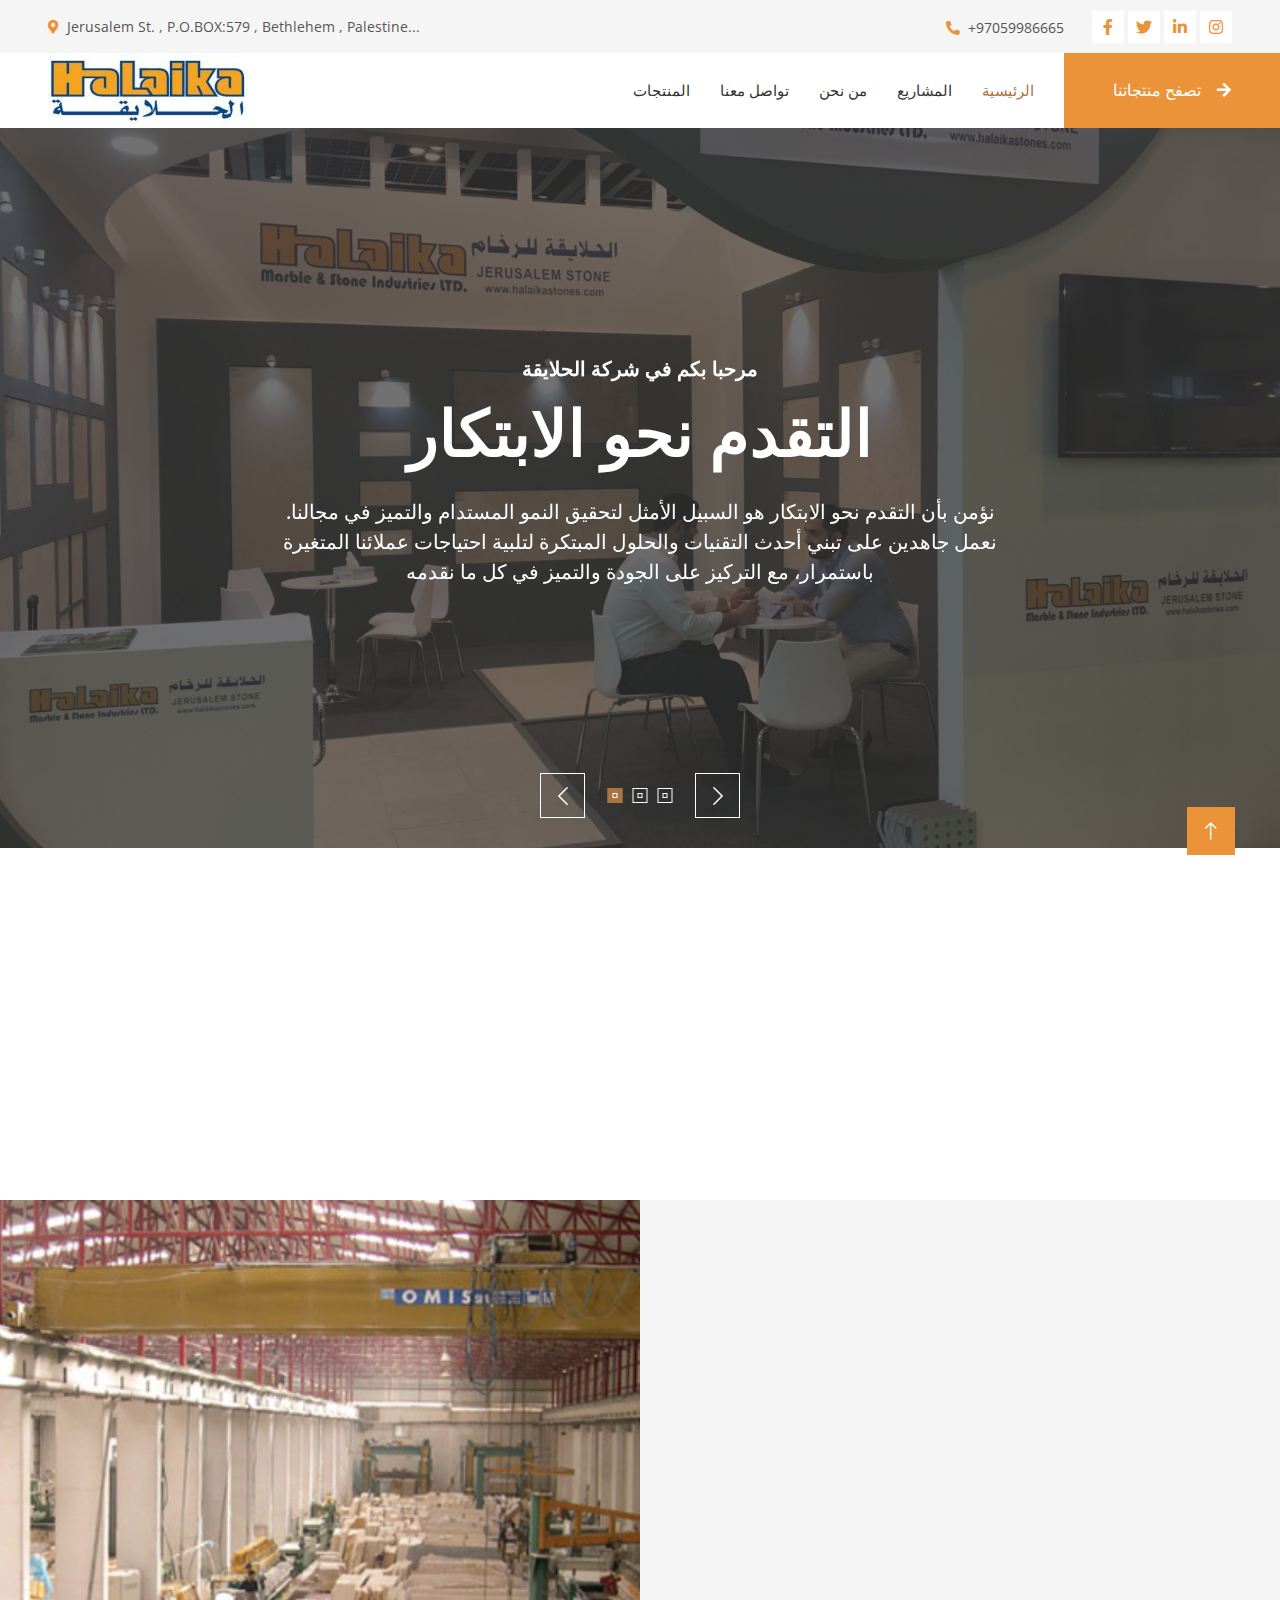
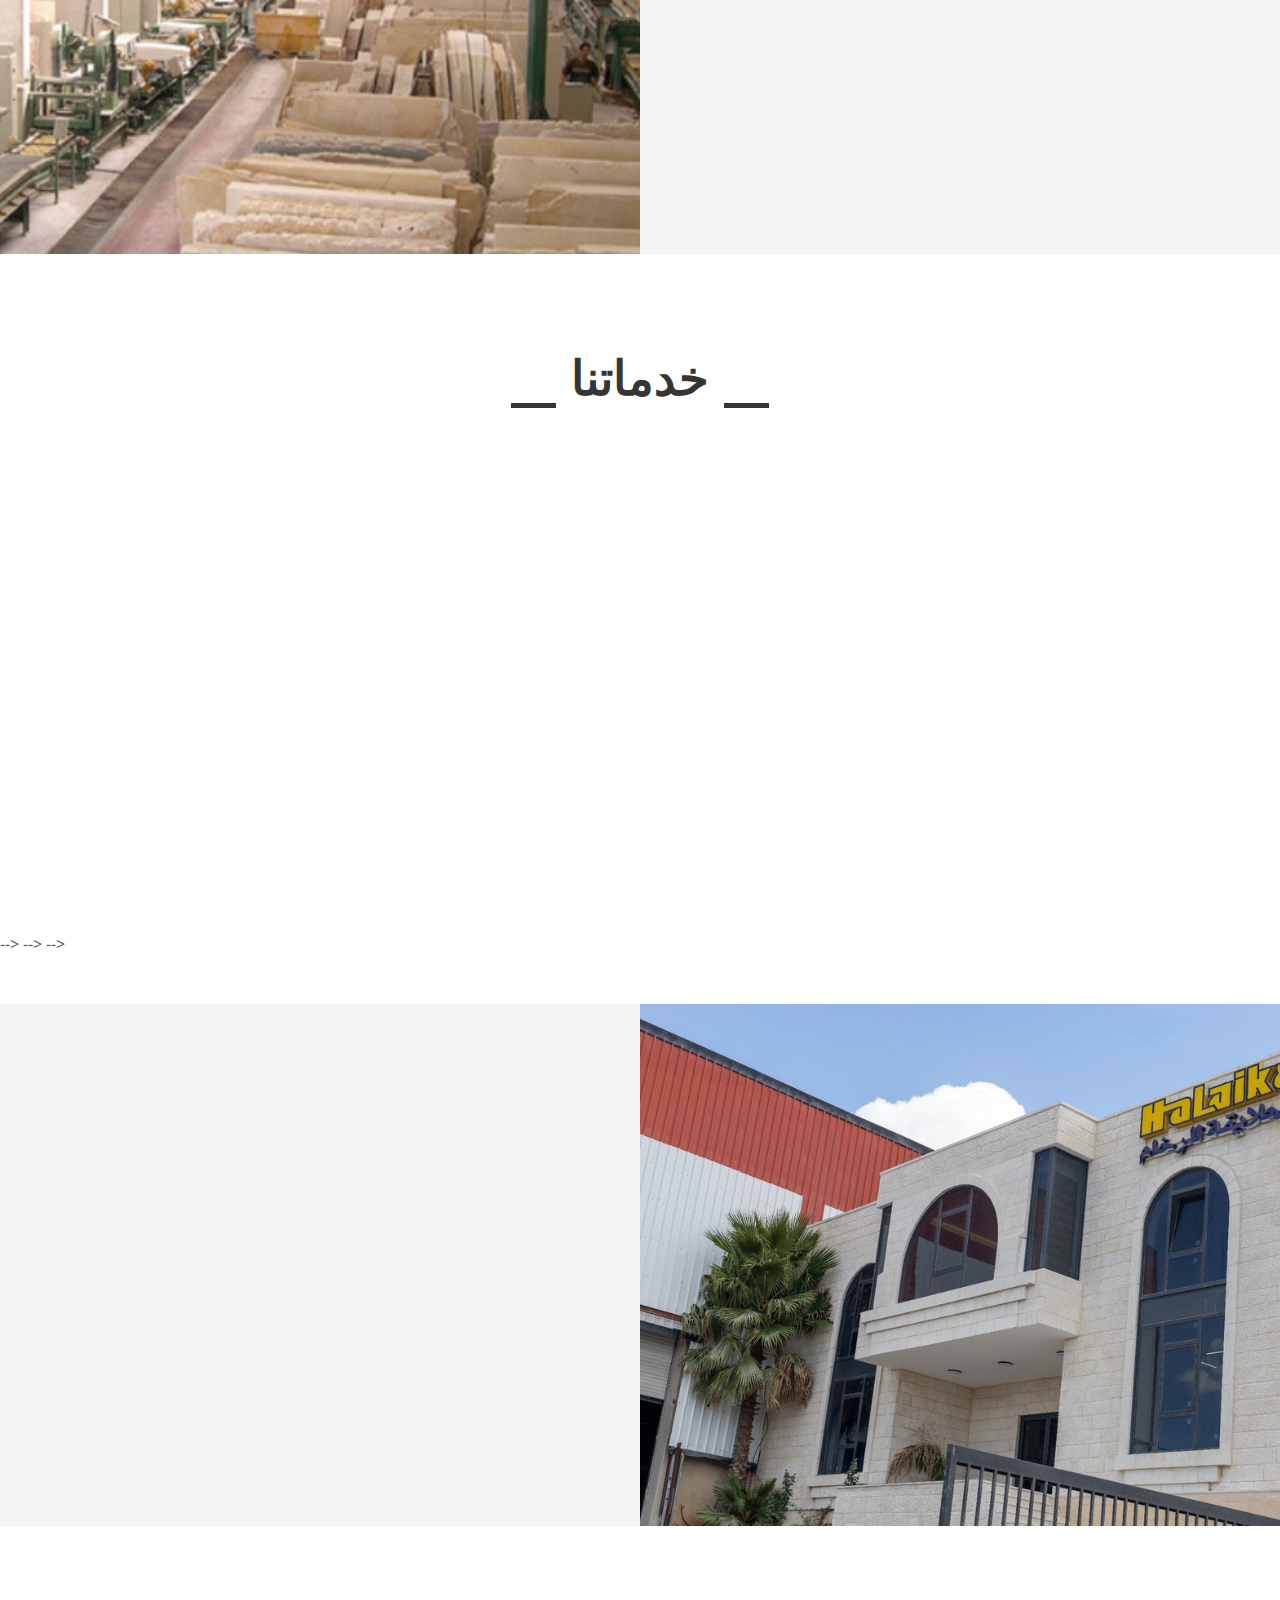
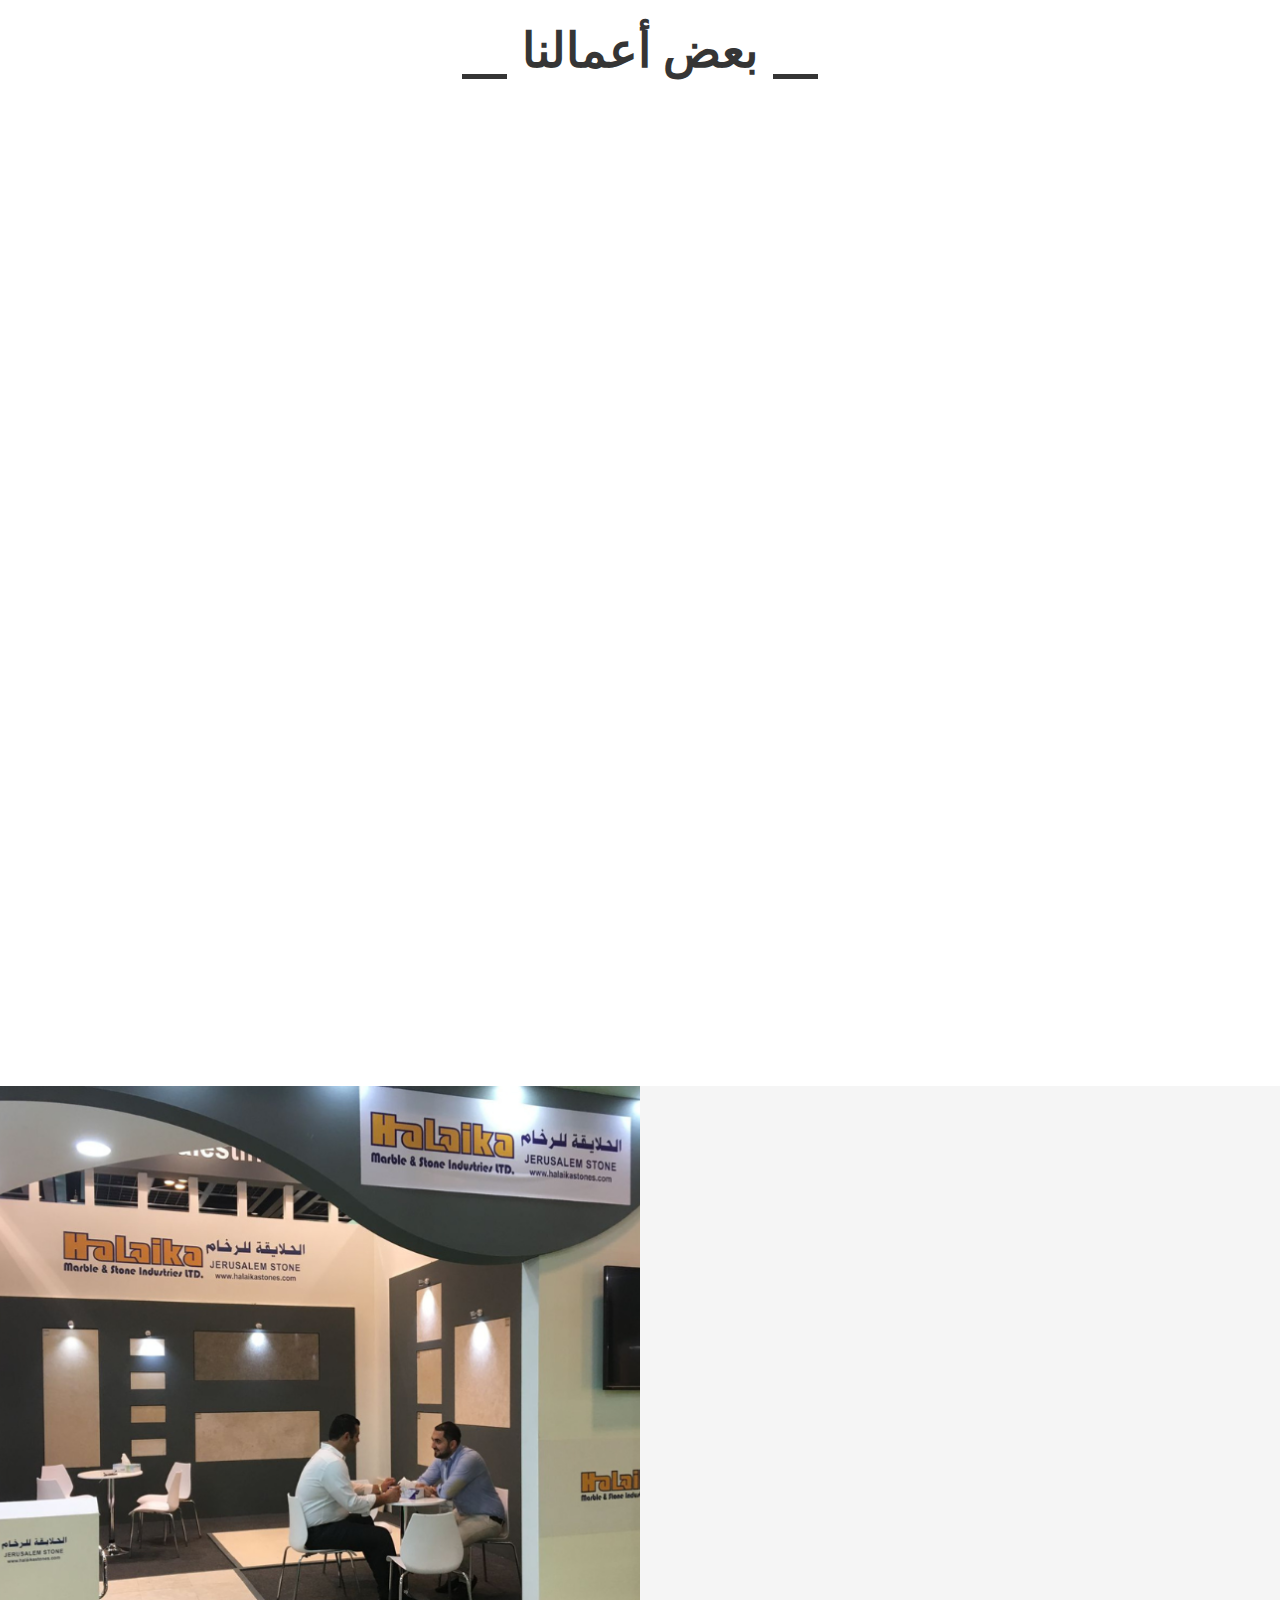
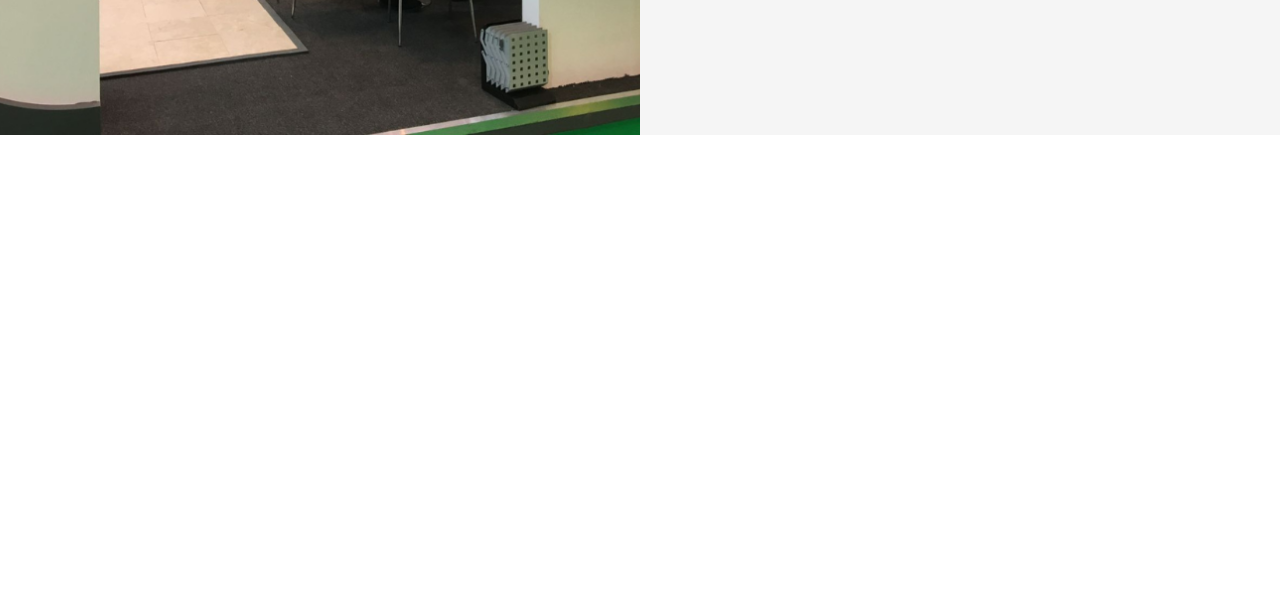
<file: index.html>
<!DOCTYPE html>
<html lang="en">

<head>
    <meta charset="utf-8">
    <title>Halaika Stone</title>
    <meta content="width=device-width, initial-scale=1.0" name="viewport">
    <meta content="" name="keywords">
    <meta content="" name="description">

    <!-- Favicon -->
    <link href="img/favicon.ico" rel="icon">

    <!-- Google Web Fonts -->
    <link rel="preconnect" href="https://fonts.googleapis.com">
    <link rel="preconnect" href="https://fonts.gstatic.com" crossorigin>
    <link href="https://fonts.googleapis.com/css2?family=Open+Sans:wght@400;500&family=Roboto:wght@500;700;900&display=swap" rel="stylesheet"> 

    <!-- Icon Font Stylesheet -->
    <link href="https://cdnjs.cloudflare.com/ajax/libs/font-awesome/5.10.0/css/all.min.css" rel="stylesheet">
    <link href="https://cdn.jsdelivr.net/npm/bootstrap-icons@1.4.1/font/bootstrap-icons.css" rel="stylesheet">

    <!-- Libraries Stylesheet -->
    <link href="lib/animate/animate.min.css" rel="stylesheet">
    <link href="lib/owlcarousel/assets/owl.carousel.min.css" rel="stylesheet">
    <link href="lib/lightbox/css/lightbox.min.css" rel="stylesheet">

    <!-- Customized Bootstrap Stylesheet -->
    <link href="css/bootstrap.min.css" rel="stylesheet">

    <!-- Template Stylesheet -->
    <link href="css/style.css" rel="stylesheet">
</head>

<body>
    <!-- Spinner Start -->
    <div id="spinner" class="show bg-white position-fixed translate-middle w-100 vh-100 top-50 start-50 d-flex align-items-center justify-content-center">
        <div class="spinner-grow text-primary" style="width: 3rem; height: 3rem;" role="status">
            <span class="sr-only">Loading...</span>
        </div>
    </div>
    <!-- Spinner End -->


    <!-- Topbar Start -->
    <div class="container-fluid bg-light p-0">
        <div class="row gx-0 d-none d-lg-flex">
            <div class="col-lg-7 px-5 text-start">
                <div class="h-100 d-inline-flex align-items-center py-3 me-4">
                    <small class="fa fa-map-marker-alt text-primary me-2"></small>
                    <small>Jerusalem St. ,  P.O.BOX:579 , Bethlehem , Palestine...</small>
                </div>
                <!-- <div class="h-100 d-inline-flex align-items-center py-3">
                    <small class="far fa-clock text-primary me-2"></small>
                    <small>Mon - Fri : 09.00 AM - 09.00 PM</small>
                </div> -->
            </div>
            <div class="col-lg-5 px-5 text-end">
                <div class="h-100 d-inline-flex align-items-center py-3 me-4">
                    <small class="fa fa-phone-alt text-primary me-2"></small>
                    <small>+97059986665</small>
                </div>
                <div class="h-100 d-inline-flex align-items-center">
                    <a class="btn btn-sm-square bg-white text-primary me-1" href=""><i class="fab fa-facebook-f"></i></a>
                    <a class="btn btn-sm-square bg-white text-primary me-1" href=""><i class="fab fa-twitter"></i></a>
                    <a class="btn btn-sm-square bg-white text-primary me-1" href=""><i class="fab fa-linkedin-in"></i></a>
                    <a class="btn btn-sm-square bg-white text-primary me-0" href=""><i class="fab fa-instagram"></i></a>
                </div>
            </div>
        </div>
    </div>
    <!-- Topbar End -->


    <!-- Navbar Start -->
    <nav class="navbar navbar-expand-lg bg-white navbar-light sticky-top p-0">
        <a href="index.html" class="navbar-brand d-flex align-items-center px-4 px-lg-5">
            <img class="img-fluid" src="img/logo.jpg" alt="">
        </a>
        <button type="button" class="navbar-toggler me-4" data-bs-toggle="collapse" data-bs-target="#navbarCollapse">
            <span class="navbar-toggler-icon"></span>
        </button>
        <div class="collapse navbar-collapse" id="navbarCollapse">
            <div class="navbar-nav ms-auto p-4 p-lg-0" style="text-align: center;">
                <a href="product.html" class="nav-item nav-link">المنتجات</a>
                <a href="contact.html" class="nav-item nav-link">تواصل معنا</a>
                <a href="about.html" class="nav-item nav-link">من نحن</a>
                <a href="project.html" class="nav-item nav-link">المشاريع</a>
                <a href="index.html" class="nav-item nav-link active">الرئيسية</a>

            </div>
            <a href="product.html" class="btn btn-primary py-4 px-lg-5 d-none d-lg-block">تصفح منتجاتنا<i class="fa fa-arrow-right ms-3"></i></a>
        </div>
    </nav>
    <style>
        
        /* Flip the list when screen width is less than 900px */
        @media (max-width: 900px) {
            .navbar-nav {
                flex-direction: column-reverse;
            }
        }
        </style>
    <!-- Navbar End -->


    <!-- Carousel Start -->
    <div class="container-fluid p-0 pb-5">
        <div class="owl-carousel header-carousel position-relative">
            <div class="owl-carousel-item position-relative">
                <img class="img-fluid" src="img/carousel-11.png" alt="">
                <div class="position-absolute top-0 start-0 w-100 h-100 d-flex align-items-center" style="background: rgba(53, 53, 53, .7);">
                    <div class="container">
                        <div class="row justify-content-center">
                            <div class="col-12 col-lg-8 text-center">
                                <h5 class="text-white text-uppercase mb-3 animated slideInDown">مرحبا بكم في شركة الحلايقة</h5>
                                <h1 class="display-3 text-white animated slideInDown mb-4">التقدم نحو الابتكار</h1>
                                <p class="fs-5 fw-medium text-white mb-4 pb-2"> نؤمن بأن التقدم نحو الابتكار هو السبيل الأمثل لتحقيق النمو المستدام والتميز في مجالنا. نعمل جاهدين على تبني أحدث التقنيات والحلول المبتكرة لتلبية احتياجات عملائنا المتغيرة باستمرار، مع التركيز على الجودة والتميز في كل ما نقدمه</p>
                                <!-- <a href="" class="btn btn-primary py-md-3 px-md-5 me-3 animated slideInLeft">Read More</a>
                                <a href="" class="btn btn-light py-md-3 px-md-5 animated slideInRight">Free Quote</a> -->
                            </div>
                        </div>
                    </div>
                </div>
            </div>
            <div class="owl-carousel-item position-relative">
                <img class="img-fluid" src="img/carousel-21.png" alt="">
                <div class="position-absolute top-0 start-0 w-100 h-100 d-flex align-items-center" style="background: rgba(53, 53, 53, .7);">
                    <div class="container">
                        <div class="row justify-content-center">
                            <div class="col-12 col-lg-8 text-center">
                                <h5 class="text-white text-uppercase mb-3 animated slideInDown">مرحبا بكم في شركة الحلايقة</h5>
                                <h1 class="display-3 text-white animated slideInDown mb-4">توفير جميع أنواع الحجر الطبيعي والحجر الصناعي والكوارتز</h1>
                                <p class="fs-5 fw-medium text-white mb-4 pb-2">نقدم لعملائنا مجموعة متنوعة من الحلول المتكاملة، حيث نوفر جميع أنواع الحجر الطبيعي والصناعي والكوارتز بجودة عالية وتصاميم متميزة. سواء كنت تبحث عن الرخام الفاخر، الجرانيت المتين، أو الكوارتز العصري، نحن هنا لتلبية احتياجاتك بأفضل المعايير</p>
                                <!-- <a href="" class="btn btn-primary py-md-3 px-md-5 me-3 animated slideInLeft">Read More</a>
                                <a href="" class="btn btn-light py-md-3 px-md-5 animated slideInRight">Free Quote</a> -->
                            </div>
                        </div>
                    </div>
                </div>
            </div>
            <div class="owl-carousel-item position-relative">
                <img class="img-fluid" src="img/carousel-31.png" alt="">
                <div class="position-absolute top-0 start-0 w-100 h-100 d-flex align-items-center" style="background: rgba(53, 53, 53, .7);">
                    <div class="container">
                        <div class="row justify-content-center">
                            <div class="col-12 col-lg-8 text-center">
                                <h5 class="text-white text-uppercase mb-3 animated slideInDown">مرحبا بكم في شركة الحلايقة</h5>
                                <h1 class="display-3 text-white animated slideInDown mb-4">توفير جميع أنواع الحجر الطبيعي والحجر الصناعي والكوارتز</h1>
                                <p class="fs-5 fw-medium text-white mb-4 pb-2">نقدم لعملائنا مجموعة متنوعة من الحلول المتكاملة، حيث نوفر جميع أنواع الحجر الطبيعي والصناعي والكوارتز بجودة عالية وتصاميم متميزة. سواء كنت تبحث عن الرخام الفاخر، الجرانيت المتين، أو الكوارتز العصري، نحن هنا لتلبية احتياجاتك بأفضل المعايير</p>
                                <!-- <a href="" class="btn btn-primary py-md-3 px-md-5 me-3 animated slideInLeft">Read More</a>
                                <a href="" class="btn btn-light py-md-3 px-md-5 animated slideInRight">Free Quote</a> -->
                            </div>
                        </div>
                    </div>
                </div>
            </div>
        </div>
    </div>
    <!-- Carousel End -->


    <!-- Feature Start -->
    <div class="container-xxl py-5">
        <div class="container">
            <div class="row g-5">
                <div class="col-md-6 col-lg-3 wow fadeIn" data-wow-delay="0.1s">
                    <div class="d-flex align-items-center justify-content-between mb-2">
                        <div class="d-flex align-items-center justify-content-center bg-light" style="width: 60px; height: 60px;">
                            <i class="fa fa-award fa-2x text-primary"></i> <!-- أيقونة تعبر عن الخبرة الطويلة -->
                        </div>
                        <h1 class="display-1 text-light mb-0">01</h1>
                    </div>
                    <h5>خبرة أكثر من 40 عام</h5>
                </div>
                <div class="col-md-6 col-lg-3 wow fadeIn" data-wow-delay="0.3s">
                    <div class="d-flex align-items-center justify-content-between mb-2">
                        <div class="d-flex align-items-center justify-content-center bg-light" style="width: 60px; height: 60px;">
                            <i class="fa fa-palette fa-2x text-primary"></i> <!-- أيقونة تعبر عن المنتجات المميزة والعصرية -->
                        </div>
                        <h1 class="display-1 text-light mb-0">02</h1>
                    </div>
                    <h5>منتجات مميزة وعصرية</h5>
                </div>
                <div class="col-md-6 col-lg-3 wow fadeIn" data-wow-delay="0.5s">
                    <div class="d-flex align-items-center justify-content-between mb-2">
                        <div class="d-flex align-items-center justify-content-center bg-light" style="width: 60px; height: 60px;">
                            <i class="fa fa-layer-group fa-2x text-primary"></i> <!-- أيقونة تعبر عن الإنتاج الكبير -->
                        </div>
                        <h1 class="display-1 text-light mb-0">03</h1>
                    </div>
                    <h5>الإنتاج السنوي أكثر من 300,000 متر</h5>
                </div>
                <div class="col-md-6 col-lg-3 wow fadeIn" data-wow-delay="0.7s">
                    <div class="d-flex align-items-center justify-content-between mb-2">
                        <div class="d-flex align-items-center justify-content-center bg-light" style="width: 60px; height: 60px;">
                            <i class="fa fa-mountain fa-2x text-primary"></i> <!-- أيقونة تعبر عن المقالع -->
                        </div>
                        <h1 class="display-1 text-light mb-0">04</h1>
                    </div>
                    <h5>أكثر من 5 مقالع</h5>
                </div>
            </div>
        </div>
    </div>
<!-- Feature End -->



    <!-- About Start -->
    <div class="container-fluid bg-light overflow-hidden my-5 px-lg-0">
        <div class="container about px-lg-0">
            <div class="row g-0 mx-lg-0">
                <div class="col-lg-6 ps-lg-0" style="min-height: 400px;">
                    <div class="position-relative h-100">
                        <img class="position-absolute img-fluid w-100 h-100" src="img/service-1.png" style="object-fit: cover;" alt="">
                    </div>
                </div>
                <div class="col-lg-6 about-text py-5 wow fadeIn" data-wow-delay="0.5s">
                    <div class="p-lg-5 pe-lg-0">
                        <div class="section-title" style="text-align: right;">
                            <h1 class="display-5 mb-4">من نحن</h1>
                        </div>
                        <p class="mb-4 pb-2 text-end">
                            شركة الحلايقة للحجر والرخام، التي تأسست عام 1970م على يد السيد محمد عيسى حلايقة، بدأت رحلتها بتفانٍ في استكشاف ثروات الأرض واستثمار الموارد الطبيعية لدعم الاقتصاد الوطني. منذ نشأتها، ركزت الشركة على تلبية احتياجات المستهلكين في قطاع الحجر والرخام. مع مرور الوقت، توسعت الشركة بخطوات ثابتة لتصبح رائدة في إنتاج 300,000 متر مربع سنوياً من الحجر المستخرج من خمسة مقالع، باستخدام أحدث التقنيات. كما حصلت الشركة على شهادة ISO، وافتتحت فرعاً جديداً في الأردن، مما عزز حضورها في الأسواق الإقليمية والدولية.
                        </p>
                        <div class="row g-4 mb-4 pb-2 text-end">
                            <div class="col-sm-6 wow fadeIn text-end" data-wow-delay="0.1s"> <!-- Added text-end -->
                                <div class="d-flex align-items-center justify-content-end"> <!-- Align content to the right -->
                                    <div class="d-flex flex-shrink-0 align-items-center justify-content-center bg-white" style="width: 60px; height: 60px;">
                                        <i class="fa fa-users fa-2x text-primary"></i>
                                    </div>
                                    <div class="me-3"> <!-- Changed ms-3 to me-3 for right alignment -->
                                        <h2 class="text-primary mb-1" data-toggle="counter-up">1234</h2>
                                        <p class="fw-medium mb-0">رضا العملاء</p>
                                    </div>
                                </div>
                            </div>
                            <div class="col-sm-6 wow fadeIn text-end" data-wow-delay="0.3s"> <!-- Added text-end -->
                                <div class="d-flex align-items-center justify-content-end"> <!-- Align content to the right -->
                                    <div class="d-flex flex-shrink-0 align-items-center justify-content-center bg-white" style="width: 60px; height: 60px;">
                                        <i class="fa fa-check fa-2x text-primary"></i>
                                    </div>
                                    <div class="me-3"> <!-- Changed ms-3 to me-3 for right alignment -->
                                        <h2 class="text-primary mb-1" data-toggle="counter-up">1234</h2>
                                        <p class="fw-medium mb-0">المشاريع المنتهية</p>
                                    </div>
                                </div>
                            </div>
                        </div>                        
                        <a href="" class="btn btn-primary py-3 px-5">أستكشف المزيد</a>
                    </div>
                </div>
            </div>
        </div>
    </div>
    <!-- About End -->


    <!-- Service Start -->
    <div class="container-xxl py-5">
        <div class="container">
            <div class="section-title text-center">
                <h1 class="display-5 mb-5">خدماتنا</h1>
            </div>
            <div class="row g-4">
                <div class="col-md-6 col-lg-4 wow fadeInUp" data-wow-delay="0.1s">
                    <div class="service-item">
                        <div class="overflow-hidden">
                            <img class="img-fluid" src="img/service-3.png" alt="">
                        </div>
                        <div class="p-4 text-center border border-5 border-light border-top-0">
                            <h4 class="mb-3">توريد الحجر الطبيعي والرخام</h4>
                            <p>توفير جميع أنواع الحجر الطبيعي والرخام بمختلف الألوان والأحجام لتلبية احتياجات مشاريع البناء والديكور</p>
                            <!-- <a class="fw-medium" href="">Read More<i class="fa fa-arrow-right ms-2"></i></a> -->
                        </div>
                    </div>
                </div>
                <div class="col-md-6 col-lg-4 wow fadeInUp" data-wow-delay="0.3s">
                    <div class="service-item">
                        <div class="overflow-hidden">
                            <img class="img-fluid" src="img/service-4.png" alt="">
                        </div>
                        <div class="p-4 text-center border border-5 border-light border-top-0">
                            <h4 class="mb-3">قص وتشكيل الحجر حسب الطلب</h4>
                            <p>خدمات متخصصة في قص وتشكيل الحجر والرخام حسب المقاسات والمواصفات المطلوبة من العملاء</p>
                            <!-- <a class="fw-medium" href="">Read More<i class="fa fa-arrow-right ms-2"></i></a> -->
                        </div>
                    </div>
                </div>
                <div class="col-md-6 col-lg-4 wow fadeInUp" data-wow-delay="0.5s">
                    <div class="service-item">
                        <div class="overflow-hidden">
                            <img class="img-fluid" src="img/service-2.png" alt="">
                        </div>
                        <div class="p-4 text-center border border-5 border-light border-top-0">
                            <h4 class="mb-3">تصميم وتنفيذ الواجهات الحجرية</h4>
                            <p>تصميم وتنفيذ الواجهات الخارجية باستخدام الحجر الطبيعي لتوفير مظهر فخم ومتين للمباني</p>
                            <!-- <a class="fw-medium" href="">Read More<i class="fa fa-arrow-right ms-2"></i></a> -->
                        </div>
                    </div>
                </div>
                <!-- <div class="col-md-6 col-lg-4 wow fadeInUp" data-wow-delay="0.1s">
                    <div class="service-item">
                        <div class="overflow-hidden">
                            <img class="img-fluid" src="img/service-4.jpg" alt="">
                        </div>
                        <div class="p-4 text-center border border-5 border-light border-top-0">
                            <h4 class="mb-3">استشارات فنية لمشاريع الحجر</h4>
                            <p>تقديم الاستشارات الفنية للعملاء والمقاولين حول كيفية اختيار الأنواع المناسبة من الحجر والرخام لمشاريعهم</p>
                            <!-- <a class="fw-medium" href="">Read More<i class="fa fa-arrow-right ms-2"></i></a> -->
                        </div>
                    </div>
                </div> -->
                <!-- <div class="col-md-6 col-lg-4 wow fadeInUp" data-wow-delay="0.3s">
                    <div class="service-item">
                        <div class="overflow-hidden">
                            <img class="img-fluid" src="img/service-5.jpg" alt="">
                        </div>
                        <div class="p-4 text-center border border-5 border-light border-top-0">
                            <h4 class="mb-3">Wooden Furniture</h4>
                            <p>Stet stet justo dolor sed duo. Ut clita sea sit ipsum diam lorem diam.</p>
                            <!-- <a class="fw-medium" href="">Read More<i class="fa fa-arrow-right ms-2"></i></a> -->
                        </div>
                    </div>
                </div> -->
                <!-- <div class="col-md-6 col-lg-4 wow fadeInUp" data-wow-delay="0.5s">
                    <div class="service-item">
                        <div class="overflow-hidden">
                            <img class="img-fluid" src="img/service-6.jpg" alt="">
                        </div>
                        <div class="p-4 text-center border border-5 border-light border-top-0">
                            <h4 class="mb-3">Custom Work</h4>
                            <p>Stet stet justo dolor sed duo. Ut clita sea sit ipsum diam lorem diam.</p>
                            <!-- <a class="fw-medium" href="">Read More<i class="fa fa-arrow-right ms-2"></i></a> -->
                        </div>
                    </div>
                </div> -->
            </div>
        </div>
    </div>
    <!-- Service End -->


<!-- Feature Start -->
<div class="container-fluid bg-light overflow-hidden my-5 px-lg-0">
    <div class="container feature px-lg-0">
        <div class="row g-0 mx-lg-0">
            <div class="col-lg-6 feature-text py-5 wow fadeIn" data-wow-delay="0.5s">
                <div class="p-lg-5 ps-lg-0">
                    <div class="section-title text-end"> <!-- تغيير الاتجاه إلى اليمين -->
                        <h1 class="display-5 mb-4">لماذا تختارنا</h1>
                    </div>
                    <p class="mb-4 pb-2" style="text-align: right;">اختيارك لشركة الحلايقة للحجر والرخام يعني الاعتماد على خبرتنا العريقة، منتجاتنا الفريدة ذات الجودة العالية، والقدرة على تلبية احتياجات مشاريعك بسرعة وكفاءة، مدعومة بفريق محترف يسعى دائمًا لتقديم أفضل الحلول لك</p>
                    <div class="row g-4">
                        <div class="col-6">
                            <div class="d-flex align-items-center">
                                <div class="d-flex flex-shrink-0 align-items-center justify-content-center bg-white" style="width: 60px; height: 60px;">
                                    <i class="fa fa-thumbs-up fa-2x text-primary"></i> <!-- تغيير الأيقونة -->
                                </div>
                                <div class="ms-4">
                                    <p class="mb-2">جودة</p>
                                    <h5 class="mb-0">خدماتنا</h5>
                                </div>
                            </div>
                        </div>
                        <div class="col-6">
                            <div class="d-flex align-items-center">
                                <div class="d-flex flex-shrink-0 align-items-center justify-content-center bg-white" style="width: 60px; height: 60px;">
                                    <i class="fa fa-lightbulb fa-2x text-primary"></i> <!-- تغيير الأيقونة -->
                                </div>
                                <div class="ms-4">
                                    <p class="mb-2">ابتكار</p>
                                    <h5 class="mb-0">تصاميمنا</h5>
                                </div>
                            </div>
                        </div>
                        <div class="col-6">
                            <div class="d-flex align-items-center">
                                <div class="d-flex flex-shrink-0 align-items-center justify-content-center bg-white" style="width: 60px; height: 60px;">
                                    <i class="fa fa-comments fa-2x text-primary"></i> <!-- تغيير الأيقونة -->
                                </div>
                                <div class="ms-4">
                                    <p class="mb-2">استشارة</p>
                                    <h5 class="mb-0">مجانية</h5>
                                </div>
                            </div>
                        </div>
                        <div class="col-6">
                            <div class="d-flex align-items-center">
                                <div class="d-flex flex-shrink-0 align-items-center justify-content-center bg-white" style="width: 60px; height: 60px;">
                                    <i class="fa fa-phone-alt fa-2x text-primary"></i> <!-- تغيير الأيقونة -->
                                </div>
                                <div class="ms-4">
                                    <p class="mb-2">دعم</p>
                                    <h5 class="mb-0">عملاء</h5>
                                </div>
                            </div>
                        </div>
                    </div>
                </div>
            </div>
                <div class="col-lg-6 pe-lg-0" style="min-height: 400px;">
                    <div class="position-relative h-100">
                        <img class="position-absolute img-fluid w-100 h-100" src="img/feature.png" style="object-fit: cover;" alt="">
                    </div>
                </div>
            </div>
        </div>
    </div>
    <!-- Feature End -->


    <!-- Projects Start -->
    <div class="container-xxl py-5">
        <div class="container">
            <div class="section-title text-center">
                <h1 class="display-5 mb-5">بعض أعمالنا</h1>
            </div>
            <div class="row mt-n2 wow fadeInUp" data-wow-delay="0.3s">
                <div class="col-12 text-center">
                    <ul class="list-inline mb-5" id="portfolio-flters">
                        <!-- <li class="mx-2 active" data-filter="*">All</li>
                        <li class="mx-2" data-filter=".first">General Carpentry</li>
                        <li class="mx-2" data-filter=".second">Custom Carpentry</li> -->
                    </ul>
                </div>
            </div>
            <div class="row g-4 portfolio-container" style="text-align: center;">
                <div class="col-lg-4 col-md-6 portfolio-item first wow fadeInUp" data-wow-delay="0.1s">
                    <div class="rounded overflow-hidden">
                        <div class="position-relative overflow-hidden">
                            <img class="img-fluid w-100" src="img/portfoilo/1.png" alt="">
                            <div class="portfolio-overlay">
                                <a class="btn btn-square btn-outline-light mx-1" href="img/portfoilo/1.png" data-lightbox="portfolio"><i class="fa fa-eye"></i></a>
                                <a class="btn btn-square btn-outline-light mx-1" href=""><i class="fa fa-link"></i></a>
                            </div>
                        </div>
                        <div class="border border-5 border-light border-top-0 p-4">
                            <p class="text-primary fw-medium mb-2">أسم المشروع </p>
                            <h5 class="lh-base mb-0">شرح بسيط</a>
                        </div>
                    </div>
                </div>
                <div class="col-lg-4 col-md-6 portfolio-item second wow fadeInUp" data-wow-delay="0.3s">
                    <div class="rounded overflow-hidden">
                        <div class="position-relative overflow-hidden">
                            <img class="img-fluid w-100" src="img/portfoilo/2.png" alt="">
                            <div class="portfolio-overlay">
                                <a class="btn btn-square btn-outline-light mx-1" href="img/portfoilo/2.png" data-lightbox="portfolio"><i class="fa fa-eye"></i></a>
                                <a class="btn btn-square btn-outline-light mx-1" href=""><i class="fa fa-link"></i></a>
                            </div>
                        </div>
                        <div class="border border-5 border-light border-top-0 p-4">
                            <p class="text-primary fw-medium mb-2">أسم المشروع </p>
                            <h5 class="lh-base mb-0">شرح بسيط</a>
                        </div>
                    </div>
                </div>
                <div class="col-lg-4 col-md-6 portfolio-item first wow fadeInUp" data-wow-delay="0.5s">
                    <div class="rounded overflow-hidden">
                        <div class="position-relative overflow-hidden">
                            <img class="img-fluid w-100" src="img/portfoilo/3.png" alt="">
                            <div class="portfolio-overlay">
                                <a class="btn btn-square btn-outline-light mx-1" href="img/portfoilo/3" data-lightbox="portfolio"><i class="fa fa-eye"></i></a>
                                <a class="btn btn-square btn-outline-light mx-1" href=""><i class="fa fa-link"></i></a>
                            </div>
                        </div>
                        <div class="border border-5 border-light border-top-0 p-4">
                            <p class="text-primary fw-medium mb-2">أسم المشروع </p>
                            <h5 class="lh-base mb-0">شرح بسيط</a>
                        </div>
                    </div>
                </div>
                <div class="col-lg-4 col-md-6 portfolio-item second wow fadeInUp" data-wow-delay="0.1s">
                    <div class="rounded overflow-hidden">
                        <div class="position-relative overflow-hidden">
                            <img class="img-fluid w-100" src="img/portfoilo/4.png" alt="">
                            <div class="portfolio-overlay">
                                <a class="btn btn-square btn-outline-light mx-1" href="img/portfoilo/4.png" data-lightbox="portfolio"><i class="fa fa-eye"></i></a>
                                <a class="btn btn-square btn-outline-light mx-1" href=""><i class="fa fa-link"></i></a>
                            </div>
                        </div>
                        <div class="border border-5 border-light border-top-0 p-4">
                            <p class="text-primary fw-medium mb-2">أسم المشروع </p>
                            <h5 class="lh-base mb-0">شرح بسيط</a>
                        </div>
                    </div>
                </div>
                <div class="col-lg-4 col-md-6 portfolio-item first wow fadeInUp" data-wow-delay="0.3s">
                    <div class="rounded overflow-hidden">
                        <div class="position-relative overflow-hidden">
                            <img class="img-fluid w-100" src="img/portfoilo/5.png" alt="">
                            <div class="portfolio-overlay">
                                <a class="btn btn-square btn-outline-light mx-1" href="img/portfoilo/5.png" data-lightbox="portfolio"><i class="fa fa-eye"></i></a>
                                <a class="btn btn-square btn-outline-light mx-1" href=""><i class="fa fa-link"></i></a>
                            </div>
                        </div>
                        <div class="border border-5 border-light border-top-0 p-4">
                            <p class="text-primary fw-medium mb-2">أسم المشروع </p>
                            <h5 class="lh-base mb-0">شرح بسيط</a>
                        </div>
                    </div>
                </div>
                <div class="col-lg-4 col-md-6 portfolio-item second wow fadeInUp" data-wow-delay="0.5s">
                    <div class="rounded overflow-hidden">
                        <div class="position-relative overflow-hidden">
                            <img class="img-fluid w-100" src="img/portfoilo/6.png" alt="">
                            <div class="portfolio-overlay">
                                <a class="btn btn-square btn-outline-light mx-1" href="img/portfoilo/6.png" data-lightbox="portfolio"><i class="fa fa-eye"></i></a>
                                <a class="btn btn-square btn-outline-light mx-1" href=""><i class="fa fa-link"></i></a>
                            </div>
                        </div>
                        <div class="border border-5 border-light border-top-0 p-4" >
                            <p class="text-primary fw-medium mb-2">أسم المشروع </p>
                            <h5 class="lh-base mb-0">شرح بسيط</a>
                        </div>
                    </div>
                </div>
            </div>
        </div>
    </div>
    <!-- Projects End -->


    <!-- Quote Start -->
    <div class="container-fluid bg-light overflow-hidden my-5 px-lg-0">
        <div class="container quote px-lg-0">
            <div class="row g-0 mx-lg-0">
                <div class="col-lg-6 ps-lg-0" style="min-height: 400px;">
                    <div class="position-relative h-100">
                        <img class="position-absolute img-fluid w-100 h-100" src="img/Contact.png" style="object-fit: cover;" alt="">
                    </div>
                </div>
                <div class="col-lg-6 quote-text py-5 wow fadeIn" data-wow-delay="0.5s">
                    <div class="p-lg-5 pe-lg-0">
                        <div class="section-title text-end">
                            <h1 class="display-5 mb-4" style="text-align: right;">تواصل معنا</h1> 
                        </div>
                        <p class="mb-4 pb-2" style="text-align: right;">نحن هنا لخدمتك! إذا كان لديك أي استفسارات أو ترغب في معرفة المزيد عن خدماتنا، فلا تتردد في التواصل معنا. فريقنا مستعد للإجابة على جميع أسئلتك وتقديم المساعدة اللازمة.</p>
                        
                        <form>
                            <div class="row g-3">
                                <div class="col-12 col-sm-6">
                                    <input type="text" class="form-control border-0" placeholder="الأسم" style="height: 55px; text-align: right;">
                                </div>
                                <div class="col-12 col-sm-6">
                                    <input type="email" class="form-control border-0" placeholder="الأيميل" style="height: 55px; text-align: right;">
                                </div>
                                <div class="col-12">
                                    <textarea class="form-control border-0" placeholder="ملاحظات"  style="height: 55px; text-align: right;"></textarea>
                                </div>
                                <div class="col-12 col-sm-6">
                                    <input type="text" class="form-control border-0" placeholder="رقم الهاتف" style="height: 55px; text-align: right;">
                                </div>
                            
                                <!-- <div class="col-12 col-sm-6">
                                    <select class="form-select border-0" style="height: 55px;">
                                        <option selected>Select A Service</option>
                                        <option value="1">Service 1</option>
                                        <option value="2">Service 2</option>
                                        <option value="3">Service 3</option>
                                    </select>
                                </div> -->

                                <div class="col-12">
                                    <button class="btn btn-primary w-100 py-3" type="submit">أرسال</button>
                                </div>
                            </div>
                        </form>
                    </div>
                </div>
            </div>
        </div>
    </div>
    <!-- Quote End -->
    <!-- Team Start -->
    <!-- <div class="container-xxl py-5">
        <div class="container">
            <div class="section-title text-center">
                <h1 class="display-5 mb-5">Team Members</h1>
            </div>
            <div class="row g-4">
                <div class="col-lg-3 col-md-6 wow fadeInUp" data-wow-delay="0.1s">
                    <div class="team-item">
                        <div class="overflow-hidden position-relative">
                            <img class="img-fluid" src="img/team-1.jpg" alt="">
                            <div class="team-social">
                                <a class="btn btn-square" href=""><i class="fab fa-facebook-f"></i></a>
                                <a class="btn btn-square" href=""><i class="fab fa-twitter"></i></a>
                                <a class="btn btn-square" href=""><i class="fab fa-instagram"></i></a>
                            </div>
                        </div>
                        <div class="text-center border border-5 border-light border-top-0 p-4">
                            <h5 class="mb-0">Full Name</h5>
                            <small>Designation</small>
                        </div>
                    </div>
                </div>
                <div class="col-lg-3 col-md-6 wow fadeInUp" data-wow-delay="0.3s">
                    <div class="team-item">
                        <div class="overflow-hidden position-relative">
                            <img class="img-fluid" src="img/team-2.jpg" alt="">
                            <div class="team-social">
                                <a class="btn btn-square" href=""><i class="fab fa-facebook-f"></i></a>
                                <a class="btn btn-square" href=""><i class="fab fa-twitter"></i></a>
                                <a class="btn btn-square" href=""><i class="fab fa-instagram"></i></a>
                            </div>
                        </div>
                        <div class="text-center border border-5 border-light border-top-0 p-4">
                            <h5 class="mb-0">Full Name</h5>
                            <small>Designation</small>
                        </div>
                    </div>
                </div>
                <div class="col-lg-3 col-md-6 wow fadeInUp" data-wow-delay="0.5s">
                    <div class="team-item">
                        <div class="overflow-hidden position-relative">
                            <img class="img-fluid" src="img/team-3.jpg" alt="">
                            <div class="team-social">
                                <a class="btn btn-square" href=""><i class="fab fa-facebook-f"></i></a>
                                <a class="btn btn-square" href=""><i class="fab fa-twitter"></i></a>
                                <a class="btn btn-square" href=""><i class="fab fa-instagram"></i></a>
                            </div>
                        </div>
                        <div class="text-center border border-5 border-light border-top-0 p-4">
                            <h5 class="mb-0">Full Name</h5>
                            <small>Designation</small>
                        </div>
                    </div>
                </div>
                <div class="col-lg-3 col-md-6 wow fadeInUp" data-wow-delay="0.7s">
                    <div class="team-item">
                        <div class="overflow-hidden position-relative">
                            <img class="img-fluid" src="img/team-4.jpg" alt="">
                            <div class="team-social">
                                <a class="btn btn-square" href=""><i class="fab fa-facebook-f"></i></a>
                                <a class="btn btn-square" href=""><i class="fab fa-twitter"></i></a>
                                <a class="btn btn-square" href=""><i class="fab fa-instagram"></i></a>
                            </div>
                        </div>
                        <div class="text-center border border-5 border-light border-top-0 p-4">
                            <h5 class="mb-0">Full Name</h5>
                            <small>Designation</small>
                        </div>
                    </div>
                </div>
            </div>
        </div>
    </div> -->
    <!-- Team End -->
    <!-- Testimonial Start -->
    <!-- <div class="container-xxl py-5 wow fadeInUp" data-wow-delay="0.1s">
        <div class="container">
            <div class="section-title text-center">
                <h1 class="display-5 mb-5">Testimonial</h1>
            </div>
            <div class="owl-carousel testimonial-carousel">
                <div class="testimonial-item text-center">
                    <img class="img-fluid bg-light p-2 mx-auto mb-3" src="img/testimonial-1.jpg" style="width: 90px; height: 90px;">
                    <div class="testimonial-text text-center p-4">
                        <p>Clita clita tempor justo dolor ipsum amet kasd amet duo justo duo duo labore sed sed. Magna ut diam sit et amet stet eos sed clita erat magna elitr erat sit sit erat at rebum justo sea clita.</p>
                        <h5 class="mb-1">Client Name</h5>
                        <span class="fst-italic">Profession</span>
                    </div>
                </div>
                <div class="testimonial-item text-center">
                    <img class="img-fluid bg-light p-2 mx-auto mb-3" src="img/testimonial-2.jpg" style="width: 90px; height: 90px;">
                    <div class="testimonial-text text-center p-4">
                        <p>Clita clita tempor justo dolor ipsum amet kasd amet duo justo duo duo labore sed sed. Magna ut diam sit et amet stet eos sed clita erat magna elitr erat sit sit erat at rebum justo sea clita.</p>
                        <h5 class="mb-1">Client Name</h5>
                        <span class="fst-italic">Profession</span>
                    </div>
                </div>
                <div class="testimonial-item text-center">
                    <img class="img-fluid bg-light p-2 mx-auto mb-3" src="img/testimonial-3.jpg" style="width: 90px; height: 90px;">
                    <div class="testimonial-text text-center p-4">
                        <p>Clita clita tempor justo dolor ipsum amet kasd amet duo justo duo duo labore sed sed. Magna ut diam sit et amet stet eos sed clita erat magna elitr erat sit sit erat at rebum justo sea clita.</p>
                        <h5 class="mb-1">Client Name</h5>
                        <span class="fst-italic">Profession</span>
                    </div>
                </div>
            </div>
        </div>
    </div> -->
    <!-- Testimonial End -->


   <!-- Footer Start -->
<div class="container-fluid bg-dark text-light footer mt-5 pt-5 wow fadeIn" data-wow-delay="0.1s" dir="rtl">
    <div class="container py-5">
        <div class="row g-5">
            <div class="col-lg-3 col-md-6">
                <h4 class="text-light mb-4">العنوان</h4>
                <p class="mb-2"><i class="fa fa-map-marker-alt ms-3"></i>Jerusalem St. , P.O.BOX:579 , Bethlehem , Palestine</p>
                <p class="mb-2"><i class="fa fa-phone-alt ms-3"></i>97059986666</p>
                <p class="mb-2"><i class="fa fa-envelope ms-3"></i>Halaikastone@Gmail.com</p>
                <div class="d-flex pt-2">
                    <a class="btn btn-outline-light btn-social" href=""><i class="fab fa-twitter"></i></a>
                    <a class="btn btn-outline-light btn-social" href=""><i class="fab fa-facebook-f"></i></a>
                    <a class="btn btn-outline-light btn-social" href=""><i class="fab fa-youtube"></i></a>
                    <a class="btn btn-outline-light btn-social" href=""><i class="fab fa-linkedin-in"></i></a>
                </div>
            </div>
            <!-- <div class="col-lg-3 col-md-6">
                <h4 class="text-light mb-4">خدماتنا</h4>
                <a class="btn btn-link" href="">النجارة العامة</a>
                <a class="btn btn-link" href="">إعادة تشكيل الأثاث</a>
                <a class="btn btn-link" href="">الأرضيات الخشبية</a>
                <a class="btn btn-link" href="">الأثاث الخشبي</a>
                <a class="btn btn-link" href="">النجارة المخصصة</a>
            </div>
            <div class="col-lg-3 col-md-6">
                <h4 class="text-light mb-4">روابط سريعة</h4>
                <a class="btn btn-link" href="">من نحن</a>
                <a class="btn btn-link" href="">اتصل بنا</a>
                <a class="btn btn-link" href="">خدماتنا</a>
                <a class="btn btn-link" href="">الشروط والأحكام</a>
                <a class="btn btn-link" href="">الدعم</a>
            </div> -->
            <!-- <div class="col-lg-3 col-md-6">
                <h4 class="text-light mb-4">النشرة الإخبارية</h4>
                <p>دولور آمات سيت جوستو آمات إليتر كليتا إيبسوم إليتر إست.</p>
                <div class="position-relative mx-auto" style="max-width: 400px;">
                    <input class="form-control border-0 w-100 py-3 ps-4 pe-5" type="text" placeholder="بريدك الإلكتروني">
                    <button type="button" class="btn btn-primary py-2 position-absolute top-0 end-0 mt-2 me-2">اشترك</button>
                </div>
            </div> -->
        </div>
    </div>
    <div class="container">
        <div class="copyright">
            <div class="row">
                <div class="col-md-6 text-center text-md-start mb-3 mb-md-0">
                    &copy; <a class="border-bottom" href="#">الحلايقة للحجر والرخام</a>, جميع الحقوق محفوظة.
                </div>
            </div>
        </div>
    </div>
</div>
<!-- Footer End -->



    <!-- Back to Top -->
    <a href="#" class="btn btn-lg btn-primary btn-lg-square rounded-0 back-to-top"><i class="bi bi-arrow-up"></i></a>


    <!-- JavaScript Libraries -->
    <script src="https://code.jquery.com/jquery-3.4.1.min.js"></script>
    <script src="https://cdn.jsdelivr.net/npm/bootstrap@5.0.0/dist/js/bootstrap.bundle.min.js"></script>
    <script src="lib/wow/wow.min.js"></script>
    <script src="lib/easing/easing.min.js"></script>
    <script src="lib/waypoints/waypoints.min.js"></script>
    <script src="lib/counterup/counterup.min.js"></script>
    <script src="lib/owlcarousel/owl.carousel.min.js"></script>
    <script src="lib/isotope/isotope.pkgd.min.js"></script>
    <script src="lib/lightbox/js/lightbox.min.js"></script>

    <!-- Template Javascript -->
    <script src="js/main.js"></script>
</body>

</html>
</file>
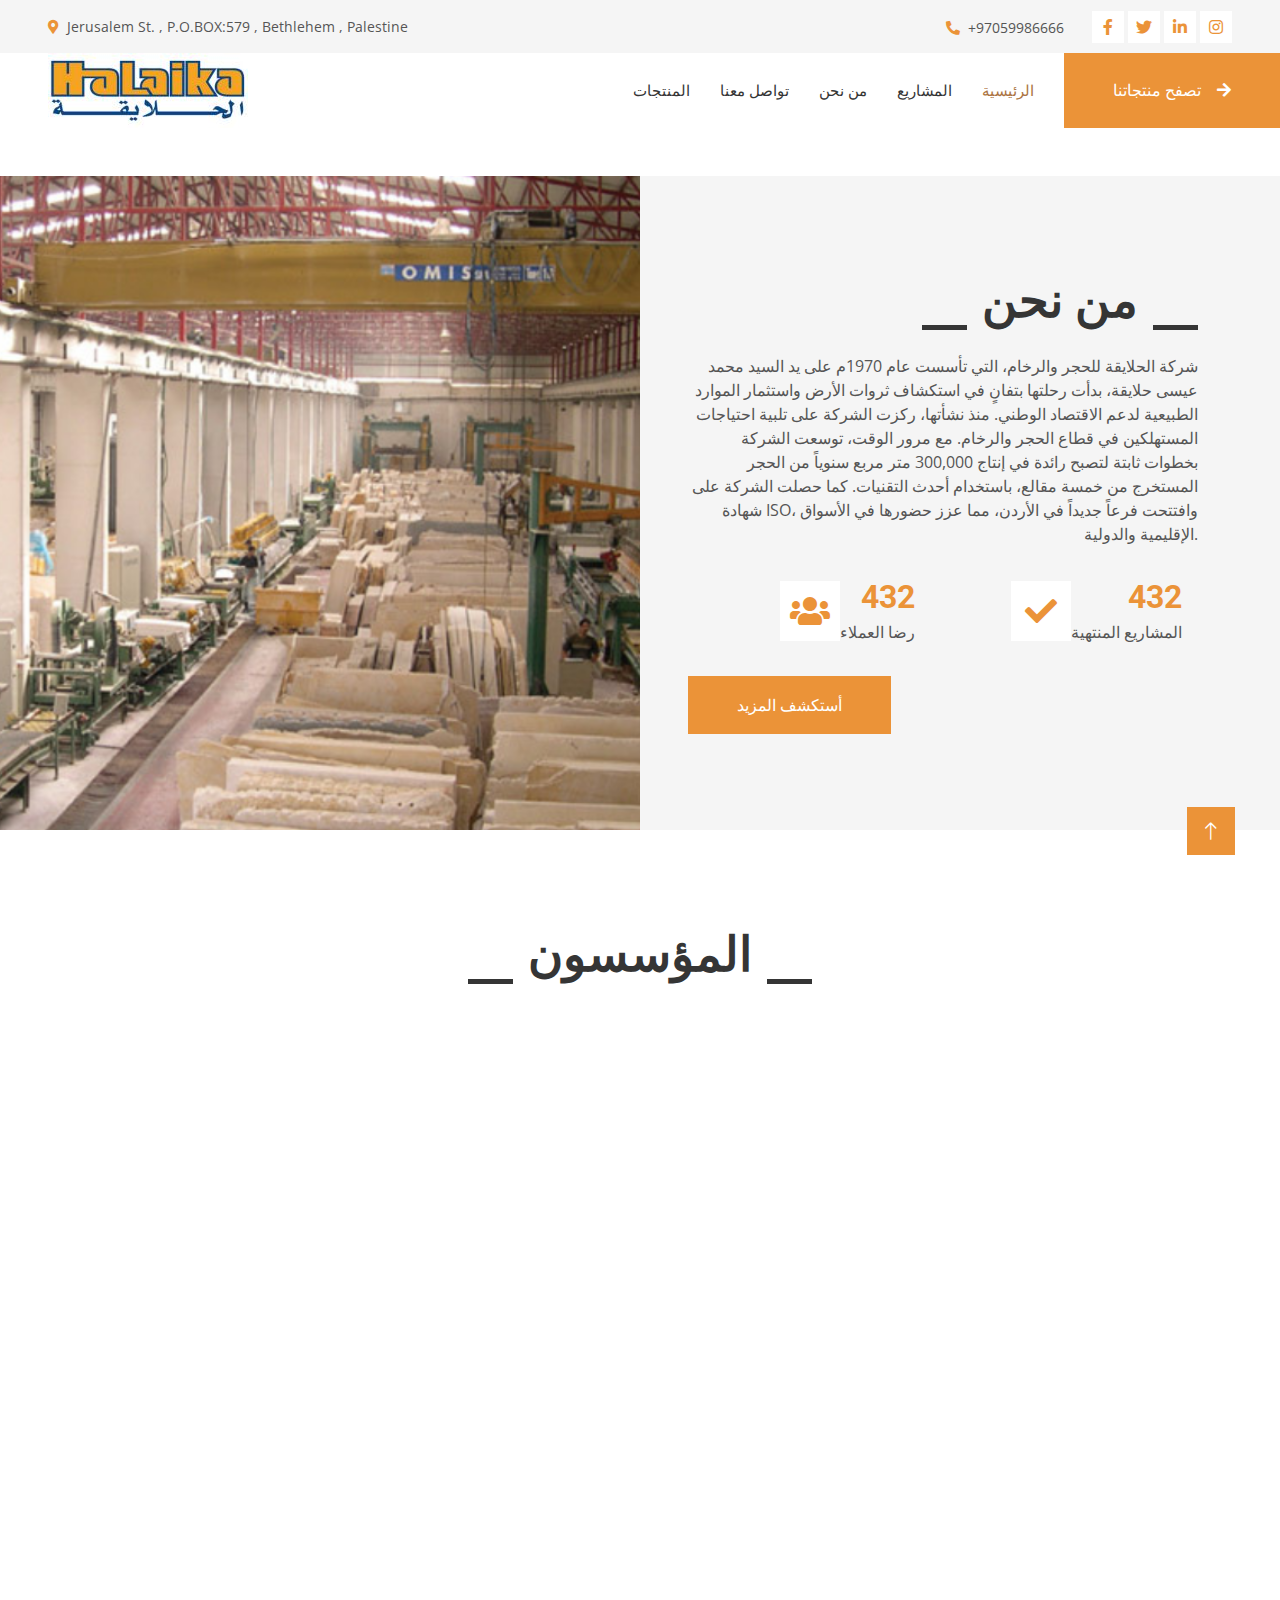
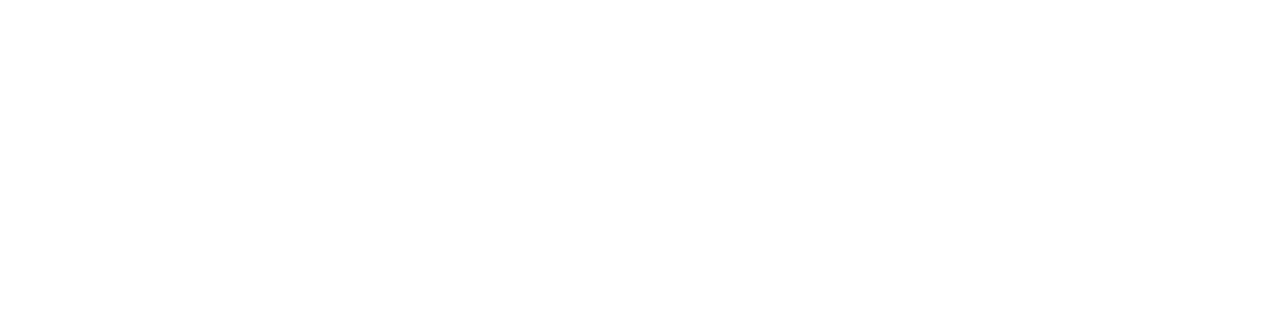
<file: about.html>
<!DOCTYPE html>
<html lang="en">

<head>
    <meta charset="utf-8">
    <title>Halaika Stone</title>
    <meta content="width=device-width, initial-scale=1.0" name="viewport">
    <meta content="" name="keywords">
    <meta content="" name="description">

    <!-- Favicon -->
    <link href="img/favicon.ico" rel="icon">

    <!-- Google Web Fonts -->
    <link rel="preconnect" href="https://fonts.googleapis.com">
    <link rel="preconnect" href="https://fonts.gstatic.com" crossorigin>
    <link href="https://fonts.googleapis.com/css2?family=Open+Sans:wght@400;500&family=Roboto:wght@500;700;900&display=swap" rel="stylesheet"> 

    <!-- Icon Font Stylesheet -->
    <link href="https://cdnjs.cloudflare.com/ajax/libs/font-awesome/5.10.0/css/all.min.css" rel="stylesheet">
    <link href="https://cdn.jsdelivr.net/npm/bootstrap-icons@1.4.1/font/bootstrap-icons.css" rel="stylesheet">

    <!-- Libraries Stylesheet -->
    <link href="lib/animate/animate.min.css" rel="stylesheet">
    <link href="lib/owlcarousel/assets/owl.carousel.min.css" rel="stylesheet">
    <link href="lib/lightbox/css/lightbox.min.css" rel="stylesheet">

    <!-- Customized Bootstrap Stylesheet -->
    <link href="css/bootstrap.min.css" rel="stylesheet">

    <!-- Template Stylesheet -->
    <link href="css/style.css" rel="stylesheet">
</head>

<body>
    <!-- Spinner Start -->
    <div id="spinner" class="show bg-white position-fixed translate-middle w-100 vh-100 top-50 start-50 d-flex align-items-center justify-content-center">
        <div class="spinner-grow text-primary" style="width: 3rem; height: 3rem;" role="status">
            <span class="sr-only">Loading...</span>
        </div>
    </div>
    <!-- Spinner End -->


    <!-- Topbar Start -->
    <div class="container-fluid bg-light p-0">
        <div class="row gx-0 d-none d-lg-flex">
            <div class="col-lg-7 px-5 text-start">
                <div class="h-100 d-inline-flex align-items-center py-3 me-4">
                    <small class="fa fa-map-marker-alt text-primary me-2"></small>
                    <small>Jerusalem St. ,  P.O.BOX:579 , Bethlehem , Palestine</small>
                </div>
                <!-- <div class="h-100 d-inline-flex align-items-center py-3">
                    <small class="far fa-clock text-primary me-2"></small>
                    <small>Mon - Fri : 09.00 AM - 09.00 PM</small>
                </div> -->
            </div>
            <div class="col-lg-5 px-5 text-end">
                <div class="h-100 d-inline-flex align-items-center py-3 me-4">
                    <small class="fa fa-phone-alt text-primary me-2"></small>
                    <small>+97059986666</small>
                </div>
                <div class="h-100 d-inline-flex align-items-center">
                    <a class="btn btn-sm-square bg-white text-primary me-1" href=""><i class="fab fa-facebook-f"></i></a>
                    <a class="btn btn-sm-square bg-white text-primary me-1" href=""><i class="fab fa-twitter"></i></a>
                    <a class="btn btn-sm-square bg-white text-primary me-1" href=""><i class="fab fa-linkedin-in"></i></a>
                    <a class="btn btn-sm-square bg-white text-primary me-0" href=""><i class="fab fa-instagram"></i></a>
                </div>
            </div>
        </div>
    </div>
    <!-- Topbar End -->


    <!-- Navbar Start -->
    <nav class="navbar navbar-expand-lg bg-white navbar-light sticky-top p-0">
        <a href="project.html" class="navbar-brand d-flex align-items-center px-4 px-lg-5">
            <img class="img-fluid" src="img/logo.jpg" alt="">
        </a>
        <button type="button" class="navbar-toggler me-4" data-bs-toggle="collapse" data-bs-target="#navbarCollapse">
            <span class="navbar-toggler-icon"></span>
        </button>
        <div class="collapse navbar-collapse" id="navbarCollapse">
            <div class="navbar-nav ms-auto p-4 p-lg-0">
                <a href="service.html" class="nav-item nav-link">المنتجات</a>
                <!-- <div class="nav-item dropdown">
                    <a href="#" class="nav-link dropdown-toggle" data-bs-toggle="dropdown">Pages</a>
                    <div class="dropdown-menu fade-up m-0">
                        <a href="feature.html" class="dropdown-item">Feature</a>
                        <a href="quote.html" class="dropdown-item">Free Quote</a>
                        <a href="team.html" class="dropdown-item">Our Team</a>
                        <a href="testimonial.html" class="dropdown-item">Testimonial</a>
                        <a href="404.html" class="dropdown-item">404 Page</a>
                    </div>
                </div> -->
                <a href="contact.html" class="nav-item nav-link">تواصل معنا</a>
                <!-- <a href="service.html" class="nav-item nav-link">خدماتنا</a> -->
                <a href="about.html" class="nav-item nav-link">من نحن</a>
                <a href="project.html" class="nav-item nav-link">المشاريع</a>
                <a href="index.html" class="nav-item nav-link active">الرئيسية</a>

            </div>
            <a href="" class="btn btn-primary py-4 px-lg-5 d-none d-lg-block">تصفح منتجاتنا<i class="fa fa-arrow-right ms-3"></i></a>
        </div>
    </nav>
    <!-- Navbar End -->

    <!-- Page Header Start -->
    <!-- <div class="container-fluid page-header py-5 mb-5">
        <div class="container py-5">
            <h1 class="display-3 text-white mb-3 animated slideInDown">About Us</h1>
            <nav aria-label="breadcrumb animated slideInDown">
                <ol class="breadcrumb">
                    <li class="breadcrumb-item"><a class="text-white" href="#">Home</a></li>
                    <li class="breadcrumb-item"><a class="text-white" href="#">Pages</a></li>
                    <li class="breadcrumb-item text-white active" aria-current="page">About</li>
                </ol>
            </nav>
        </div>
    </div> -->
    <!-- Page Header End -->


    <!-- Feature Start -->
    <!-- <div class="container-xxl py-5">
        <div class="container">
            <div class="row g-5">
                <div class="col-md-6 col-lg-3 wow fadeIn" data-wow-delay="0.1s">
                    <div class="d-flex align-items-center justify-content-between mb-2">
                        <div class="d-flex align-items-center justify-content-center bg-light" style="width: 60px; height: 60px;">
                            <i class="fa fa-user-check fa-2x text-primary"></i>
                        </div>
                        <h1 class="display-1 text-light mb-0">01</h1>
                    </div>
                    <h5>Creative Designers</h5>
                </div>
                <div class="col-md-6 col-lg-3 wow fadeIn" data-wow-delay="0.3s">
                    <div class="d-flex align-items-center justify-content-between mb-2">
                        <div class="d-flex align-items-center justify-content-center bg-light" style="width: 60px; height: 60px;">
                            <i class="fa fa-check fa-2x text-primary"></i>
                        </div>
                        <h1 class="display-1 text-light mb-0">02</h1>
                    </div>
                    <h5>Quality Products</h5>
                </div>
                <div class="col-md-6 col-lg-3 wow fadeIn" data-wow-delay="0.5s">
                    <div class="d-flex align-items-center justify-content-between mb-2">
                        <div class="d-flex align-items-center justify-content-center bg-light" style="width: 60px; height: 60px;">
                            <i class="fa fa-drafting-compass fa-2x text-primary"></i>
                        </div>
                        <h1 class="display-1 text-light mb-0">03</h1>
                    </div>
                    <h5>Free Consultation</h5>
                </div>
                <div class="col-md-6 col-lg-3 wow fadeIn" data-wow-delay="0.7s">
                    <div class="d-flex align-items-center justify-content-between mb-2">
                        <div class="d-flex align-items-center justify-content-center bg-light" style="width: 60px; height: 60px;">
                            <i class="fa fa-headphones fa-2x text-primary"></i>
                        </div>
                        <h1 class="display-1 text-light mb-0">04</h1>
                    </div>
                    <h5>Customer Support</h5>
                </div>
            </div>
        </div>
    </div> -->
    <!-- Feature Start -->



    <div class="container-fluid bg-light overflow-hidden my-5 px-lg-0">
        <div class="container about px-lg-0">
            <div class="row g-0 mx-lg-0">
                <div class="col-lg-6 ps-lg-0" style="min-height: 400px;">
                    <div class="position-relative h-100">
                        <img class="position-absolute img-fluid w-100 h-100" src="img/service-1.png" style="object-fit: cover;" alt="">
                    </div>
                </div>
                <div class="col-lg-6 about-text py-5 wow fadeIn" data-wow-delay="0.5s">
                    <div class="p-lg-5 pe-lg-0">
                        <div class="section-title" style="text-align: right;">
                            <h1 class="display-5 mb-4">من نحن</h1>
                        </div>
                        <p class="mb-4 pb-2 text-end">
                            شركة الحلايقة للحجر والرخام، التي تأسست عام 1970م على يد السيد محمد عيسى حلايقة، بدأت رحلتها بتفانٍ في استكشاف ثروات الأرض واستثمار الموارد الطبيعية لدعم الاقتصاد الوطني. منذ نشأتها، ركزت الشركة على تلبية احتياجات المستهلكين في قطاع الحجر والرخام. مع مرور الوقت، توسعت الشركة بخطوات ثابتة لتصبح رائدة في إنتاج 300,000 متر مربع سنوياً من الحجر المستخرج من خمسة مقالع، باستخدام أحدث التقنيات. كما حصلت الشركة على شهادة ISO، وافتتحت فرعاً جديداً في الأردن، مما عزز حضورها في الأسواق الإقليمية والدولية.
                        </p>
                        <div class="row g-4 mb-4 pb-2 text-end">
                            <div class="col-sm-6 wow fadeIn text-end" data-wow-delay="0.1s"> <!-- Added text-end -->
                                <div class="d-flex align-items-center justify-content-end"> <!-- Align content to the right -->
                                    <div class="d-flex flex-shrink-0 align-items-center justify-content-center bg-white" style="width: 60px; height: 60px;">
                                        <i class="fa fa-users fa-2x text-primary"></i>
                                    </div>
                                    <div class="me-3"> <!-- Changed ms-3 to me-3 for right alignment -->
                                        <h2 class="text-primary mb-1" data-toggle="counter-up">1234</h2>
                                        <p class="fw-medium mb-0">رضا العملاء</p>
                                    </div>
                                </div>
                            </div>
                            <div class="col-sm-6 wow fadeIn text-end" data-wow-delay="0.3s"> <!-- Added text-end -->
                                <div class="d-flex align-items-center justify-content-end"> <!-- Align content to the right -->
                                    <div class="d-flex flex-shrink-0 align-items-center justify-content-center bg-white" style="width: 60px; height: 60px;">
                                        <i class="fa fa-check fa-2x text-primary"></i>
                                    </div>
                                    <div class="me-3"> <!-- Changed ms-3 to me-3 for right alignment -->
                                        <h2 class="text-primary mb-1" data-toggle="counter-up">1234</h2>
                                        <p class="fw-medium mb-0">المشاريع المنتهية</p>
                                    </div>
                                </div>
                            </div>
                        </div>                        
                        <a href="" class="btn btn-primary py-3 px-5">أستكشف المزيد</a>
                    </div>
                </div>
            </div>
        </div>
    </div>
    <!-- About End -->


    <!-- Team Start -->
    <div class="container-xxl py-5">
        <div class="container">
            <div class="section-title text-center">
                <h1 class="display-5 mb-5">المؤسسون</h1>
            </div>
            <div class="row g-4">
                <div class="col-lg-3 col-md-6 wow fadeInUp" data-wow-delay="0.1s">
                    <div class="team-item">
                        <div class="overflow-hidden position-relative">
                            <img class="img-fluid" src="img/team-1.png" alt="">
                            <div class="team-social">
                                <a class="btn btn-square" href=""><i class="fab fa-facebook-f"></i></a>
                                <a class="btn btn-square" href=""><i class="fab fa-twitter"></i></a>
                                <a class="btn btn-square" href=""><i class="fab fa-instagram"></i></a>
                            </div>
                        </div>
                        <div class="text-center border border-5 border-light border-top-0 p-4">
                            <h5 class="mb-0">Mr.Mohammed Issa</h5>
                            <small>.....</small>
                        </div>
                    </div>
                </div>
                <div class="col-lg-3 col-md-6 wow fadeInUp" data-wow-delay="0.1s">
                    <div class="team-item">
                        <div class="overflow-hidden position-relative">
                            <img class="img-fluid" src="img/team-1.png" alt="">
                            <div class="team-social">
                                <a class="btn btn-square" href=""><i class="fab fa-facebook-f"></i></a>
                                <a class="btn btn-square" href=""><i class="fab fa-twitter"></i></a>
                                <a class="btn btn-square" href=""><i class="fab fa-instagram"></i></a>
                            </div>
                        </div>
                        <div class="text-center border border-5 border-light border-top-0 p-4">
                            <h5 class="mb-0">Mr.Mohammed Issa</h5>
                            <small>.....</small>
                        </div>
                    </div>
                </div>
                <div class="col-lg-3 col-md-6 wow fadeInUp" data-wow-delay="0.1s">
                    <div class="team-item">
                        <div class="overflow-hidden position-relative">
                            <img class="img-fluid" src="img/team-1.png" alt="">
                            <div class="team-social">
                                <a class="btn btn-square" href=""><i class="fab fa-facebook-f"></i></a>
                                <a class="btn btn-square" href=""><i class="fab fa-twitter"></i></a>
                                <a class="btn btn-square" href=""><i class="fab fa-instagram"></i></a>
                            </div>
                        </div>
                        <div class="text-center border border-5 border-light border-top-0 p-4">
                            <h5 class="mb-0">Mr.Mohammed Issa</h5>
                            <small>.....</small>
                        </div>
                    </div>
                </div>
                <div class="col-lg-3 col-md-6 wow fadeInUp" data-wow-delay="0.1s">
                    <div class="team-item">
                        <div class="overflow-hidden position-relative">
                            <img class="img-fluid" src="img/team-1.png" alt="">
                            <div class="team-social">
                                <a class="btn btn-square" href=""><i class="fab fa-facebook-f"></i></a>
                                <a class="btn btn-square" href=""><i class="fab fa-twitter"></i></a>
                                <a class="btn btn-square" href=""><i class="fab fa-instagram"></i></a>
                            </div>
                        </div>
                        <div class="text-center border border-5 border-light border-top-0 p-4">
                            <h5 class="mb-0">Mr.Mohammed Issa</h5>
                            <small>.....</small>
                        </div>
                    </div>
                </div>
            </div>
        </div>
    </div>
    <!-- Team End -->
        
   <!-- Footer Start -->
   <div class="container-fluid bg-dark text-light footer mt-5 pt-5 wow fadeIn" data-wow-delay="0.1s" dir="rtl">
    <div class="container py-5">
        <div class="row g-5">
            <div class="col-lg-3 col-md-6">
                <h4 class="text-light mb-4">العنوان</h4>
                <p class="mb-2"><i class="fa fa-map-marker-alt ms-3"></i>Jerusalem St. , P.O.BOX:579 , Bethlehem , Palestine</p>
                <p class="mb-2"><i class="fa fa-phone-alt ms-3"></i>97059986666</p>
                <p class="mb-2"><i class="fa fa-envelope ms-3"></i>Halaikastone@Gmail.com</p>
                <div class="d-flex pt-2">
                    <a class="btn btn-outline-light btn-social" href=""><i class="fab fa-twitter"></i></a>
                    <a class="btn btn-outline-light btn-social" href=""><i class="fab fa-facebook-f"></i></a>
                    <a class="btn btn-outline-light btn-social" href=""><i class="fab fa-youtube"></i></a>
                    <a class="btn btn-outline-light btn-social" href=""><i class="fab fa-linkedin-in"></i></a>
                </div>
            </div>
            <!-- <div class="col-lg-3 col-md-6">
                <h4 class="text-light mb-4">خدماتنا</h4>
                <a class="btn btn-link" href="">النجارة العامة</a>
                <a class="btn btn-link" href="">إعادة تشكيل الأثاث</a>
                <a class="btn btn-link" href="">الأرضيات الخشبية</a>
                <a class="btn btn-link" href="">الأثاث الخشبي</a>
                <a class="btn btn-link" href="">النجارة المخصصة</a>
            </div>
            <div class="col-lg-3 col-md-6">
                <h4 class="text-light mb-4">روابط سريعة</h4>
                <a class="btn btn-link" href="">من نحن</a>
                <a class="btn btn-link" href="">اتصل بنا</a>
                <a class="btn btn-link" href="">خدماتنا</a>
                <a class="btn btn-link" href="">الشروط والأحكام</a>
                <a class="btn btn-link" href="">الدعم</a>
            </div> -->
            <!-- <div class="col-lg-3 col-md-6">
                <h4 class="text-light mb-4">النشرة الإخبارية</h4>
                <p>دولور آمات سيت جوستو آمات إليتر كليتا إيبسوم إليتر إست.</p>
                <div class="position-relative mx-auto" style="max-width: 400px;">
                    <input class="form-control border-0 w-100 py-3 ps-4 pe-5" type="text" placeholder="بريدك الإلكتروني">
                    <button type="button" class="btn btn-primary py-2 position-absolute top-0 end-0 mt-2 me-2">اشترك</button>
                </div>
            </div> -->
        </div>
    </div>
    <div class="container">
        <div class="copyright">
            <div class="row">
                <div class="col-md-6 text-center text-md-start mb-3 mb-md-0">
                    &copy; <a class="border-bottom" href="#">الحلايقة للحجر والرخام</a>, جميع الحقوق محفوظة.
                </div>
            </div>
        </div>
    </div>
</div>
<!-- Footer End -->




    <!-- Back to Top -->
    <a href="#" class="btn btn-lg btn-primary btn-lg-square rounded-0 back-to-top"><i class="bi bi-arrow-up"></i></a>


    <!-- JavaScript Libraries -->
    <script src="https://code.jquery.com/jquery-3.4.1.min.js"></script>
    <script src="https://cdn.jsdelivr.net/npm/bootstrap@5.0.0/dist/js/bootstrap.bundle.min.js"></script>
    <script src="lib/wow/wow.min.js"></script>
    <script src="lib/easing/easing.min.js"></script>
    <script src="lib/waypoints/waypoints.min.js"></script>
    <script src="lib/counterup/counterup.min.js"></script>
    <script src="lib/owlcarousel/owl.carousel.min.js"></script>
    <script src="lib/isotope/isotope.pkgd.min.js"></script>
    <script src="lib/lightbox/js/lightbox.min.js"></script>

    <!-- Template Javascript -->
    <script src="js/main.js"></script>
</body>

</html>
</file>
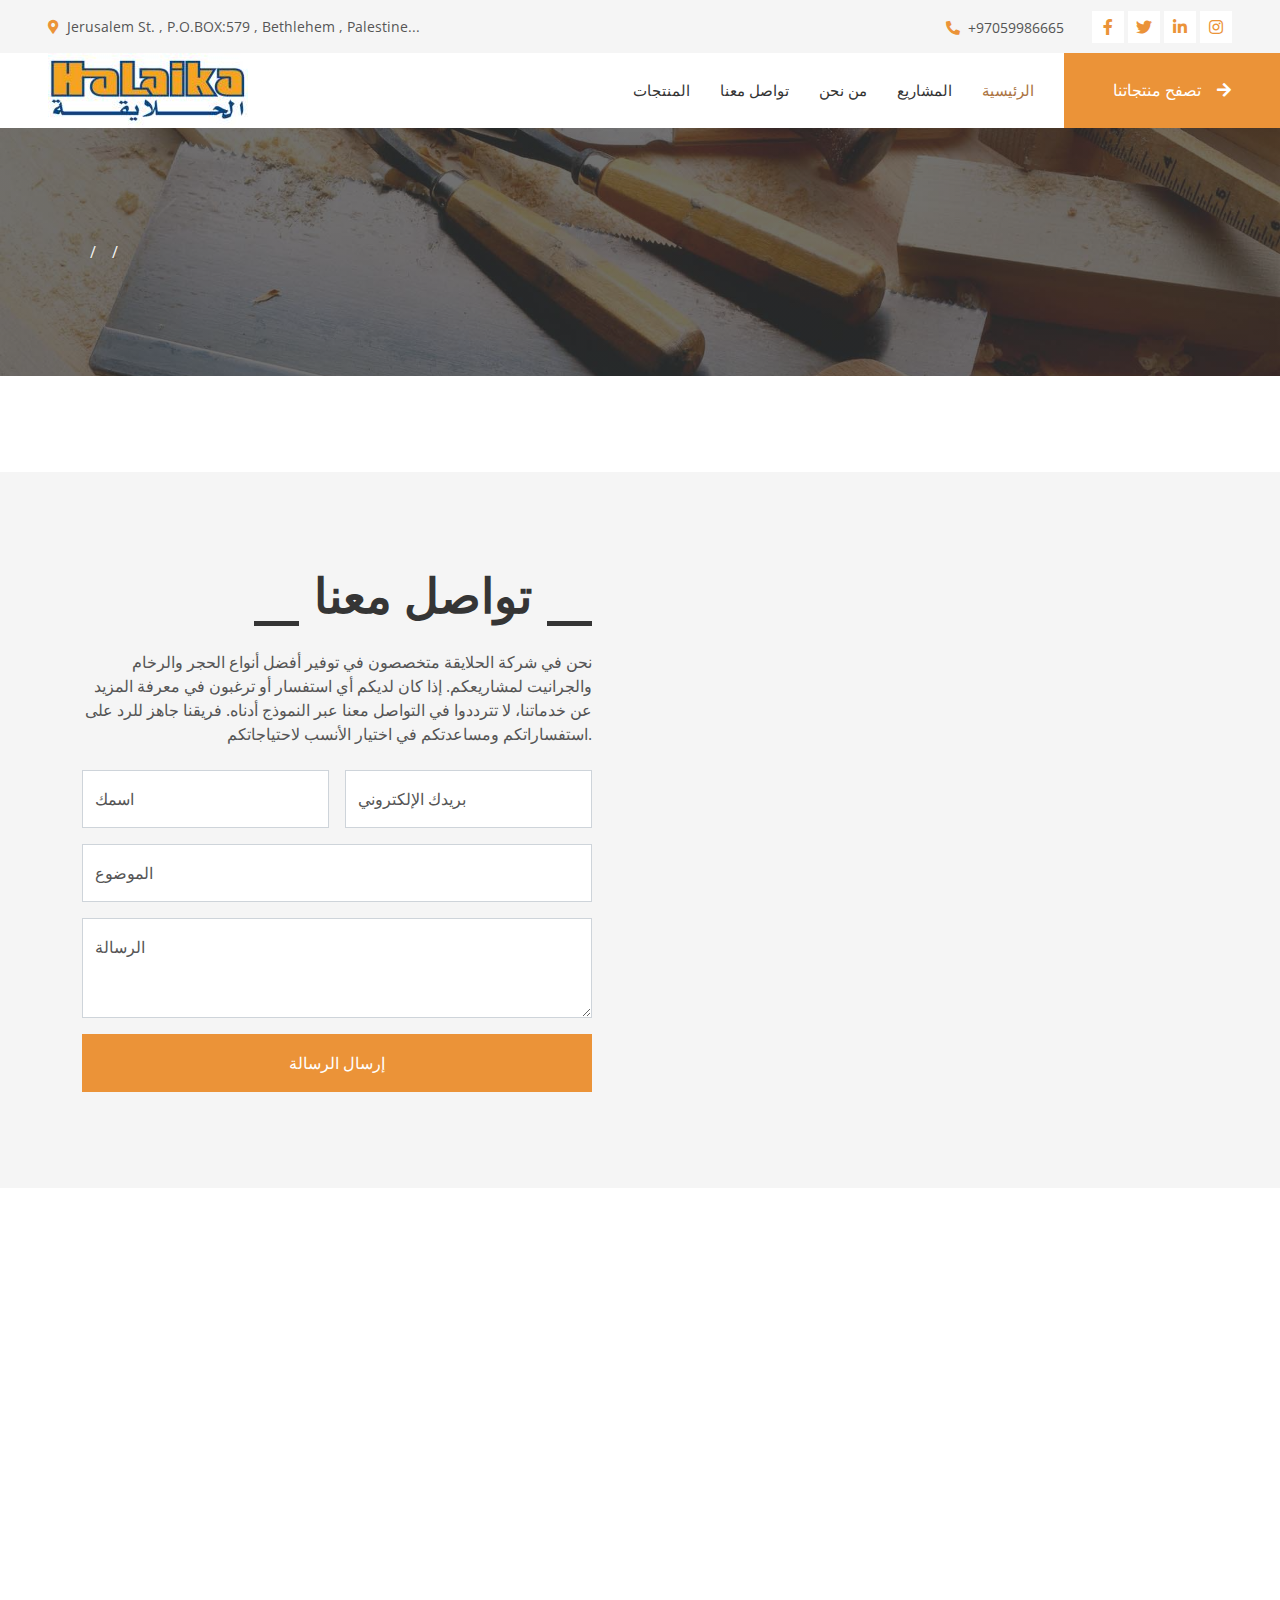
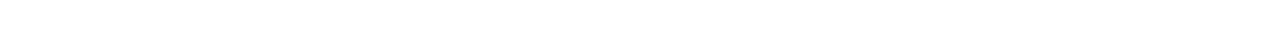
<file: contact.html>
<!DOCTYPE html>
<html lang="en">

<head>
    <meta charset="utf-8">
    <title>Halaika Stone</title>
    <meta content="width=device-width, initial-scale=1.0" name="viewport">
    <meta content="" name="keywords">
    <meta content="" name="description">

    <!-- Favicon -->
    <link href="img/favicon.ico" rel="icon">

    <!-- Google Web Fonts -->
    <link rel="preconnect" href="https://fonts.googleapis.com">
    <link rel="preconnect" href="https://fonts.gstatic.com" crossorigin>
    <link href="https://fonts.googleapis.com/css2?family=Open+Sans:wght@400;500&family=Roboto:wght@500;700;900&display=swap" rel="stylesheet"> 

    <!-- Icon Font Stylesheet -->
    <link href="https://cdnjs.cloudflare.com/ajax/libs/font-awesome/5.10.0/css/all.min.css" rel="stylesheet">
    <link href="https://cdn.jsdelivr.net/npm/bootstrap-icons@1.4.1/font/bootstrap-icons.css" rel="stylesheet">

    <!-- Libraries Stylesheet -->
    <link href="lib/animate/animate.min.css" rel="stylesheet">
    <link href="lib/owlcarousel/assets/owl.carousel.min.css" rel="stylesheet">
    <link href="lib/lightbox/css/lightbox.min.css" rel="stylesheet">

    <!-- Customized Bootstrap Stylesheet -->
    <link href="css/bootstrap.min.css" rel="stylesheet">

    <!-- Template Stylesheet -->
    <link href="css/style.css" rel="stylesheet">
</head>

<body>
    <!-- Spinner Start -->
    <div id="spinner" class="show bg-white position-fixed translate-middle w-100 vh-100 top-50 start-50 d-flex align-items-center justify-content-center">
        <div class="spinner-grow text-primary" style="width: 3rem; height: 3rem;" role="status">
            <span class="sr-only">Loading...</span>
        </div>
    </div>
    <!-- Spinner End -->


    <!-- Topbar Start -->
    <div class="container-fluid bg-light p-0">
        <div class="row gx-0 d-none d-lg-flex">
            <div class="col-lg-7 px-5 text-start">
                <div class="h-100 d-inline-flex align-items-center py-3 me-4">
                    <small class="fa fa-map-marker-alt text-primary me-2"></small>
                    <small>Jerusalem St. ,  P.O.BOX:579 , Bethlehem , Palestine...</small>
                </div>
                <!-- <div class="h-100 d-inline-flex align-items-center py-3">
                    <small class="far fa-clock text-primary me-2"></small>
                    <small>Mon - Fri : 09.00 AM - 09.00 PM</small>
                </div> -->
            </div>
            <div class="col-lg-5 px-5 text-end">
                <div class="h-100 d-inline-flex align-items-center py-3 me-4">
                    <small class="fa fa-phone-alt text-primary me-2"></small>
                    <small>+97059986665</small>
                </div>
                <div class="h-100 d-inline-flex align-items-center">
                    <a class="btn btn-sm-square bg-white text-primary me-1" href=""><i class="fab fa-facebook-f"></i></a>
                    <a class="btn btn-sm-square bg-white text-primary me-1" href=""><i class="fab fa-twitter"></i></a>
                    <a class="btn btn-sm-square bg-white text-primary me-1" href=""><i class="fab fa-linkedin-in"></i></a>
                    <a class="btn btn-sm-square bg-white text-primary me-0" href=""><i class="fab fa-instagram"></i></a>
                </div>
            </div>
        </div>
    </div>
    <!-- Topbar End -->


    <!-- Navbar Start -->
    <nav class="navbar navbar-expand-lg bg-white navbar-light sticky-top p-0">
        <a href="index.html" class="navbar-brand d-flex align-items-center px-4 px-lg-5">
            <img class="img-fluid" src="img/logo.jpg" alt="">
        </a>
        <button type="button" class="navbar-toggler me-4" data-bs-toggle="collapse" data-bs-target="#navbarCollapse">
            <span class="navbar-toggler-icon"></span>
        </button>
        <div class="collapse navbar-collapse" id="navbarCollapse">
            <div class="navbar-nav ms-auto p-4 p-lg-0">
                <!-- <div class="nav-item dropdown">
                    <a href="#" class="nav-link dropdown-toggle" data-bs-toggle="dropdown">Pages</a>
                    <div class="dropdown-menu fade-up m-0">
                        <a href="feature.html" class="dropdown-item">Feature</a>
                        <a href="quote.html" class="dropdown-item">Free Quote</a>
                        <a href="team.html" class="dropdown-item">Our Team</a>
                        <a href="testimonial.html" class="dropdown-item">Testimonial</a>
                        <a href="404.html" class="dropdown-item">404 Page</a>
                    </div>
                </div> -->
                <a href="product.html" class="nav-item nav-link">المنتجات</a>
                <a href="contact.html" class="nav-item nav-link">تواصل معنا</a>
                <a href="about.html" class="nav-item nav-link">من نحن</a>
                <a href="project.html" class="nav-item nav-link">المشاريع</a>
                <a href="index.html" class="nav-item nav-link active">الرئيسية</a>

            </div>
            <a href="" class="btn btn-primary py-4 px-lg-5 d-none d-lg-block">تصفح منتجاتنا<i class="fa fa-arrow-right ms-3"></i></a>
        </div>
    </nav>
    <!-- Navbar End -->


    <!-- Page Header Start -->
    <div class="container-fluid page-header py-5 mb-5">
        <div class="container py-5">
            <h1 class="display-3 text-white mb-3 animated slideInDown"></h1>
            <nav aria-label="breadcrumb animated slideInDown">
                <ol class="breadcrumb">
                    <li class="breadcrumb-item"><a class="text-white" href="#"></a></li>
                    <li class="breadcrumb-item"><a class="text-white" href="#"></a></li>
                    <li class="breadcrumb-item text-white active" aria-current="page"></li>
                </ol>
            </nav>
        </div>
    </div>
    <!-- Page Header End -->


 <!-- Contact Start -->
<div class="container-fluid bg-light overflow-hidden px-lg-0" style="margin: 6rem 0;">
    <div class="container contact px-lg-0">
        <div class="row g-0 mx-lg-0">
            <div class="col-lg-6 contact-text py-5 wow fadeIn" data-wow-delay="0.5s">
                <div class="p-lg-5 ps-lg-0">
                    <div class="section-title text-end">
                        <h1 class="display-5 mb-4">تواصل معنا</h1>
                    </div>
                    <p class="mb-4" style="text-align: right;">
                        نحن في شركة الحلايقة متخصصون في توفير أفضل أنواع الحجر والرخام والجرانيت لمشاريعكم. إذا كان لديكم أي استفسار أو ترغبون في معرفة المزيد عن خدماتنا، لا تترددوا في التواصل معنا عبر النموذج أدناه. فريقنا جاهز للرد على استفساراتكم ومساعدتكم في اختيار الأنسب لاحتياجاتكم.
                    </p>
                    <form>
                        <div class="row g-3">
                            <div class="col-md-6">
                                <div class="form-floating">
                                    <input type="text" class="form-control" id="name" placeholder="اسمك">
                                    <label for="name">اسمك</label>
                                </div>
                            </div>
                            <div class="col-md-6">
                                <div class="form-floating">
                                    <input type="email" class="form-control" id="email" placeholder="بريدك الإلكتروني">
                                    <label for="email">بريدك الإلكتروني</label>
                                </div>
                            </div>
                            <div class="col-12">
                                <div class="form-floating">
                                    <input type="text" class="form-control" id="subject" placeholder="الموضوع">
                                    <label for="subject">الموضوع</label>
                                </div>
                            </div>
                            <div class="col-12">
                                <div class="form-floating">
                                    <textarea class="form-control" placeholder="اترك رسالتك هنا" id="message" style="height: 100px"></textarea>
                                    <label for="message">الرسالة</label>
                                </div>
                            </div>
                            <div class="col-12">
                                <button class="btn btn-primary w-100 py-3" type="submit">إرسال الرسالة</button>
                            </div>
                        </div>
                    </form>
                </div>
            </div>
            <div class="col-lg-6 pe-lg-0" style="min-height: 400px;">
                <div class="position-relative h-100">
                    <iframe class="position-absolute w-100 h-100" style="object-fit: cover;"
                    src="https://www.google.com/maps/embed?pb=!1m18!1m12!1m3!1d3001156.4288297426!2d-78.01371936852176!3d42.72876761954724!2m3!1f0!2f0!3f0!3m2!1i1024!2i768!4f13.1!3m3!1m2!1s0x4ccc4bf0f123a5a9%3A0xddcfc6c1de189567!2sNew%20York%2C%20USA!5e0!3m2!1sar!2sbd!4v1603794290143!5m2!1sar!2sbd"
                    frameborder="0" allowfullscreen="" aria-hidden="false"
                    tabindex="0"></iframe>
                </div>
            </div>
        </div>
    </div>
</div>
<!-- Contact End -->


      
   <!-- Footer Start -->
   <div class="container-fluid bg-dark text-light footer mt-5 pt-5 wow fadeIn" data-wow-delay="0.1s" dir="rtl">
    <div class="container py-5">
        <div class="row g-5">
            <div class="col-lg-3 col-md-6">
                <h4 class="text-light mb-4">العنوان</h4>
                <p class="mb-2"><i class="fa fa-map-marker-alt ms-3"></i>Jerusalem St. , P.O.BOX:579 , Bethlehem , Palestine</p>
                <p class="mb-2"><i class="fa fa-phone-alt ms-3"></i>97059986666</p>
                <p class="mb-2"><i class="fa fa-envelope ms-3"></i>Halaikastone@Gmail.com</p>
                <div class="d-flex pt-2">
                    <a class="btn btn-outline-light btn-social" href=""><i class="fab fa-twitter"></i></a>
                    <a class="btn btn-outline-light btn-social" href=""><i class="fab fa-facebook-f"></i></a>
                    <a class="btn btn-outline-light btn-social" href=""><i class="fab fa-youtube"></i></a>
                    <a class="btn btn-outline-light btn-social" href=""><i class="fab fa-linkedin-in"></i></a>
                </div>
            </div>
            <!-- <div class="col-lg-3 col-md-6">
                <h4 class="text-light mb-4">خدماتنا</h4>
                <a class="btn btn-link" href="">النجارة العامة</a>
                <a class="btn btn-link" href="">إعادة تشكيل الأثاث</a>
                <a class="btn btn-link" href="">الأرضيات الخشبية</a>
                <a class="btn btn-link" href="">الأثاث الخشبي</a>
                <a class="btn btn-link" href="">النجارة المخصصة</a>
            </div>
            <div class="col-lg-3 col-md-6">
                <h4 class="text-light mb-4">روابط سريعة</h4>
                <a class="btn btn-link" href="">من نحن</a>
                <a class="btn btn-link" href="">اتصل بنا</a>
                <a class="btn btn-link" href="">خدماتنا</a>
                <a class="btn btn-link" href="">الشروط والأحكام</a>
                <a class="btn btn-link" href="">الدعم</a>
            </div> -->
            <!-- <div class="col-lg-3 col-md-6">
                <h4 class="text-light mb-4">النشرة الإخبارية</h4>
                <p>دولور آمات سيت جوستو آمات إليتر كليتا إيبسوم إليتر إست.</p>
                <div class="position-relative mx-auto" style="max-width: 400px;">
                    <input class="form-control border-0 w-100 py-3 ps-4 pe-5" type="text" placeholder="بريدك الإلكتروني">
                    <button type="button" class="btn btn-primary py-2 position-absolute top-0 end-0 mt-2 me-2">اشترك</button>
                </div>
            </div> -->
        </div>
    </div>

    <!--footer End-->


    <!-- Back to Top -->
    <a href="#" class="btn btn-lg btn-primary btn-lg-square rounded-0 back-to-top"><i class="bi bi-arrow-up"></i></a>


    <!-- JavaScript Libraries -->
    <script src="https://code.jquery.com/jquery-3.4.1.min.js"></script>
    <script src="https://cdn.jsdelivr.net/npm/bootstrap@5.0.0/dist/js/bootstrap.bundle.min.js"></script>
    <script src="lib/wow/wow.min.js"></script>
    <script src="lib/easing/easing.min.js"></script>
    <script src="lib/waypoints/waypoints.min.js"></script>
    <script src="lib/counterup/counterup.min.js"></script>
    <script src="lib/owlcarousel/owl.carousel.min.js"></script>

    <!-- Template Javascript -->
    <script src="js/main.js"></script>
</body>

</html>
</file>
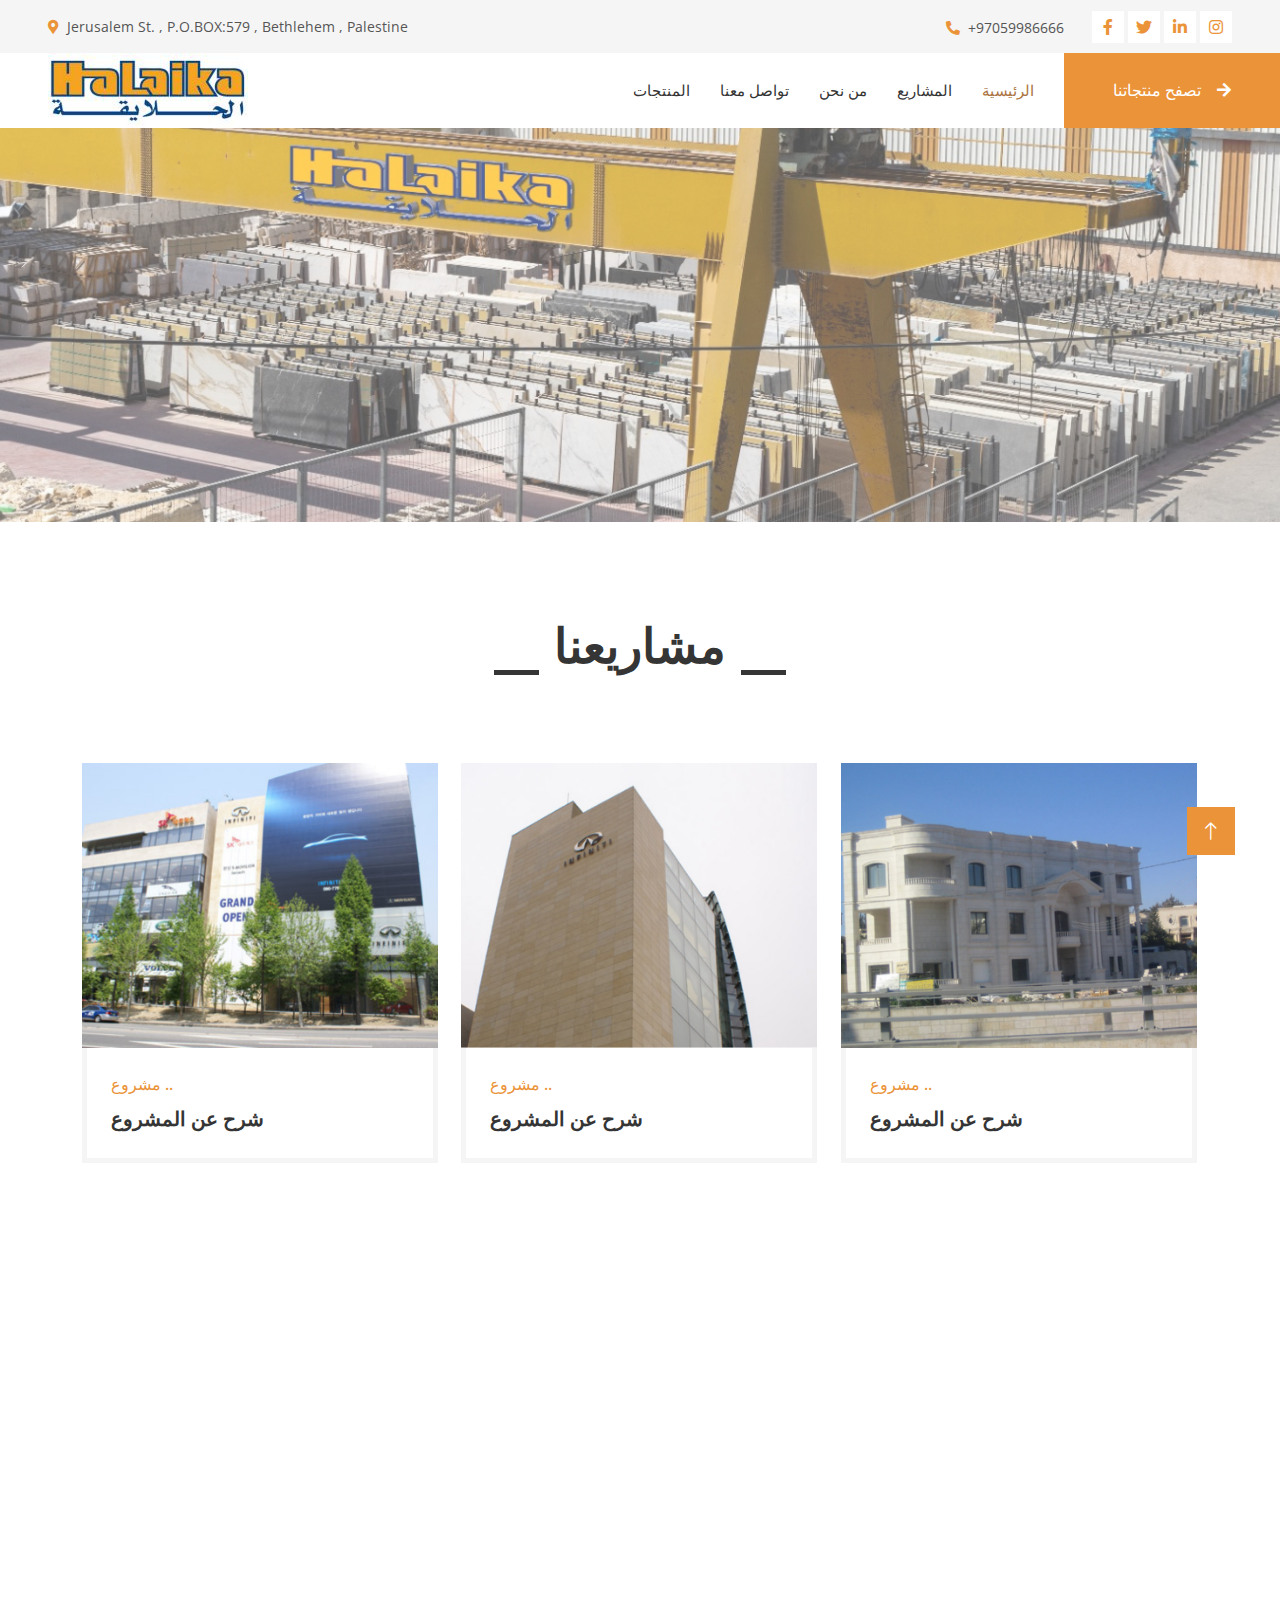
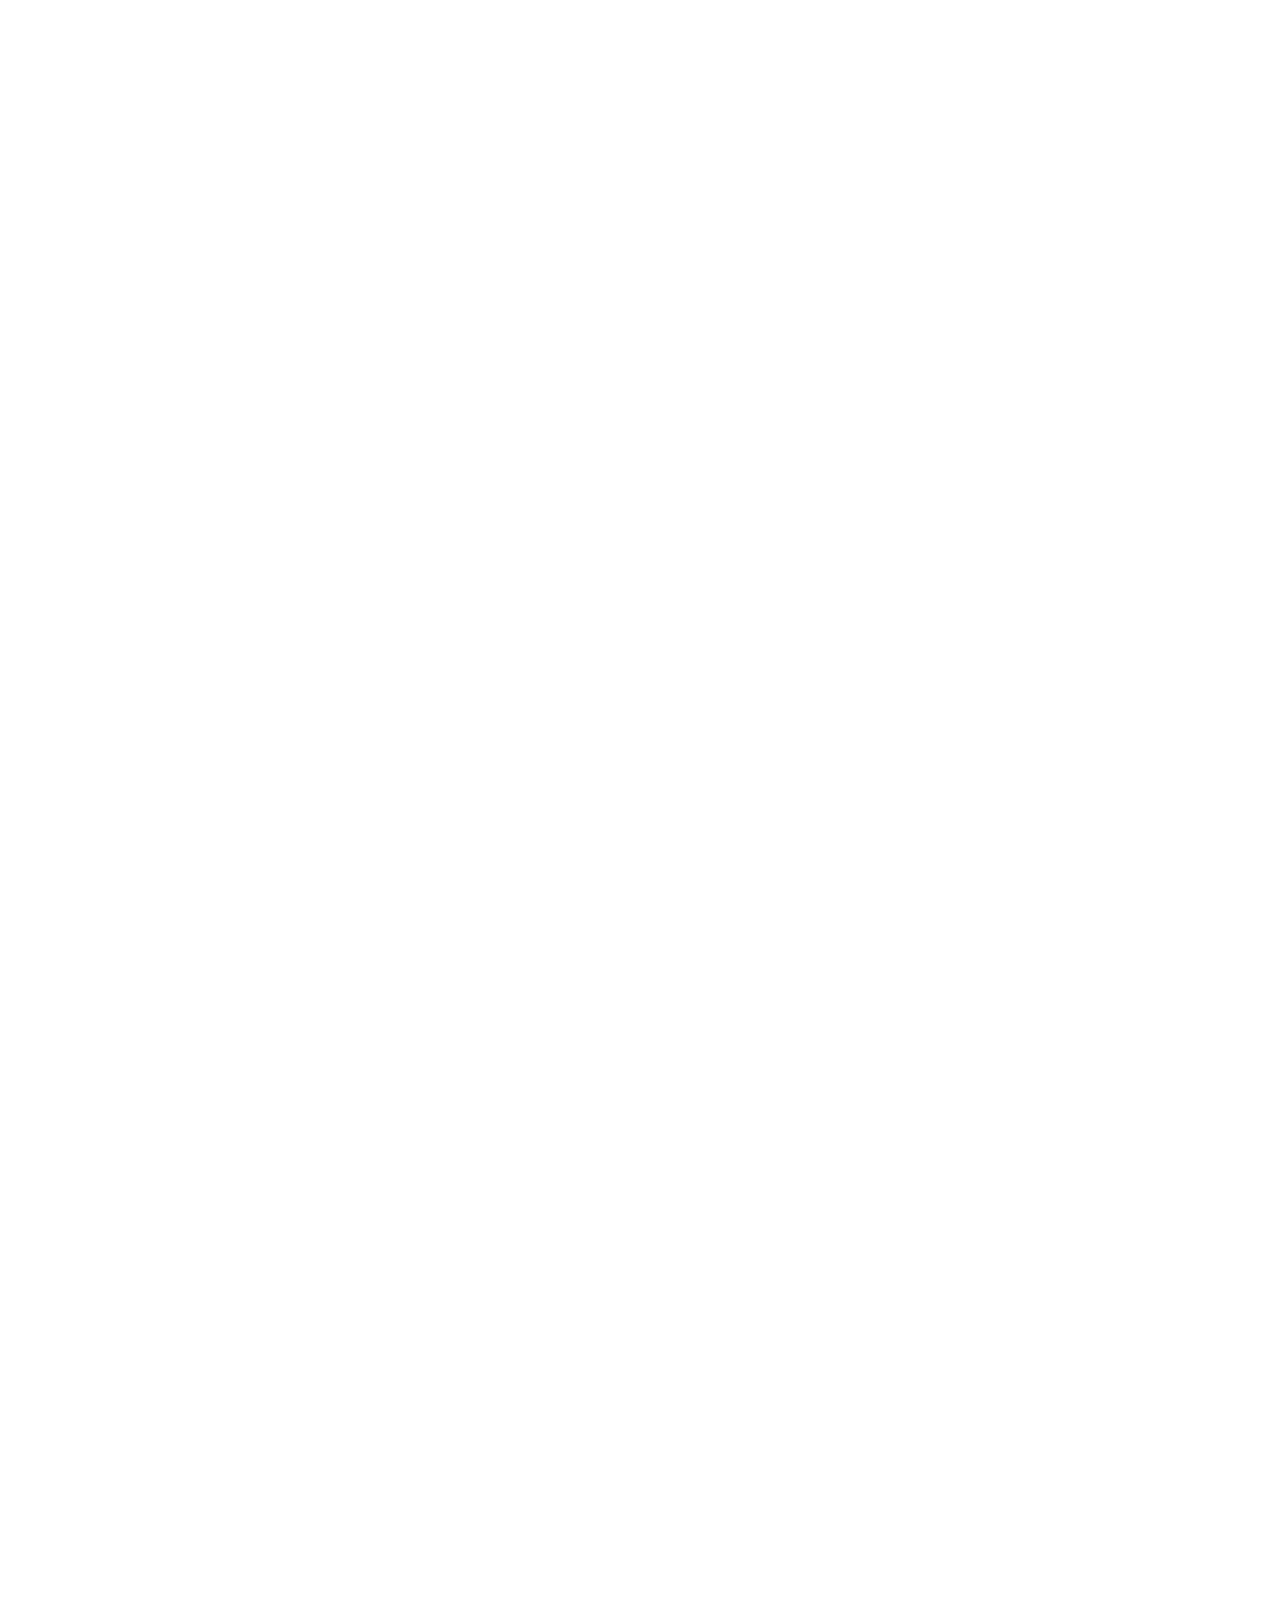
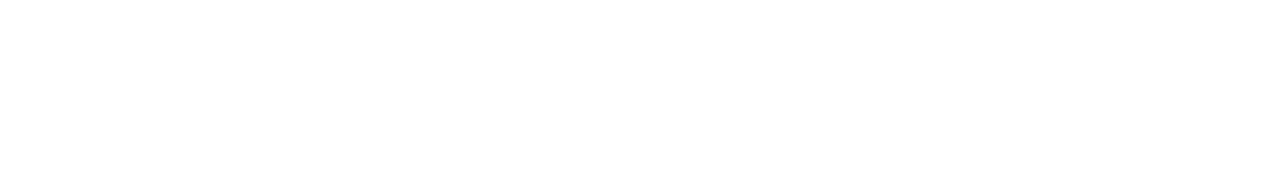
<file: project.html>
<!DOCTYPE html>
<html lang="en">

<head>
    <meta charset="utf-8">
    <title>Halaika Stone</title>
    <meta content="width=device-width, initial-scale=1.0" name="viewport">
    <meta content="" name="keywords">
    <meta content="" name="description">

    <!-- Favicon -->
    <link href="img/favicon.ico" rel="icon">

    <!-- Google Web Fonts -->
    <link rel="preconnect" href="https://fonts.googleapis.com">
    <link rel="preconnect" href="https://fonts.gstatic.com" crossorigin>
    <link href="https://fonts.googleapis.com/css2?family=Open+Sans:wght@400;500&family=Roboto:wght@500;700;900&display=swap" rel="stylesheet"> 

    <!-- Icon Font Stylesheet -->
    <link href="https://cdnjs.cloudflare.com/ajax/libs/font-awesome/5.10.0/css/all.min.css" rel="stylesheet">
    <link href="https://cdn.jsdelivr.net/npm/bootstrap-icons@1.4.1/font/bootstrap-icons.css" rel="stylesheet">

    <!-- Libraries Stylesheet -->
    <link href="lib/animate/animate.min.css" rel="stylesheet">
    <link href="lib/owlcarousel/assets/owl.carousel.min.css" rel="stylesheet">
    <link href="lib/lightbox/css/lightbox.min.css" rel="stylesheet">

    <!-- Customized Bootstrap Stylesheet -->
    <link href="css/bootstrap.min.css" rel="stylesheet">

    <!-- Template Stylesheet -->
    <link href="css/style.css" rel="stylesheet">
</head>

<body>
    <!-- Spinner Start -->
    <div id="spinner" class="show bg-white position-fixed translate-middle w-100 vh-100 top-50 start-50 d-flex align-items-center justify-content-center">
        <div class="spinner-grow text-primary" style="width: 3rem; height: 3rem;" role="status">
            <span class="sr-only">Loading...</span>
        </div>
    </div>
    <!-- Spinner End -->


    <!-- Topbar Start -->
    <div class="container-fluid bg-light p-0">
        <div class="row gx-0 d-none d-lg-flex">
            <div class="col-lg-7 px-5 text-start">
                <div class="h-100 d-inline-flex align-items-center py-3 me-4">
                    <small class="fa fa-map-marker-alt text-primary me-2"></small>
                    <small>Jerusalem St. ,  P.O.BOX:579 , Bethlehem , Palestine</small>
                </div>
                <!-- <div class="h-100 d-inline-flex align-items-center py-3">
                    <small class="far fa-clock text-primary me-2"></small>
                    <small>Mon - Fri : 09.00 AM - 09.00 PM</small>
                </div> -->
            </div>
            <div class="col-lg-5 px-5 text-end">
                <div class="h-100 d-inline-flex align-items-center py-3 me-4">
                    <small class="fa fa-phone-alt text-primary me-2"></small>
                    <small>+97059986666</small>
                </div>
                <div class="h-100 d-inline-flex align-items-center">
                    <a class="btn btn-sm-square bg-white text-primary me-1" href=""><i class="fab fa-facebook-f"></i></a>
                    <a class="btn btn-sm-square bg-white text-primary me-1" href=""><i class="fab fa-twitter"></i></a>
                    <a class="btn btn-sm-square bg-white text-primary me-1" href=""><i class="fab fa-linkedin-in"></i></a>
                    <a class="btn btn-sm-square bg-white text-primary me-0" href=""><i class="fab fa-instagram"></i></a>
                </div>
            </div>
        </div>
    </div>
    <!-- Topbar End -->


    <!-- Navbar Start -->
    <nav class="navbar navbar-expand-lg bg-white navbar-light sticky-top p-0">
        <a href="project.html" class="navbar-brand d-flex align-items-center px-4 px-lg-5">
            <img class="img-fluid" src="img/logo.jpg" alt="">
        </a>
        <button type="button" class="navbar-toggler me-4" data-bs-toggle="collapse" data-bs-target="#navbarCollapse">
            <span class="navbar-toggler-icon"></span>
        </button>
        <div class="collapse navbar-collapse" id="navbarCollapse">
            <div class="navbar-nav ms-auto p-4 p-lg-0">
                <a href="service.html" class="nav-item nav-link">المنتجات</a>
                <!-- <div class="nav-item dropdown">
                    <a href="#" class="nav-link dropdown-toggle" data-bs-toggle="dropdown">Pages</a>
                    <div class="dropdown-menu fade-up m-0">
                        <a href="feature.html" class="dropdown-item">Feature</a>
                        <a href="quote.html" class="dropdown-item">Free Quote</a>
                        <a href="team.html" class="dropdown-item">Our Team</a>
                        <a href="testimonial.html" class="dropdown-item">Testimonial</a>
                        <a href="404.html" class="dropdown-item">404 Page</a>
                    </div>
                </div> -->
                <a href="contact.html" class="nav-item nav-link">تواصل معنا</a>
                <!-- <a href="service.html" class="nav-item nav-link">خدماتنا</a> -->
                <a href="about.html" class="nav-item nav-link">من نحن</a>
                <a href="project.html" class="nav-item nav-link">المشاريع</a>
                <a href="index.html" class="nav-item nav-link active">الرئيسية</a>

            </div>
            <a href="" class="btn btn-primary py-4 px-lg-5 d-none d-lg-block">تصفح منتجاتنا<i class="fa fa-arrow-right ms-3"></i></a>
        </div>
    </nav>
    <!-- Navbar End -->


    <!-- Page Header Start -->
    <div class="container-fluid page-header py-5 mb-5" style="background-image: url('img/carousel-41.png'); background-size: cover; background-position: center;">
        <div class="container py-5">
            <h1 class="display-3 text-white mb-3 animated slideInDown">&nbsp;</h1>
            <h1 class="display-3 text-white mb-3 animated slideInDown">&nbsp;</h1>            
            <nav aria-label="breadcrumb animated slideInDown">
                <ol class="breadcrumb">
                    <!-- Breadcrumb content here -->
                </ol>
            </nav>
        </div>
    </div>
    
    <!-- Page Header End -->


    <!-- Projects Start -->
    <div class="container-xxl py-5">
        <div class="container">
            <div class="section-title text-center">
                <h1 class="display-5 mb-5">مشاريعنا</h1>
            </div>
            <div class="row mt-n2 wow fadeInUp" data-wow-delay="0.3s">
                <div class="col-12 text-center">
                    <ul class="list-inline mb-5" id="portfolio-flters">
                        <!-- <li class="mx-2 active" data-filter="*">All</li>
                        <li class="mx-2" data-filter=".first">General Carpentry</li>
                        <li class="mx-2" data-filter=".second">Custom Carpentry</li> -->
                    </ul>
                </div>
            </div>
            <div class="row g-4 portfolio-container">
                <div class="col-lg-4 col-md-6 portfolio-item first wow fadeInUp" data-wow-delay="0.1s">
                    <div class="rounded overflow-hidden">
                        <div class="position-relative overflow-hidden">
                            <img class="img-fluid w-100" src="img/portfoilo/1.png" alt="">
                            <div class="portfolio-overlay">
                                <a class="btn btn-square btn-outline-light mx-1" href="img/portfoilo/1.png" data-lightbox="portfolio"><i class="fa fa-eye"></i></a>
                                <a class="btn btn-square btn-outline-light mx-1" href=""><i class="fa fa-link"></i></a>
                            </div>
                        </div>
                        <div class="border border-5 border-light border-top-0 p-4">
                            <p class="text-primary fw-medium mb-2">مشروع ..</p>
                            <h5 class="lh-base mb-0">شرح عن المشروع</a>
                        </div>
                    </div>
                </div>
                <div class="col-lg-4 col-md-6 portfolio-item second wow fadeInUp" data-wow-delay="0.3s">
                    <div class="rounded overflow-hidden">
                        <div class="position-relative overflow-hidden">
                            <img class="img-fluid w-100" src="img/portfoilo/2.png" alt="">
                            <div class="portfolio-overlay">
                                <a class="btn btn-square btn-outline-light mx-1" href="img/portfoilo/2.png" data-lightbox="portfolio"><i class="fa fa-eye"></i></a>
                                <a class="btn btn-square btn-outline-light mx-1" href=""><i class="fa fa-link"></i></a>
                            </div>
                        </div>
                        <div class="border border-5 border-light border-top-0 p-4">
                            <p class="text-primary fw-medium mb-2">مشروع ..</p>
                            <h5 class="lh-base mb-0">شرح عن المشروع</a>
                        </div>
                    </div>
                </div>
                <div class="col-lg-4 col-md-6 portfolio-item first wow fadeInUp" data-wow-delay="0.5s">
                    <div class="rounded overflow-hidden">
                        <div class="position-relative overflow-hidden">
                            <img class="img-fluid w-100" src="img/portfoilo/3.png" alt="">
                            <div class="portfolio-overlay">
                                <a class="btn btn-square btn-outline-light mx-1" href="img/portfoilo/3.png" data-lightbox="portfolio"><i class="fa fa-eye"></i></a>
                                <a class="btn btn-square btn-outline-light mx-1" href=""><i class="fa fa-link"></i></a>
                            </div>
                        </div>
                        <div class="border border-5 border-light border-top-0 p-4">
                            <p class="text-primary fw-medium mb-2">مشروع ..</p>
                            <h5 class="lh-base mb-0">شرح عن المشروع</a>
                        </div>
                    </div>
                </div>
                <div class="col-lg-4 col-md-6 portfolio-item second wow fadeInUp" data-wow-delay="0.1s">
                    <div class="rounded overflow-hidden">
                        <div class="position-relative overflow-hidden">
                            <img class="img-fluid w-100" src="img/portfoilo/4.png" alt="">
                            <div class="portfolio-overlay">
                                <a class="btn btn-square btn-outline-light mx-1" href="img/portfoilo/4.png" data-lightbox="portfolio"><i class="fa fa-eye"></i></a>
                                <a class="btn btn-square btn-outline-light mx-1" href=""><i class="fa fa-link"></i></a>
                            </div>
                        </div>
                        <div class="border border-5 border-light border-top-0 p-4">
                            <p class="text-primary fw-medium mb-2">مشروع ..</p>
                            <h5 class="lh-base mb-0">شرح عن المشروع</a>
                        </div>
                    </div>
                </div>
                <div class="col-lg-4 col-md-6 portfolio-item first wow fadeInUp" data-wow-delay="0.3s">
                    <div class="rounded overflow-hidden">
                        <div class="position-relative overflow-hidden">
                            <img class="img-fluid w-100" src="img/portfoilo/5.png" alt="">
                            <div class="portfolio-overlay">
                                <a class="btn btn-square btn-outline-light mx-1" href="img/portfoilo/5.png" data-lightbox="portfolio"><i class="fa fa-eye"></i></a>
                                <a class="btn btn-square btn-outline-light mx-1" href=""><i class="fa fa-link"></i></a>
                            </div>
                        </div>
                        <div class="border border-5 border-light border-top-0 p-4">
                            <p class="text-primary fw-medium mb-2">مشروع ..</p>
                            <h5 class="lh-base mb-0">شرح عن المشروع</a>
                        </div>
                    </div>
                </div>
                <div class="col-lg-4 col-md-6 portfolio-item second wow fadeInUp" data-wow-delay="0.5s">
                    <div class="rounded overflow-hidden">
                        <div class="position-relative overflow-hidden">
                            <img class="img-fluid w-100" src="img/portfoilo/6.png" alt="">
                            <div class="portfolio-overlay">
                                <a class="btn btn-square btn-outline-light mx-1" href="img/portfoilo/6.png" data-lightbox="portfolio"><i class="fa fa-eye"></i></a>
                                <a class="btn btn-square btn-outline-light mx-1" href=""><i class="fa fa-link"></i></a>
                            </div>
                        </div>
                        <div class="border border-5 border-light border-top-0 p-4">
                            <p class="text-primary fw-medium mb-2">مشروع ..</p>
                            <h5 class="lh-base mb-0">شرح عن المشروع</a>
                        </div>
                    </div>
                </div>
                <div class="col-lg-4 col-md-6 portfolio-item second wow fadeInUp" data-wow-delay="0.5s">
                    <div class="rounded overflow-hidden">
                        <div class="position-relative overflow-hidden">
                            <img class="img-fluid w-100" src="img/portfoilo/7.png" alt="">
                            <div class="portfolio-overlay">
                                <a class="btn btn-square btn-outline-light mx-1" href="img/portfoilo/7.png" data-lightbox="portfolio"><i class="fa fa-eye"></i></a>
                                <a class="btn btn-square btn-outline-light mx-1" href=""><i class="fa fa-link"></i></a>
                            </div>
                        </div>
                        <div class="border border-5 border-light border-top-0 p-4">
                            <p class="text-primary fw-medium mb-2">مشروع ..</p>
                            <h5 class="lh-base mb-0">شرح عن المشروع</a>
                        </div>
                    </div>
                </div>
                <div class="col-lg-4 col-md-6 portfolio-item second wow fadeInUp" data-wow-delay="0.5s">
                    <div class="rounded overflow-hidden">
                        <div class="position-relative overflow-hidden">
                            <img class="img-fluid w-100" src="img/portfoilo/8.png" alt="">
                            <div class="portfolio-overlay">
                                <a class="btn btn-square btn-outline-light mx-1" href="img/portfoilo/8.png" data-lightbox="portfolio"><i class="fa fa-eye"></i></a>
                                <a class="btn btn-square btn-outline-light mx-1" href=""><i class="fa fa-link"></i></a>
                            </div>
                        </div>
                        <div class="border border-5 border-light border-top-0 p-4">
                            <p class="text-primary fw-medium mb-2">مشروع ..</p>
                            <h5 class="lh-base mb-0">شرح عن المشروع</a>
                        </div>
                    </div>
                </div>
                <div class="col-lg-4 col-md-6 portfolio-item second wow fadeInUp" data-wow-delay="0.5s">
                    <div class="rounded overflow-hidden">
                        <div class="position-relative overflow-hidden">
                            <img class="img-fluid w-100" src="img/portfoilo/1.png" alt="">
                            <div class="portfolio-overlay">
                                <a class="btn btn-square btn-outline-light mx-1" href="img/portfoilo/1.png" data-lightbox="portfolio"><i class="fa fa-eye"></i></a>
                                <a class="btn btn-square btn-outline-light mx-1" href=""><i class="fa fa-link"></i></a>
                            </div>
                        </div>
                        <div class="border border-5 border-light border-top-0 p-4">
                            <p class="text-primary fw-medium mb-2">مشروع ..</p>
                            <h5 class="lh-base mb-0">شرح عن المشروع</a>
                        </div>
                    </div>
                </div>
                <div class="col-lg-4 col-md-6 portfolio-item second wow fadeInUp" data-wow-delay="0.5s">
                    <div class="rounded overflow-hidden">
                        <div class="position-relative overflow-hidden">
                            <img class="img-fluid w-100" src="img/portfoilo/1.png" alt="">
                            <div class="portfolio-overlay">
                                <a class="btn btn-square btn-outline-light mx-1" href="img/portfoilo/1.png" data-lightbox="portfolio"><i class="fa fa-eye"></i></a>
                                <a class="btn btn-square btn-outline-light mx-1" href=""><i class="fa fa-link"></i></a>
                            </div>
                        </div>
                        <div class="border border-5 border-light border-top-0 p-4">
                            <p class="text-primary fw-medium mb-2">مشروع ..</p>
                            <h5 class="lh-base mb-0">شرح عن المشروع</a>
                        </div>
                    </div>
                </div>
                <div class="col-lg-4 col-md-6 portfolio-item second wow fadeInUp" data-wow-delay="0.5s">
                    <div class="rounded overflow-hidden">
                        <div class="position-relative overflow-hidden">
                            <img class="img-fluid w-100" src="img/portfoilo/1.png" alt="">
                            <div class="portfolio-overlay">
                                <a class="btn btn-square btn-outline-light mx-1" href="img/portfoilo/1.png" data-lightbox="portfolio"><i class="fa fa-eye"></i></a>
                                <a class="btn btn-square btn-outline-light mx-1" href=""><i class="fa fa-link"></i></a>
                            </div>
                        </div>
                        <div class="border border-5 border-light border-top-0 p-4">
                            <p class="text-primary fw-medium mb-2">مشروع ..</p>
                            <h5 class="lh-base mb-0">شرح عن المشروع</a>
                        </div>
                    </div>
                </div>
                <div class="col-lg-4 col-md-6 portfolio-item second wow fadeInUp" data-wow-delay="0.5s">
                    <div class="rounded overflow-hidden">
                        <div class="position-relative overflow-hidden">
                            <img class="img-fluid w-100" src="img/portfoilo/1.png" alt="">
                            <div class="portfolio-overlay">
                                <a class="btn btn-square btn-outline-light mx-1" href="img/portfoilo/1.png" data-lightbox="portfolio"><i class="fa fa-eye"></i></a>
                                <a class="btn btn-square btn-outline-light mx-1" href=""><i class="fa fa-link"></i></a>
                            </div>
                        </div>
                        <div class="border border-5 border-light border-top-0 p-4">
                            <p class="text-primary fw-medium mb-2">مشروع ..</p>
                            <h5 class="lh-base mb-0">شرح عن المشروع</a>
                        </div>
                    </div>
                </div>
                <div class="col-lg-4 col-md-6 portfolio-item second wow fadeInUp" data-wow-delay="0.5s">
                    <div class="rounded overflow-hidden">
                        <div class="position-relative overflow-hidden">
                            <img class="img-fluid w-100" src="img/portfoilo/1.png" alt="">
                            <div class="portfolio-overlay">
                                <a class="btn btn-square btn-outline-light mx-1" href="img/portfoilo/1.png" data-lightbox="portfolio"><i class="fa fa-eye"></i></a>
                                <a class="btn btn-square btn-outline-light mx-1" href=""><i class="fa fa-link"></i></a>
                            </div>
                        </div>
                        <div class="border border-5 border-light border-top-0 p-4">
                            <p class="text-primary fw-medium mb-2">مشروع ..</p>
                            <h5 class="lh-base mb-0">شرح عن المشروع</a>
                        </div>
                    </div>
                </div>
                
            </div>
        </div>
    </div>
    <!-- Projects End -->
        

      <!-- Footer Start -->
<div class="container-fluid bg-dark text-light footer mt-5 pt-5 wow fadeIn" data-wow-delay="0.1s" dir="rtl">
    <div class="container py-5">
        <div class="row g-5">
            <div class="col-lg-3 col-md-6">
                <h4 class="text-light mb-4">العنوان</h4>
                <p class="mb-2"><i class="fa fa-map-marker-alt ms-3"></i>Jerusalem St. , P.O.BOX:579 , Bethlehem , Palestine</p>
                <p class="mb-2"><i class="fa fa-phone-alt ms-3"></i>97059986666</p>
                <p class="mb-2"><i class="fa fa-envelope ms-3"></i>Halaikastone@Gmail.com</p>
                <div class="d-flex pt-2">
                    <a class="btn btn-outline-light btn-social" href=""><i class="fab fa-twitter"></i></a>
                    <a class="btn btn-outline-light btn-social" href=""><i class="fab fa-facebook-f"></i></a>
                    <a class="btn btn-outline-light btn-social" href=""><i class="fab fa-youtube"></i></a>
                    <a class="btn btn-outline-light btn-social" href=""><i class="fab fa-linkedin-in"></i></a>
                </div>
            </div>
            <!-- <div class="col-lg-3 col-md-6">
                <h4 class="text-light mb-4">خدماتنا</h4>
                <a class="btn btn-link" href="">النجارة العامة</a>
                <a class="btn btn-link" href="">إعادة تشكيل الأثاث</a>
                <a class="btn btn-link" href="">الأرضيات الخشبية</a>
                <a class="btn btn-link" href="">الأثاث الخشبي</a>
                <a class="btn btn-link" href="">النجارة المخصصة</a>
            </div>
            <div class="col-lg-3 col-md-6">
                <h4 class="text-light mb-4">روابط سريعة</h4>
                <a class="btn btn-link" href="">من نحن</a>
                <a class="btn btn-link" href="">اتصل بنا</a>
                <a class="btn btn-link" href="">خدماتنا</a>
                <a class="btn btn-link" href="">الشروط والأحكام</a>
                <a class="btn btn-link" href="">الدعم</a>
            </div> -->
            <!-- <div class="col-lg-3 col-md-6">
                <h4 class="text-light mb-4">النشرة الإخبارية</h4>
                <p>دولور آمات سيت جوستو آمات إليتر كليتا إيبسوم إليتر إست.</p>
                <div class="position-relative mx-auto" style="max-width: 400px;">
                    <input class="form-control border-0 w-100 py-3 ps-4 pe-5" type="text" placeholder="بريدك الإلكتروني">
                    <button type="button" class="btn btn-primary py-2 position-absolute top-0 end-0 mt-2 me-2">اشترك</button>
                </div>
            </div> -->
        </div>
    </div>
    <div class="container">
        <div class="copyright">
            <div class="row">
                <div class="col-md-6 text-center text-md-start mb-3 mb-md-0">
                    &copy; <a class="border-bottom" href="#">الحلايقة للحجر والرخام</a>, جميع الحقوق محفوظة.
                </div>
            </div>
        </div>
    </div>
</div>
<!-- Footer End -->


    <!-- Back to Top -->
    <a href="#" class="btn btn-lg btn-primary btn-lg-square rounded-0 back-to-top"><i class="bi bi-arrow-up"></i></a>


    <!-- JavaScript Libraries -->
    <script src="https://code.jquery.com/jquery-3.4.1.min.js"></script>
    <script src="https://cdn.jsdelivr.net/npm/bootstrap@5.0.0/dist/js/bootstrap.bundle.min.js"></script>
    <script src="lib/wow/wow.min.js"></script>
    <script src="lib/easing/easing.min.js"></script>
    <script src="lib/waypoints/waypoints.min.js"></script>
    <script src="lib/counterup/counterup.min.js"></script>
    <script src="lib/owlcarousel/owl.carousel.min.js"></script>
    <script src="lib/isotope/isotope.pkgd.min.js"></script>
    <script src="lib/lightbox/js/lightbox.min.js"></script>

    <!-- Template Javascript -->
    <script src="js/main.js"></script>
</body>

</html>
</file>
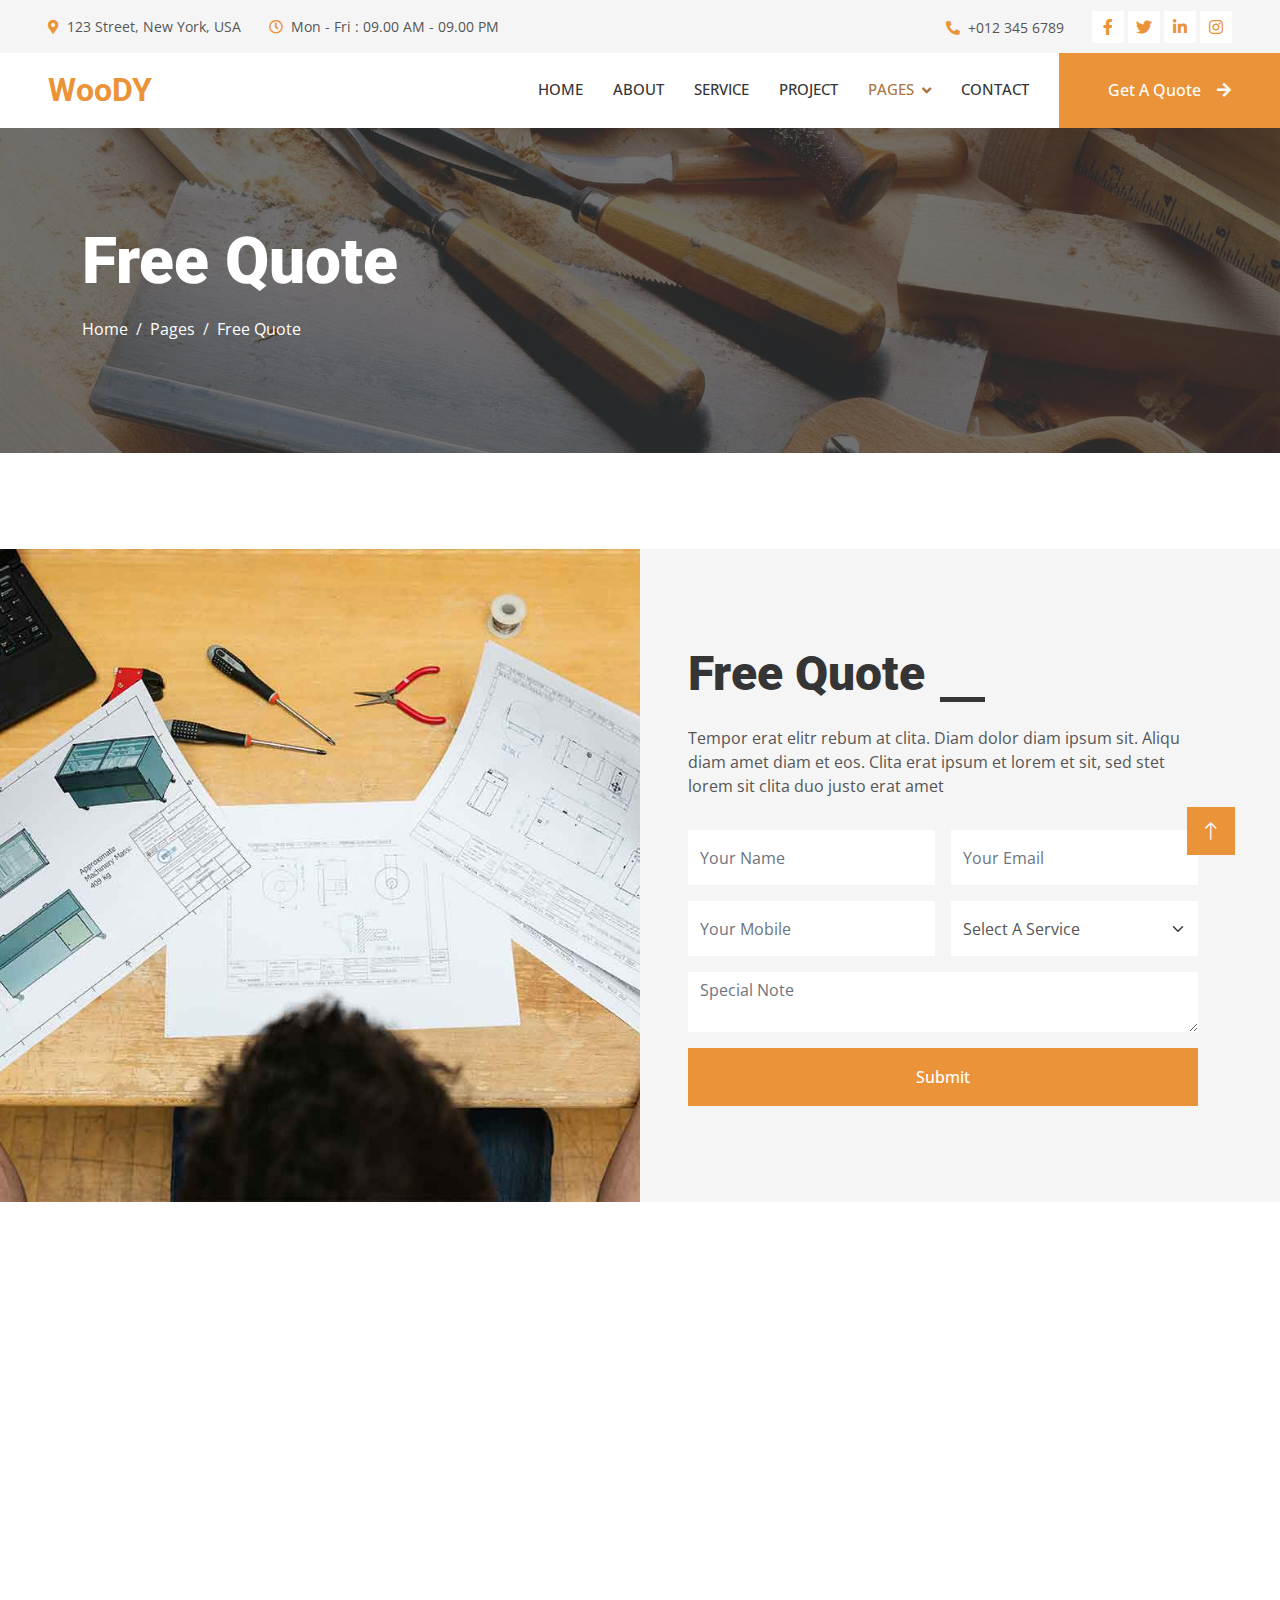
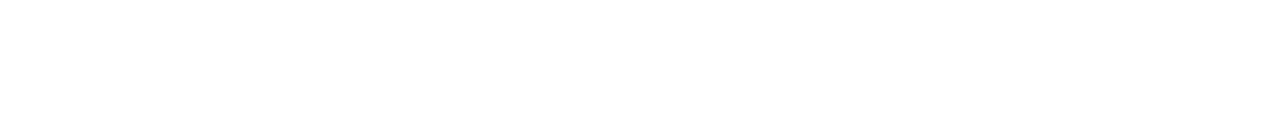
<file: quote.html>
<!DOCTYPE html>
<html lang="en">

<head>
    <meta charset="utf-8">
    <title>Woody - Carpenter Website Template</title>
    <meta content="width=device-width, initial-scale=1.0" name="viewport">
    <meta content="" name="keywords">
    <meta content="" name="description">

    <!-- Favicon -->
    <link href="img/favicon.ico" rel="icon">

    <!-- Google Web Fonts -->
    <link rel="preconnect" href="https://fonts.googleapis.com">
    <link rel="preconnect" href="https://fonts.gstatic.com" crossorigin>
    <link href="https://fonts.googleapis.com/css2?family=Open+Sans:wght@400;500&family=Roboto:wght@500;700;900&display=swap" rel="stylesheet"> 

    <!-- Icon Font Stylesheet -->
    <link href="https://cdnjs.cloudflare.com/ajax/libs/font-awesome/5.10.0/css/all.min.css" rel="stylesheet">
    <link href="https://cdn.jsdelivr.net/npm/bootstrap-icons@1.4.1/font/bootstrap-icons.css" rel="stylesheet">

    <!-- Libraries Stylesheet -->
    <link href="lib/animate/animate.min.css" rel="stylesheet">
    <link href="lib/owlcarousel/assets/owl.carousel.min.css" rel="stylesheet">
    <link href="lib/lightbox/css/lightbox.min.css" rel="stylesheet">

    <!-- Customized Bootstrap Stylesheet -->
    <link href="css/bootstrap.min.css" rel="stylesheet">

    <!-- Template Stylesheet -->
    <link href="css/style.css" rel="stylesheet">
</head>

<body>
    <!-- Spinner Start -->
    <div id="spinner" class="show bg-white position-fixed translate-middle w-100 vh-100 top-50 start-50 d-flex align-items-center justify-content-center">
        <div class="spinner-grow text-primary" style="width: 3rem; height: 3rem;" role="status">
            <span class="sr-only">Loading...</span>
        </div>
    </div>
    <!-- Spinner End -->


    <!-- Topbar Start -->
    <div class="container-fluid bg-light p-0">
        <div class="row gx-0 d-none d-lg-flex">
            <div class="col-lg-7 px-5 text-start">
                <div class="h-100 d-inline-flex align-items-center py-3 me-4">
                    <small class="fa fa-map-marker-alt text-primary me-2"></small>
                    <small>123 Street, New York, USA</small>
                </div>
                <div class="h-100 d-inline-flex align-items-center py-3">
                    <small class="far fa-clock text-primary me-2"></small>
                    <small>Mon - Fri : 09.00 AM - 09.00 PM</small>
                </div>
            </div>
            <div class="col-lg-5 px-5 text-end">
                <div class="h-100 d-inline-flex align-items-center py-3 me-4">
                    <small class="fa fa-phone-alt text-primary me-2"></small>
                    <small>+012 345 6789</small>
                </div>
                <div class="h-100 d-inline-flex align-items-center">
                    <a class="btn btn-sm-square bg-white text-primary me-1" href=""><i class="fab fa-facebook-f"></i></a>
                    <a class="btn btn-sm-square bg-white text-primary me-1" href=""><i class="fab fa-twitter"></i></a>
                    <a class="btn btn-sm-square bg-white text-primary me-1" href=""><i class="fab fa-linkedin-in"></i></a>
                    <a class="btn btn-sm-square bg-white text-primary me-0" href=""><i class="fab fa-instagram"></i></a>
                </div>
            </div>
        </div>
    </div>
    <!-- Topbar End -->


    <!-- Navbar Start -->
    <nav class="navbar navbar-expand-lg bg-white navbar-light sticky-top p-0">
        <a href="index.html" class="navbar-brand d-flex align-items-center px-4 px-lg-5">
            <h2 class="m-0 text-primary">WooDY</h2>
        </a>
        <button type="button" class="navbar-toggler me-4" data-bs-toggle="collapse" data-bs-target="#navbarCollapse">
            <span class="navbar-toggler-icon"></span>
        </button>
        <div class="collapse navbar-collapse" id="navbarCollapse">
            <div class="navbar-nav ms-auto p-4 p-lg-0">
                <a href="index.html" class="nav-item nav-link">Home</a>
                <a href="about.html" class="nav-item nav-link">About</a>
                <a href="service.html" class="nav-item nav-link">Service</a>
                <a href="project.html" class="nav-item nav-link">Project</a>
                <div class="nav-item dropdown">
                    <a href="#" class="nav-link dropdown-toggle active" data-bs-toggle="dropdown">Pages</a>
                    <div class="dropdown-menu fade-up m-0">
                        <a href="feature.html" class="dropdown-item">Feature</a>
                        <a href="quote.html" class="dropdown-item active">Free Quote</a>
                        <a href="team.html" class="dropdown-item">Our Team</a>
                        <a href="testimonial.html" class="dropdown-item">Testimonial</a>
                        <a href="404.html" class="dropdown-item">404 Page</a>
                    </div>
                </div>
                <a href="contact.html" class="nav-item nav-link">Contact</a>
            </div>
            <a href="" class="btn btn-primary py-4 px-lg-5 d-none d-lg-block">Get A Quote<i class="fa fa-arrow-right ms-3"></i></a>
        </div>
    </nav>
    <!-- Navbar End -->


    <!-- Page Header Start -->
    <div class="container-fluid page-header py-5 mb-5">
        <div class="container py-5">
            <h1 class="display-3 text-white mb-3 animated slideInDown">Free Quote</h1>
            <nav aria-label="breadcrumb animated slideInDown">
                <ol class="breadcrumb">
                    <li class="breadcrumb-item"><a class="text-white" href="#">Home</a></li>
                    <li class="breadcrumb-item"><a class="text-white" href="#">Pages</a></li>
                    <li class="breadcrumb-item text-white active" aria-current="page">Free Quote</li>
                </ol>
            </nav>
        </div>
    </div>
    <!-- Page Header End -->


    <!-- Quote Start -->
    <div class="container-fluid bg-light overflow-hidden px-lg-0" style="margin: 6rem 0;">
        <div class="container quote px-lg-0">
            <div class="row g-0 mx-lg-0">
                <div class="col-lg-6 ps-lg-0" style="min-height: 400px;">
                    <div class="position-relative h-100">
                        <img class="position-absolute img-fluid w-100 h-100" src="img/quote.jpg" style="object-fit: cover;" alt="">
                    </div>
                </div>
                <div class="col-lg-6 quote-text py-5 wow fadeIn" data-wow-delay="0.5s">
                    <div class="p-lg-5 pe-lg-0">
                        <div class="section-title text-start">
                            <h1 class="display-5 mb-4">Free Quote</h1>
                        </div>
                        <p class="mb-4 pb-2">Tempor erat elitr rebum at clita. Diam dolor diam ipsum sit. Aliqu diam amet diam et eos. Clita erat ipsum et lorem et sit, sed stet lorem sit clita duo justo erat amet</p>
                        <form>
                            <div class="row g-3">
                                <div class="col-12 col-sm-6">
                                    <input type="text" class="form-control border-0" placeholder="Your Name" style="height: 55px;">
                                </div>
                                <div class="col-12 col-sm-6">
                                    <input type="email" class="form-control border-0" placeholder="Your Email" style="height: 55px;">
                                </div>
                                <div class="col-12 col-sm-6">
                                    <input type="text" class="form-control border-0" placeholder="Your Mobile" style="height: 55px;">
                                </div>
                                <div class="col-12 col-sm-6">
                                    <select class="form-select border-0" style="height: 55px;">
                                        <option selected>Select A Service</option>
                                        <option value="1">Service 1</option>
                                        <option value="2">Service 2</option>
                                        <option value="3">Service 3</option>
                                    </select>
                                </div>
                                <div class="col-12">
                                    <textarea class="form-control border-0" placeholder="Special Note"></textarea>
                                </div>
                                <div class="col-12">
                                    <button class="btn btn-primary w-100 py-3" type="submit">Submit</button>
                                </div>
                            </div>
                        </form>
                    </div>
                </div>
            </div>
        </div>
    </div>
    <!-- Quote End -->
        

    <!-- Footer Start -->
    <div class="container-fluid bg-dark text-light footer mt-5 pt-5 wow fadeIn" data-wow-delay="0.1s">
        <div class="container py-5">
            <div class="row g-5">
                <div class="col-lg-3 col-md-6">
                    <h4 class="text-light mb-4">Address</h4>
                    <p class="mb-2"><i class="fa fa-map-marker-alt me-3"></i>123 Street, New York, USA</p>
                    <p class="mb-2"><i class="fa fa-phone-alt me-3"></i>+012 345 67890</p>
                    <p class="mb-2"><i class="fa fa-envelope me-3"></i>info@example.com</p>
                    <div class="d-flex pt-2">
                        <a class="btn btn-outline-light btn-social" href=""><i class="fab fa-twitter"></i></a>
                        <a class="btn btn-outline-light btn-social" href=""><i class="fab fa-facebook-f"></i></a>
                        <a class="btn btn-outline-light btn-social" href=""><i class="fab fa-youtube"></i></a>
                        <a class="btn btn-outline-light btn-social" href=""><i class="fab fa-linkedin-in"></i></a>
                    </div>
                </div>
                <div class="col-lg-3 col-md-6">
                    <h4 class="text-light mb-4">Services</h4>
                    <a class="btn btn-link" href="">General Carpentry</a>
                    <a class="btn btn-link" href="">Furniture Remodeling</a>
                    <a class="btn btn-link" href="">Wooden Floor</a>
                    <a class="btn btn-link" href="">Wooden Furniture</a>
                    <a class="btn btn-link" href="">Custom Carpentry</a>
                </div>
                <div class="col-lg-3 col-md-6">
                    <h4 class="text-light mb-4">Quick Links</h4>
                    <a class="btn btn-link" href="">About Us</a>
                    <a class="btn btn-link" href="">Contact Us</a>
                    <a class="btn btn-link" href="">Our Services</a>
                    <a class="btn btn-link" href="">Terms & Condition</a>
                    <a class="btn btn-link" href="">Support</a>
                </div>
                <div class="col-lg-3 col-md-6">
                    <h4 class="text-light mb-4">Newsletter</h4>
                    <p>Dolor amet sit justo amet elitr clita ipsum elitr est.</p>
                    <div class="position-relative mx-auto" style="max-width: 400px;">
                        <input class="form-control border-0 w-100 py-3 ps-4 pe-5" type="text" placeholder="Your email">
                        <button type="button" class="btn btn-primary py-2 position-absolute top-0 end-0 mt-2 me-2">SignUp</button>
                    </div>
                </div>
            </div>
        </div>
        <div class="container">
            <div class="copyright">
                <div class="row">
                    <div class="col-md-6 text-center text-md-start mb-3 mb-md-0">
                        &copy; <a class="border-bottom" href="#">Your Site Name</a>, All Right Reserved.
                    </div>
                    <div class="col-md-6 text-center text-md-end">
                        <!--/*** This template is free as long as you keep the footer author’s credit link/attribution link/backlink. If you'd like to use the template without the footer author’s credit link/attribution link/backlink, you can purchase the Credit Removal License from "https://htmlcodex.com/credit-removal". Thank you for your support. ***/-->
                        Designed By <a class="border-bottom" href="https://htmlcodex.com">HTML Codex</a>
                    </div>
                </div>
            </div>
        </div>
    </div>
    <!-- Footer End -->


    <!-- Back to Top -->
    <a href="#" class="btn btn-lg btn-primary btn-lg-square rounded-0 back-to-top"><i class="bi bi-arrow-up"></i></a>


    <!-- JavaScript Libraries -->
    <script src="https://code.jquery.com/jquery-3.4.1.min.js"></script>
    <script src="https://cdn.jsdelivr.net/npm/bootstrap@5.0.0/dist/js/bootstrap.bundle.min.js"></script>
    <script src="lib/wow/wow.min.js"></script>
    <script src="lib/easing/easing.min.js"></script>
    <script src="lib/waypoints/waypoints.min.js"></script>
    <script src="lib/counterup/counterup.min.js"></script>
    <script src="lib/owlcarousel/owl.carousel.min.js"></script>
    <script src="lib/isotope/isotope.pkgd.min.js"></script>
    <script src="lib/lightbox/js/lightbox.min.js"></script>

    <!-- Template Javascript -->
    <script src="js/main.js"></script>
</body>

</html>
</file>
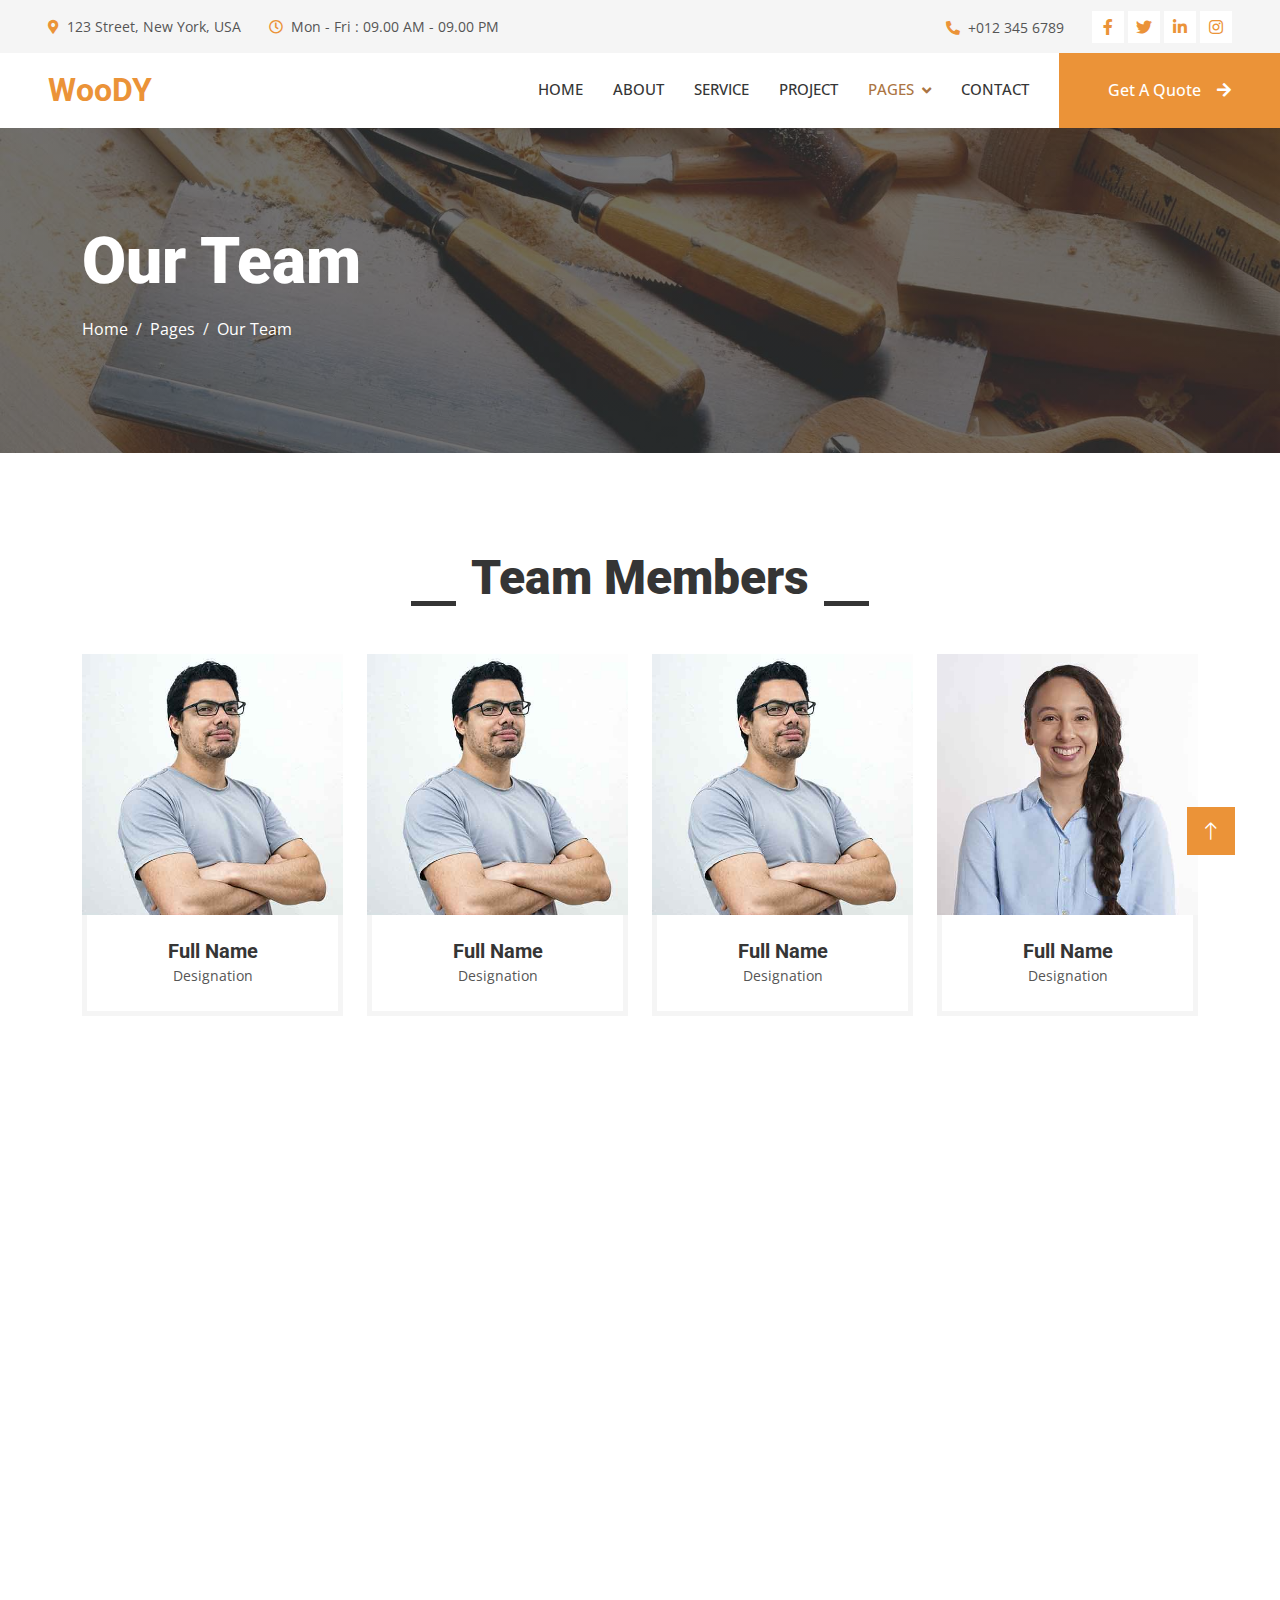
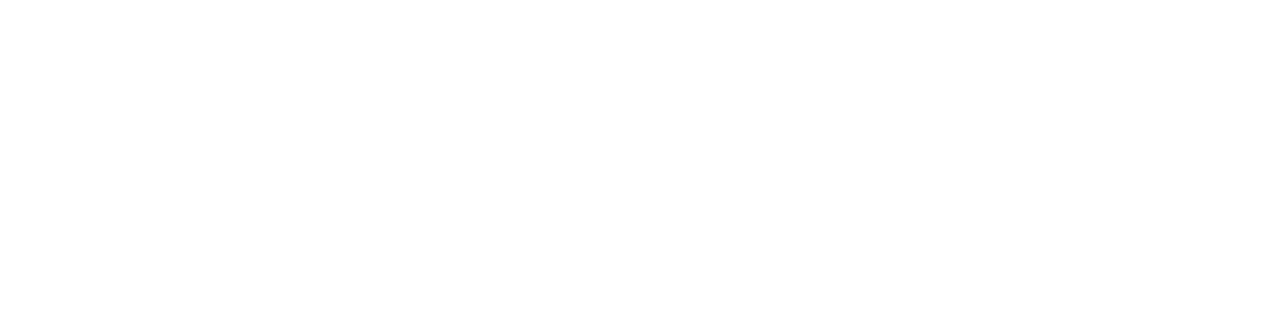
<file: team.html>
<!DOCTYPE html>
<html lang="en">

<head>
    <meta charset="utf-8">
    <title>Woody - Carpenter Website Template</title>
    <meta content="width=device-width, initial-scale=1.0" name="viewport">
    <meta content="" name="keywords">
    <meta content="" name="description">

    <!-- Favicon -->
    <link href="img/favicon.ico" rel="icon">

    <!-- Google Web Fonts -->
    <link rel="preconnect" href="https://fonts.googleapis.com">
    <link rel="preconnect" href="https://fonts.gstatic.com" crossorigin>
    <link href="https://fonts.googleapis.com/css2?family=Open+Sans:wght@400;500&family=Roboto:wght@500;700;900&display=swap" rel="stylesheet"> 

    <!-- Icon Font Stylesheet -->
    <link href="https://cdnjs.cloudflare.com/ajax/libs/font-awesome/5.10.0/css/all.min.css" rel="stylesheet">
    <link href="https://cdn.jsdelivr.net/npm/bootstrap-icons@1.4.1/font/bootstrap-icons.css" rel="stylesheet">

    <!-- Libraries Stylesheet -->
    <link href="lib/animate/animate.min.css" rel="stylesheet">
    <link href="lib/owlcarousel/assets/owl.carousel.min.css" rel="stylesheet">
    <link href="lib/lightbox/css/lightbox.min.css" rel="stylesheet">

    <!-- Customized Bootstrap Stylesheet -->
    <link href="css/bootstrap.min.css" rel="stylesheet">

    <!-- Template Stylesheet -->
    <link href="css/style.css" rel="stylesheet">
</head>

<body>
    <!-- Spinner Start -->
    <div id="spinner" class="show bg-white position-fixed translate-middle w-100 vh-100 top-50 start-50 d-flex align-items-center justify-content-center">
        <div class="spinner-grow text-primary" style="width: 3rem; height: 3rem;" role="status">
            <span class="sr-only">Loading...</span>
        </div>
    </div>
    <!-- Spinner End -->


    <!-- Topbar Start -->
    <div class="container-fluid bg-light p-0">
        <div class="row gx-0 d-none d-lg-flex">
            <div class="col-lg-7 px-5 text-start">
                <div class="h-100 d-inline-flex align-items-center py-3 me-4">
                    <small class="fa fa-map-marker-alt text-primary me-2"></small>
                    <small>123 Street, New York, USA</small>
                </div>
                <div class="h-100 d-inline-flex align-items-center py-3">
                    <small class="far fa-clock text-primary me-2"></small>
                    <small>Mon - Fri : 09.00 AM - 09.00 PM</small>
                </div>
            </div>
            <div class="col-lg-5 px-5 text-end">
                <div class="h-100 d-inline-flex align-items-center py-3 me-4">
                    <small class="fa fa-phone-alt text-primary me-2"></small>
                    <small>+012 345 6789</small>
                </div>
                <div class="h-100 d-inline-flex align-items-center">
                    <a class="btn btn-sm-square bg-white text-primary me-1" href=""><i class="fab fa-facebook-f"></i></a>
                    <a class="btn btn-sm-square bg-white text-primary me-1" href=""><i class="fab fa-twitter"></i></a>
                    <a class="btn btn-sm-square bg-white text-primary me-1" href=""><i class="fab fa-linkedin-in"></i></a>
                    <a class="btn btn-sm-square bg-white text-primary me-0" href=""><i class="fab fa-instagram"></i></a>
                </div>
            </div>
        </div>
    </div>
    <!-- Topbar End -->


    <!-- Navbar Start -->
    <nav class="navbar navbar-expand-lg bg-white navbar-light sticky-top p-0">
        <a href="index.html" class="navbar-brand d-flex align-items-center px-4 px-lg-5">
            <h2 class="m-0 text-primary">WooDY</h2>
        </a>
        <button type="button" class="navbar-toggler me-4" data-bs-toggle="collapse" data-bs-target="#navbarCollapse">
            <span class="navbar-toggler-icon"></span>
        </button>
        <div class="collapse navbar-collapse" id="navbarCollapse">
            <div class="navbar-nav ms-auto p-4 p-lg-0">
                <a href="index.html" class="nav-item nav-link">Home</a>
                <a href="about.html" class="nav-item nav-link">About</a>
                <a href="service.html" class="nav-item nav-link">Service</a>
                <a href="project.html" class="nav-item nav-link">Project</a>
                <div class="nav-item dropdown">
                    <a href="#" class="nav-link dropdown-toggle active" data-bs-toggle="dropdown">Pages</a>
                    <div class="dropdown-menu fade-up m-0">
                        <a href="feature.html" class="dropdown-item">Feature</a>
                        <a href="quote.html" class="dropdown-item">Free Quote</a>
                        <a href="team.html" class="dropdown-item active">Our Team</a>
                        <a href="testimonial.html" class="dropdown-item">Testimonial</a>
                        <a href="404.html" class="dropdown-item">404 Page</a>
                    </div>
                </div>
                <a href="contact.html" class="nav-item nav-link">Contact</a>
            </div>
            <a href="" class="btn btn-primary py-4 px-lg-5 d-none d-lg-block">Get A Quote<i class="fa fa-arrow-right ms-3"></i></a>
        </div>
    </nav>
    <!-- Navbar End -->


    <!-- Page Header Start -->
    <div class="container-fluid page-header py-5 mb-5">
        <div class="container py-5">
            <h1 class="display-3 text-white mb-3 animated slideInDown">Our Team</h1>
            <nav aria-label="breadcrumb animated slideInDown">
                <ol class="breadcrumb">
                    <li class="breadcrumb-item"><a class="text-white" href="#">Home</a></li>
                    <li class="breadcrumb-item"><a class="text-white" href="#">Pages</a></li>
                    <li class="breadcrumb-item text-white active" aria-current="page">Our Team</li>
                </ol>
            </nav>
        </div>
    </div>
    <!-- Page Header End -->


    <!-- Team Start -->
    <div class="container-xxl py-5">
        <div class="container">
            <div class="section-title text-center">
                <h1 class="display-5 mb-5">Team Members</h1>
            </div>
            <div class="row g-4">
                <div class="col-lg-3 col-md-6 wow fadeInUp" data-wow-delay="0.1s">
                    <div class="team-item">
                        <div class="overflow-hidden position-relative">
                            <img class="img-fluid" src="img/team-2.jpg" alt="">
                            <div class="team-social">
                                <a class="btn btn-square" href=""><i class="fab fa-facebook-f"></i></a>
                                <a class="btn btn-square" href=""><i class="fab fa-twitter"></i></a>
                                <a class="btn btn-square" href=""><i class="fab fa-instagram"></i></a>
                            </div>
                        </div>
                        <div class="text-center border border-5 border-light border-top-0 p-4">
                            <h5 class="mb-0">Full Name</h5>
                            <small>Designation</small>
                        </div>
                    </div>
                </div>
                <div class="col-lg-3 col-md-6 wow fadeInUp" data-wow-delay="0.3s">
                    <div class="team-item">
                        <div class="overflow-hidden position-relative">
                            <img class="img-fluid" src="img/team-2.jpg" alt="">
                            <div class="team-social">
                                <a class="btn btn-square" href=""><i class="fab fa-facebook-f"></i></a>
                                <a class="btn btn-square" href=""><i class="fab fa-twitter"></i></a>
                                <a class="btn btn-square" href=""><i class="fab fa-instagram"></i></a>
                            </div>
                        </div>
                        <div class="text-center border border-5 border-light border-top-0 p-4">
                            <h5 class="mb-0">Full Name</h5>
                            <small>Designation</small>
                        </div>
                    </div>
                </div>
                <div class="col-lg-3 col-md-6 wow fadeInUp" data-wow-delay="0.5s">
                    <div class="team-item">
                        <div class="overflow-hidden position-relative">
                            <img class="img-fluid" src="img/team-2.jpg" alt="">
                            <div class="team-social">
                                <a class="btn btn-square" href=""><i class="fab fa-facebook-f"></i></a>
                                <a class="btn btn-square" href=""><i class="fab fa-twitter"></i></a>
                                <a class="btn btn-square" href=""><i class="fab fa-instagram"></i></a>
                            </div>
                        </div>
                        <div class="text-center border border-5 border-light border-top-0 p-4">
                            <h5 class="mb-0">Full Name</h5>
                            <small>Designation</small>
                        </div>
                    </div>
                </div>
                <div class="col-lg-3 col-md-6 wow fadeInUp" data-wow-delay="0.7s">
                    <div class="team-item">
                        <div class="overflow-hidden position-relative">
                            <img class="img-fluid" src="img/team-4.jpg" alt="">
                            <div class="team-social">
                                <a class="btn btn-square" href=""><i class="fab fa-facebook-f"></i></a>
                                <a class="btn btn-square" href=""><i class="fab fa-twitter"></i></a>
                                <a class="btn btn-square" href=""><i class="fab fa-instagram"></i></a>
                            </div>
                        </div>
                        <div class="text-center border border-5 border-light border-top-0 p-4">
                            <h5 class="mb-0">Full Name</h5>
                            <small>Designation</small>
                        </div>
                    </div>
                </div>
                <div class="col-lg-3 col-md-6 wow fadeInUp" data-wow-delay="0.1s">
                    <div class="team-item">
                        <div class="overflow-hidden position-relative">
                            <img class="img-fluid" src="img/team-2.jpg" alt="">
                            <div class="team-social">
                                <a class="btn btn-square" href=""><i class="fab fa-facebook-f"></i></a>
                                <a class="btn btn-square" href=""><i class="fab fa-twitter"></i></a>
                                <a class="btn btn-square" href=""><i class="fab fa-instagram"></i></a>
                            </div>
                        </div>
                        <div class="text-center border border-5 border-light border-top-0 p-4">
                            <h5 class="mb-0">Full Name</h5>
                            <small>Designation</small>
                        </div>
                    </div>
                </div>
                <div class="col-lg-3 col-md-6 wow fadeInUp" data-wow-delay="0.3s">
                    <div class="team-item">
                        <div class="overflow-hidden position-relative">
                            <img class="img-fluid" src="img/team-3.jpg" alt="">
                            <div class="team-social">
                                <a class="btn btn-square" href=""><i class="fab fa-facebook-f"></i></a>
                                <a class="btn btn-square" href=""><i class="fab fa-twitter"></i></a>
                                <a class="btn btn-square" href=""><i class="fab fa-instagram"></i></a>
                            </div>
                        </div>
                        <div class="text-center border border-5 border-light border-top-0 p-4">
                            <h5 class="mb-0">Full Name</h5>
                            <small>Designation</small>
                        </div>
                    </div>
                </div>
                <div class="col-lg-3 col-md-6 wow fadeInUp" data-wow-delay="0.5s">
                    <div class="team-item">
                        <div class="overflow-hidden position-relative">
                            <img class="img-fluid" src="img/team-4.jpg" alt="">
                            <div class="team-social">
                                <a class="btn btn-square" href=""><i class="fab fa-facebook-f"></i></a>
                                <a class="btn btn-square" href=""><i class="fab fa-twitter"></i></a>
                                <a class="btn btn-square" href=""><i class="fab fa-instagram"></i></a>
                            </div>
                        </div>
                        <div class="text-center border border-5 border-light border-top-0 p-4">
                            <h5 class="mb-0">Full Name</h5>
                            <small>Designation</small>
                        </div>
                    </div>
                </div>
                <div class="col-lg-3 col-md-6 wow fadeInUp" data-wow-delay="0.7s">
                    <div class="team-item">
                        <div class="overflow-hidden position-relative">
                            <img class="img-fluid" src="img/team-2.jpg" alt="">
                            <div class="team-social">
                                <a class="btn btn-square" href=""><i class="fab fa-facebook-f"></i></a>
                                <a class="btn btn-square" href=""><i class="fab fa-twitter"></i></a>
                                <a class="btn btn-square" href=""><i class="fab fa-instagram"></i></a>
                            </div>
                        </div>
                        <div class="text-center border border-5 border-light border-top-0 p-4">
                            <h5 class="mb-0">Full Name</h5>
                            <small>Designation</small>
                        </div>
                    </div>
                </div>
            </div>
        </div>
    </div>
    <!-- Team End -->
        

    <!-- Footer Start -->
    <div class="container-fluid bg-dark text-light footer mt-5 pt-5 wow fadeIn" data-wow-delay="0.1s">
        <div class="container py-5">
            <div class="row g-5">
                <div class="col-lg-3 col-md-6">
                    <h4 class="text-light mb-4">Address</h4>
                    <p class="mb-2"><i class="fa fa-map-marker-alt me-3"></i>123 Street, New York, USA</p>
                    <p class="mb-2"><i class="fa fa-phone-alt me-3"></i>+012 345 67890</p>
                    <p class="mb-2"><i class="fa fa-envelope me-3"></i>info@example.com</p>
                    <div class="d-flex pt-2">
                        <a class="btn btn-outline-light btn-social" href=""><i class="fab fa-twitter"></i></a>
                        <a class="btn btn-outline-light btn-social" href=""><i class="fab fa-facebook-f"></i></a>
                        <a class="btn btn-outline-light btn-social" href=""><i class="fab fa-youtube"></i></a>
                        <a class="btn btn-outline-light btn-social" href=""><i class="fab fa-linkedin-in"></i></a>
                    </div>
                </div>
                <div class="col-lg-3 col-md-6">
                    <h4 class="text-light mb-4">Services</h4>
                    <a class="btn btn-link" href="">General Carpentry</a>
                    <a class="btn btn-link" href="">Furniture Remodeling</a>
                    <a class="btn btn-link" href="">Wooden Floor</a>
                    <a class="btn btn-link" href="">Wooden Furniture</a>
                    <a class="btn btn-link" href="">Custom Carpentry</a>
                </div>
                <div class="col-lg-3 col-md-6">
                    <h4 class="text-light mb-4">Quick Links</h4>
                    <a class="btn btn-link" href="">About Us</a>
                    <a class="btn btn-link" href="">Contact Us</a>
                    <a class="btn btn-link" href="">Our Services</a>
                    <a class="btn btn-link" href="">Terms & Condition</a>
                    <a class="btn btn-link" href="">Support</a>
                </div>
                <div class="col-lg-3 col-md-6">
                    <h4 class="text-light mb-4">Newsletter</h4>
                    <p>Dolor amet sit justo amet elitr clita ipsum elitr est.</p>
                    <div class="position-relative mx-auto" style="max-width: 400px;">
                        <input class="form-control border-0 w-100 py-3 ps-4 pe-5" type="text" placeholder="Your email">
                        <button type="button" class="btn btn-primary py-2 position-absolute top-0 end-0 mt-2 me-2">SignUp</button>
                    </div>
                </div>
            </div>
        </div>
        <div class="container">
            <div class="copyright">
                <div class="row">
                    <div class="col-md-6 text-center text-md-start mb-3 mb-md-0">
                        &copy; <a class="border-bottom" href="#">Your Site Name</a>, All Right Reserved.
                    </div>
                    <div class="col-md-6 text-center text-md-end">
                        <!--/*** This template is free as long as you keep the footer author’s credit link/attribution link/backlink. If you'd like to use the template without the footer author’s credit link/attribution link/backlink, you can purchase the Credit Removal License from "https://htmlcodex.com/credit-removal". Thank you for your support. ***/-->
                        Designed By <a class="border-bottom" href="https://htmlcodex.com">HTML Codex</a>
                    </div>
                </div>
            </div>
        </div>
    </div>
    <!-- Footer End -->


    <!-- Back to Top -->
    <a href="#" class="btn btn-lg btn-primary btn-lg-square rounded-0 back-to-top"><i class="bi bi-arrow-up"></i></a>


    <!-- JavaScript Libraries -->
    <script src="https://code.jquery.com/jquery-3.4.1.min.js"></script>
    <script src="https://cdn.jsdelivr.net/npm/bootstrap@5.0.0/dist/js/bootstrap.bundle.min.js"></script>
    <script src="lib/wow/wow.min.js"></script>
    <script src="lib/easing/easing.min.js"></script>
    <script src="lib/waypoints/waypoints.min.js"></script>
    <script src="lib/counterup/counterup.min.js"></script>
    <script src="lib/owlcarousel/owl.carousel.min.js"></script>
    <script src="lib/isotope/isotope.pkgd.min.js"></script>
    <script src="lib/lightbox/js/lightbox.min.js"></script>

    <!-- Template Javascript -->
    <script src="js/main.js"></script>
</body>

</html>
</file>
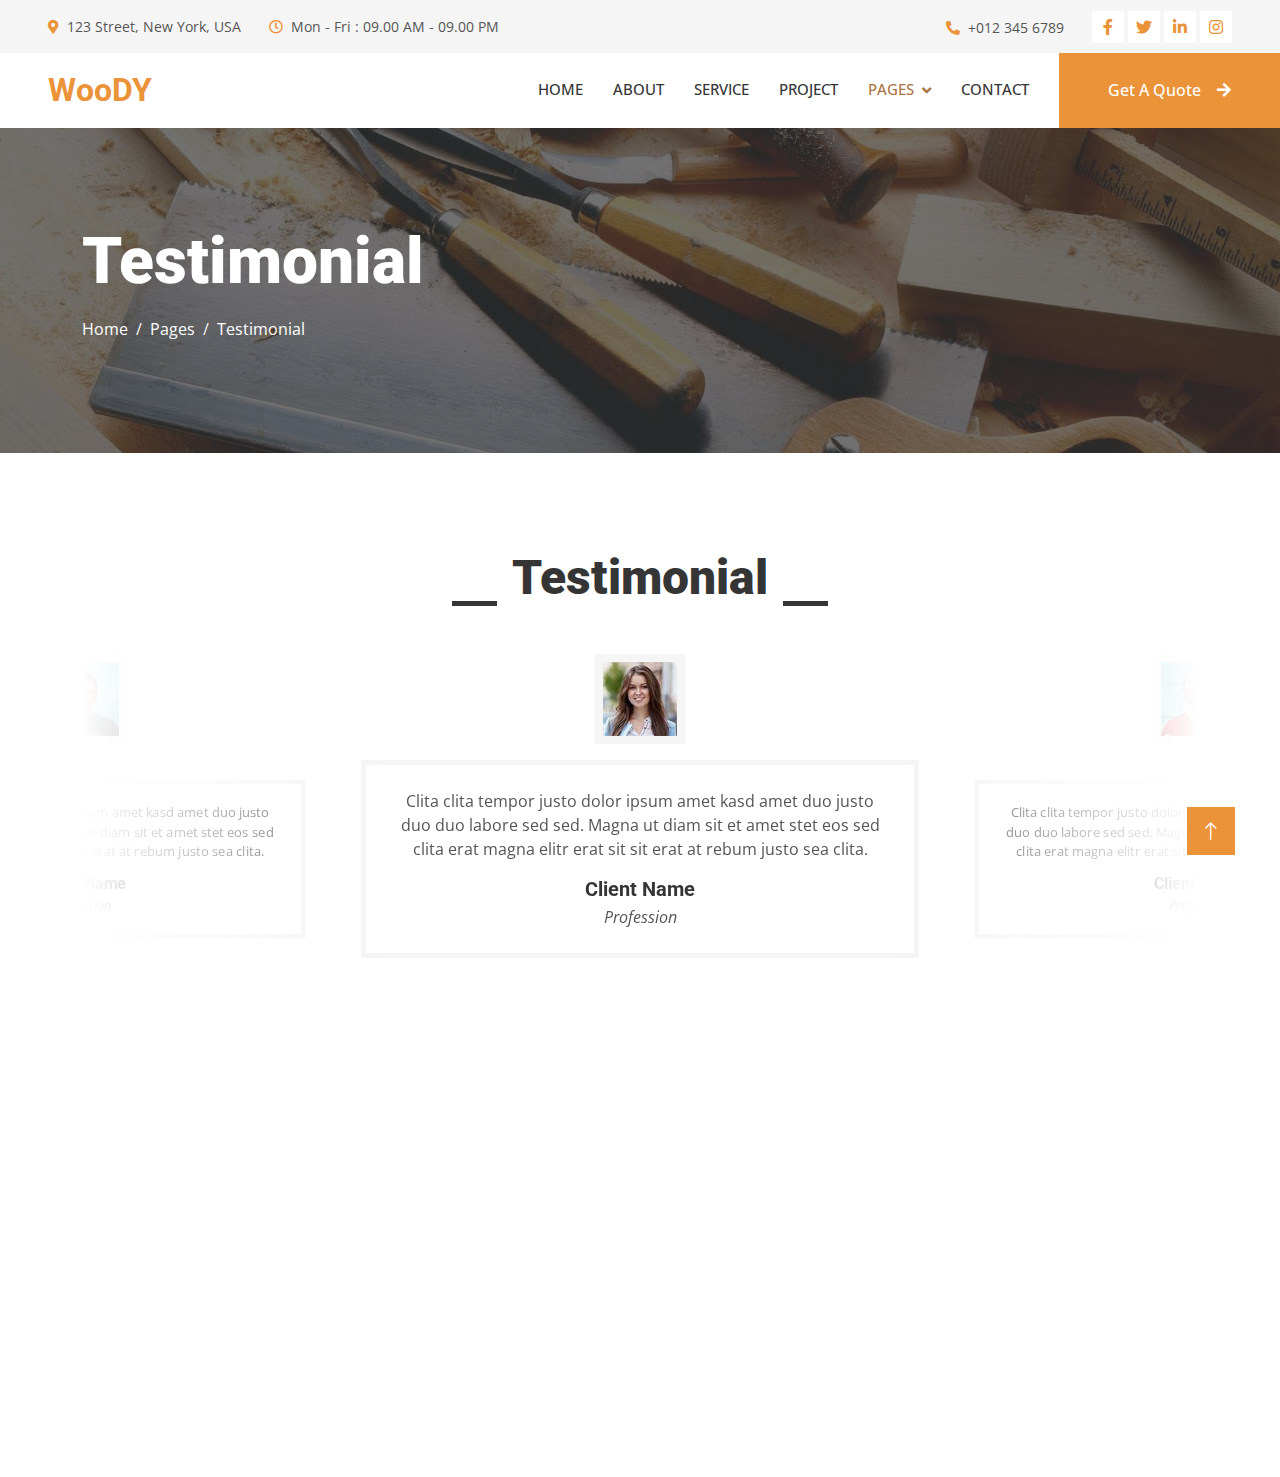
<file: testimonial.html>
<!DOCTYPE html>
<html lang="en">

<head>
    <meta charset="utf-8">
    <title>Woody - Carpenter Website Template</title>
    <meta content="width=device-width, initial-scale=1.0" name="viewport">
    <meta content="" name="keywords">
    <meta content="" name="description">

    <!-- Favicon -->
    <link href="img/favicon.ico" rel="icon">

    <!-- Google Web Fonts -->
    <link rel="preconnect" href="https://fonts.googleapis.com">
    <link rel="preconnect" href="https://fonts.gstatic.com" crossorigin>
    <link href="https://fonts.googleapis.com/css2?family=Open+Sans:wght@400;500&family=Roboto:wght@500;700;900&display=swap" rel="stylesheet"> 

    <!-- Icon Font Stylesheet -->
    <link href="https://cdnjs.cloudflare.com/ajax/libs/font-awesome/5.10.0/css/all.min.css" rel="stylesheet">
    <link href="https://cdn.jsdelivr.net/npm/bootstrap-icons@1.4.1/font/bootstrap-icons.css" rel="stylesheet">

    <!-- Libraries Stylesheet -->
    <link href="lib/animate/animate.min.css" rel="stylesheet">
    <link href="lib/owlcarousel/assets/owl.carousel.min.css" rel="stylesheet">
    <link href="lib/lightbox/css/lightbox.min.css" rel="stylesheet">

    <!-- Customized Bootstrap Stylesheet -->
    <link href="css/bootstrap.min.css" rel="stylesheet">

    <!-- Template Stylesheet -->
    <link href="css/style.css" rel="stylesheet">
</head>

<body>
    <!-- Spinner Start -->
    <div id="spinner" class="show bg-white position-fixed translate-middle w-100 vh-100 top-50 start-50 d-flex align-items-center justify-content-center">
        <div class="spinner-grow text-primary" style="width: 3rem; height: 3rem;" role="status">
            <span class="sr-only">Loading...</span>
        </div>
    </div>
    <!-- Spinner End -->


    <!-- Topbar Start -->
    <div class="container-fluid bg-light p-0">
        <div class="row gx-0 d-none d-lg-flex">
            <div class="col-lg-7 px-5 text-start">
                <div class="h-100 d-inline-flex align-items-center py-3 me-4">
                    <small class="fa fa-map-marker-alt text-primary me-2"></small>
                    <small>123 Street, New York, USA</small>
                </div>
                <div class="h-100 d-inline-flex align-items-center py-3">
                    <small class="far fa-clock text-primary me-2"></small>
                    <small>Mon - Fri : 09.00 AM - 09.00 PM</small>
                </div>
            </div>
            <div class="col-lg-5 px-5 text-end">
                <div class="h-100 d-inline-flex align-items-center py-3 me-4">
                    <small class="fa fa-phone-alt text-primary me-2"></small>
                    <small>+012 345 6789</small>
                </div>
                <div class="h-100 d-inline-flex align-items-center">
                    <a class="btn btn-sm-square bg-white text-primary me-1" href=""><i class="fab fa-facebook-f"></i></a>
                    <a class="btn btn-sm-square bg-white text-primary me-1" href=""><i class="fab fa-twitter"></i></a>
                    <a class="btn btn-sm-square bg-white text-primary me-1" href=""><i class="fab fa-linkedin-in"></i></a>
                    <a class="btn btn-sm-square bg-white text-primary me-0" href=""><i class="fab fa-instagram"></i></a>
                </div>
            </div>
        </div>
    </div>
    <!-- Topbar End -->


    <!-- Navbar Start -->
    <nav class="navbar navbar-expand-lg bg-white navbar-light sticky-top p-0">
        <a href="index.html" class="navbar-brand d-flex align-items-center px-4 px-lg-5">
            <h2 class="m-0 text-primary">WooDY</h2>
        </a>
        <button type="button" class="navbar-toggler me-4" data-bs-toggle="collapse" data-bs-target="#navbarCollapse">
            <span class="navbar-toggler-icon"></span>
        </button>
        <div class="collapse navbar-collapse" id="navbarCollapse">
            <div class="navbar-nav ms-auto p-4 p-lg-0">
                <a href="index.html" class="nav-item nav-link">Home</a>
                <a href="about.html" class="nav-item nav-link">About</a>
                <a href="service.html" class="nav-item nav-link">Service</a>
                <a href="project.html" class="nav-item nav-link">Project</a>
                <div class="nav-item dropdown">
                    <a href="#" class="nav-link dropdown-toggle active" data-bs-toggle="dropdown">Pages</a>
                    <div class="dropdown-menu fade-up m-0">
                        <a href="feature.html" class="dropdown-item">Feature</a>
                        <a href="quote.html" class="dropdown-item">Free Quote</a>
                        <a href="team.html" class="dropdown-item">Our Team</a>
                        <a href="testimonial.html" class="dropdown-item active">Testimonial</a>
                        <a href="404.html" class="dropdown-item">404 Page</a>
                    </div>
                </div>
                <a href="contact.html" class="nav-item nav-link">Contact</a>
            </div>
            <a href="" class="btn btn-primary py-4 px-lg-5 d-none d-lg-block">Get A Quote<i class="fa fa-arrow-right ms-3"></i></a>
        </div>
    </nav>
    <!-- Navbar End -->


    <!-- Page Header Start -->
    <div class="container-fluid page-header py-5 mb-5">
        <div class="container py-5">
            <h1 class="display-3 text-white mb-3 animated slideInDown">Testimonial</h1>
            <nav aria-label="breadcrumb animated slideInDown">
                <ol class="breadcrumb">
                    <li class="breadcrumb-item"><a class="text-white" href="#">Home</a></li>
                    <li class="breadcrumb-item"><a class="text-white" href="#">Pages</a></li>
                    <li class="breadcrumb-item text-white active" aria-current="page">Testimonial</li>
                </ol>
            </nav>
        </div>
    </div>
    <!-- Page Header End -->


    <!-- Testimonial Start -->
    <div class="container-xxl py-5 wow fadeInUp" data-wow-delay="0.1s">
        <div class="container">
            <div class="section-title text-center">
                <h1 class="display-5 mb-5">Testimonial</h1>
            </div>
            <div class="owl-carousel testimonial-carousel">
                <div class="testimonial-item text-center">
                    <img class="img-fluid bg-light p-2 mx-auto mb-3" src="img/testimonial-1.jpg" style="width: 90px; height: 90px;">
                    <div class="testimonial-text text-center p-4">
                        <p>Clita clita tempor justo dolor ipsum amet kasd amet duo justo duo duo labore sed sed. Magna ut diam sit et amet stet eos sed clita erat magna elitr erat sit sit erat at rebum justo sea clita.</p>
                        <h5 class="mb-1">Client Name</h5>
                        <span class="fst-italic">Profession</span>
                    </div>
                </div>
                <div class="testimonial-item text-center">
                    <img class="img-fluid bg-light p-2 mx-auto mb-3" src="img/testimonial-2.jpg" style="width: 90px; height: 90px;">
                    <div class="testimonial-text text-center p-4">
                        <p>Clita clita tempor justo dolor ipsum amet kasd amet duo justo duo duo labore sed sed. Magna ut diam sit et amet stet eos sed clita erat magna elitr erat sit sit erat at rebum justo sea clita.</p>
                        <h5 class="mb-1">Client Name</h5>
                        <span class="fst-italic">Profession</span>
                    </div>
                </div>
                <div class="testimonial-item text-center">
                    <img class="img-fluid bg-light p-2 mx-auto mb-3" src="img/testimonial-3.jpg" style="width: 90px; height: 90px;">
                    <div class="testimonial-text text-center p-4">
                        <p>Clita clita tempor justo dolor ipsum amet kasd amet duo justo duo duo labore sed sed. Magna ut diam sit et amet stet eos sed clita erat magna elitr erat sit sit erat at rebum justo sea clita.</p>
                        <h5 class="mb-1">Client Name</h5>
                        <span class="fst-italic">Profession</span>
                    </div>
                </div>
            </div>
        </div>
    </div>
    <!-- Testimonial End -->
        

    <!-- Footer Start -->
    <div class="container-fluid bg-dark text-light footer mt-5 pt-5 wow fadeIn" data-wow-delay="0.1s">
        <div class="container py-5">
            <div class="row g-5">
                <div class="col-lg-3 col-md-6">
                    <h4 class="text-light mb-4">Address</h4>
                    <p class="mb-2"><i class="fa fa-map-marker-alt me-3"></i>123 Street, New York, USA</p>
                    <p class="mb-2"><i class="fa fa-phone-alt me-3"></i>+012 345 67890</p>
                    <p class="mb-2"><i class="fa fa-envelope me-3"></i>info@example.com</p>
                    <div class="d-flex pt-2">
                        <a class="btn btn-outline-light btn-social" href=""><i class="fab fa-twitter"></i></a>
                        <a class="btn btn-outline-light btn-social" href=""><i class="fab fa-facebook-f"></i></a>
                        <a class="btn btn-outline-light btn-social" href=""><i class="fab fa-youtube"></i></a>
                        <a class="btn btn-outline-light btn-social" href=""><i class="fab fa-linkedin-in"></i></a>
                    </div>
                </div>
                <div class="col-lg-3 col-md-6">
                    <h4 class="text-light mb-4">Services</h4>
                    <a class="btn btn-link" href="">General Carpentry</a>
                    <a class="btn btn-link" href="">Furniture Remodeling</a>
                    <a class="btn btn-link" href="">Wooden Floor</a>
                    <a class="btn btn-link" href="">Wooden Furniture</a>
                    <a class="btn btn-link" href="">Custom Carpentry</a>
                </div>
                <div class="col-lg-3 col-md-6">
                    <h4 class="text-light mb-4">Quick Links</h4>
                    <a class="btn btn-link" href="">About Us</a>
                    <a class="btn btn-link" href="">Contact Us</a>
                    <a class="btn btn-link" href="">Our Services</a>
                    <a class="btn btn-link" href="">Terms & Condition</a>
                    <a class="btn btn-link" href="">Support</a>
                </div>
                <div class="col-lg-3 col-md-6">
                    <h4 class="text-light mb-4">Newsletter</h4>
                    <p>Dolor amet sit justo amet elitr clita ipsum elitr est.</p>
                    <div class="position-relative mx-auto" style="max-width: 400px;">
                        <input class="form-control border-0 w-100 py-3 ps-4 pe-5" type="text" placeholder="Your email">
                        <button type="button" class="btn btn-primary py-2 position-absolute top-0 end-0 mt-2 me-2">SignUp</button>
                    </div>
                </div>
            </div>
        </div>
        <div class="container">
            <div class="copyright">
                <div class="row">
                    <div class="col-md-6 text-center text-md-start mb-3 mb-md-0">
                        &copy; <a class="border-bottom" href="#">Your Site Name</a>, All Right Reserved.
                    </div>
                    <div class="col-md-6 text-center text-md-end">
                        <!--/*** This template is free as long as you keep the footer author’s credit link/attribution link/backlink. If you'd like to use the template without the footer author’s credit link/attribution link/backlink, you can purchase the Credit Removal License from "https://htmlcodex.com/credit-removal". Thank you for your support. ***/-->
                        Designed By <a class="border-bottom" href="https://htmlcodex.com">HTML Codex</a>
                    </div>
                </div>
            </div>
        </div>
    </div>
    <!-- Footer End -->


    <!-- Back to Top -->
    <a href="#" class="btn btn-lg btn-primary btn-lg-square rounded-0 back-to-top"><i class="bi bi-arrow-up"></i></a>


    <!-- JavaScript Libraries -->
    <script src="https://code.jquery.com/jquery-3.4.1.min.js"></script>
    <script src="https://cdn.jsdelivr.net/npm/bootstrap@5.0.0/dist/js/bootstrap.bundle.min.js"></script>
    <script src="lib/wow/wow.min.js"></script>
    <script src="lib/easing/easing.min.js"></script>
    <script src="lib/waypoints/waypoints.min.js"></script>
    <script src="lib/counterup/counterup.min.js"></script>
    <script src="lib/owlcarousel/owl.carousel.min.js"></script>
    <script src="lib/isotope/isotope.pkgd.min.js"></script>
    <script src="lib/lightbox/js/lightbox.min.js"></script>

    <!-- Template Javascript -->
    <script src="js/main.js"></script>
</body>

</html>
</file>
<file: css/style.css>
/********** Template CSS **********/
:root {
    --primary: #AB7442;
    --light: #F5F5F5;
    --dark: #353535;
}

.fw-medium {
    font-weight: 500 !important;
}

.fw-bold {
    font-weight: 700 !important;
}

.fw-black {
    font-weight: 900 !important;
}

.back-to-top {
    position: fixed;
    display: none;
    right: 45px;
    bottom: 45px;
    z-index: 99;
}


/*** Spinner ***/
#spinner {
    opacity: 0;
    visibility: hidden;
    transition: opacity .5s ease-out, visibility 0s linear .5s;
    z-index: 99999;
}

#spinner.show {
    transition: opacity .5s ease-out, visibility 0s linear 0s;
    visibility: visible;
    opacity: 1;
}


/*** Button ***/
.btn {
    font-weight: 500;
    transition: .5s;
}

.btn.btn-primary,
.btn.btn-secondary {
    color: #FFFFFF;
}

.btn-square {
    width: 38px;
    height: 38px;
}

.btn-sm-square {
    width: 32px;
    height: 32px;
}

.btn-lg-square {
    width: 48px;
    height: 48px;
}

.btn-square,
.btn-sm-square,
.btn-lg-square {
    padding: 0;
    display: flex;
    align-items: center;
    justify-content: center;
    font-weight: normal;
}

/*** Navbar ***/
.navbar .dropdown-toggle::after {
    border: none;
    content: "\f107";
    font-family: "Font Awesome 5 Free";
    font-weight: 900;
    vertical-align: middle;
    margin-left: 8px;
}

.navbar-light .navbar-nav .nav-link {
    margin-right: 30px;
    padding: 25px 0;
    color: #FFFFFF;
    font-size: 15px;
    font-weight: 500;
    text-transform: uppercase;
    outline: none;
}

.navbar-light .navbar-nav .nav-link:hover,
.navbar-light .navbar-nav .nav-link.active {
    color: var(--primary);
}

@media (max-width: 991.98px) {
    .navbar-light .navbar-nav .nav-link  {
        margin-right: 0;
        padding: 10px 0;
    }

    .navbar-light .navbar-nav {
        border-top: 1px solid #EEEEEE;
    }
}

.navbar-light .navbar-brand,
.navbar-light a.btn {
    height: 75px;
}

.navbar-light .navbar-nav .nav-link {
    color: var(--dark);
    font-weight: 500;
}

.navbar-light.sticky-top {
    top: -100px;
    transition: .5s;
}

@media (min-width: 992px) {
    .navbar .nav-item .dropdown-menu {
        display: block;
        border: none;
        margin-top: 0;
        top: 150%;
        opacity: 0;
        visibility: hidden;
        transition: .5s;
    }

    .navbar .nav-item:hover .dropdown-menu {
        top: 100%;
        visibility: visible;
        transition: .5s;
        opacity: 1;
    }
}


/*** Header ***/
@media (max-width: 768px) {
    .header-carousel .owl-carousel-item {
        position: relative;
        min-height: 500px;
    }
    
    .header-carousel .owl-carousel-item img {
        position: absolute;
        width: 100%;
        height: 100%;
        object-fit: cover;
    }

    .header-carousel .owl-carousel-item h5,
    .header-carousel .owl-carousel-item p {
        font-size: 14px !important;
        font-weight: 400 !important;
    }

    .header-carousel .owl-carousel-item h1 {
        font-size: 30px;
        font-weight: 600;
    }
}

.header-carousel .owl-nav {
    position: absolute;
    width: 200px;
    height: 45px;
    bottom: 30px;
    left: 50%;
    transform: translateX(-50%);
    display: flex;
    justify-content: space-between;
}

.header-carousel .owl-nav .owl-prev,
.header-carousel .owl-nav .owl-next {
    width: 45px;
    height: 45px;
    display: flex;
    align-items: center;
    justify-content: center;
    color: #FFFFFF;
    background: transparent;
    border: 1px solid #FFFFFF;
    font-size: 22px;
    transition: .5s;
}

.header-carousel .owl-nav .owl-prev:hover,
.header-carousel .owl-nav .owl-next:hover {
    background: var(--primary);
    border-color: var(--primary);
}

.header-carousel .owl-dots {
    position: absolute;
    height: 45px;
    bottom: 30px;
    left: 50%;
    transform: translateX(-50%);
    display: flex;
    align-items: center;
    justify-content: center;
}

.header-carousel .owl-dot {
    position: relative;
    display: inline-block;
    margin: 0 5px;
    width: 15px;
    height: 15px;
    background: transparent;
    border: 1px solid #FFFFFF;
    transition: .5s;
}

.header-carousel .owl-dot::after {
    position: absolute;
    content: "";
    width: 5px;
    height: 5px;
    top: 4px;
    left: 4px;
    background: transparent;
    border: 1px solid #FFFFFF;
}

.header-carousel .owl-dot.active {
    background: var(--primary);
    border-color: var(--primary);
}

.page-header {
    background: linear-gradient(rgba(53, 53, 53, .7), rgba(53, 53, 53, .7)), url(../img/carousel-1.jpg) center center no-repeat;
    background-size: cover;
}

.breadcrumb-item + .breadcrumb-item::before {
    color: var(--light);
}


/*** Section Title ***/
.section-title h1 {
    position: relative;
    display: inline-block;
    padding: 0 60px;
}

.section-title.text-start h1 {
    padding-left: 0;
}

.section-title h1::before,
.section-title h1::after {
    position: absolute;
    content: "";
    width: 45px;
    height: 5px;
    bottom: 0;
    background: var(--dark);
}

.section-title h1::before {
    left: 0;
}

.section-title h1::after {
    right: 0;
}

.section-title.text-start h1::before {
    display: none;
}


/*** About ***/
@media (min-width: 992px) {
    .container.about {
        max-width: 100% !important;
    }

    .about-text  {
        padding-right: calc(((100% - 960px) / 2) + .75rem);
    }
}

@media (min-width: 1200px) {
    .about-text  {
        padding-right: calc(((100% - 1140px) / 2) + .75rem);
    }
}

@media (min-width: 1400px) {
    .about-text  {
        padding-right: calc(((100% - 1320px) / 2) + .75rem);
    }
}


/*** Service ***/
.service-item img {
    transition: .5s;
}

.service-item:hover img {
    transform: scale(1.1);
}


/*** Feature ***/
@media (min-width: 992px) {
    .container.feature {
        max-width: 100% !important;
    }

    .feature-text  {
        padding-left: calc(((100% - 960px) / 2) + .75rem);
    }
}

@media (min-width: 1200px) {
    .feature-text  {
        padding-left: calc(((100% - 1140px) / 2) + .75rem);
    }
}

@media (min-width: 1400px) {
    .feature-text  {
        padding-left: calc(((100% - 1320px) / 2) + .75rem);
    }
}


/*** Project Portfolio ***/
#portfolio-flters li {
    display: inline-block;
    font-weight: 500;
    color: var(--dark);
    cursor: pointer;
    transition: .5s;
    border-bottom: 2px solid transparent;
}

#portfolio-flters li:hover,
#portfolio-flters li.active {
    color: var(--primary);
    border-color: var(--primary);
}

.portfolio-item img {
    transition: .5s;
}

.portfolio-item:hover img {
    transform: scale(1.1);
}

.portfolio-item .portfolio-overlay {
    position: absolute;
    display: flex;
    align-items: center;
    justify-content: center;
    width: 0;
    height: 0;
    bottom: 0;
    left: 50%;
    background: rgba(53, 53, 53, .7);
    transition: .5s;
}

.portfolio-item:hover .portfolio-overlay {
    width: 100%;
    height: 100%;
    left: 0;
}

.portfolio-item .portfolio-overlay .btn {
    opacity: 0;
}

.portfolio-item:hover .portfolio-overlay .btn {
    opacity: 1;
}


/*** Quote ***/
@media (min-width: 992px) {
    .container.quote {
        max-width: 100% !important;
    }

    .quote-text  {
        padding-right: calc(((100% - 960px) / 2) + .75rem);
    }
}

@media (min-width: 1200px) {
    .quote-text  {
        padding-right: calc(((100% - 1140px) / 2) + .75rem);
    }
}

@media (min-width: 1400px) {
    .quote-text  {
        padding-right: calc(((100% - 1320px) / 2) + .75rem);
    }
}


/*** Team ***/
.team-item img {
    transition: .5s;
}

.team-item:hover img {
    transform: scale(1.1);
}

.team-item .team-social {
    position: absolute;
    width: 38px;
    top: 50%;
    left: -38px;
    transform: translateY(-50%);
    display: flex;
    flex-direction: column;
    background: #FFFFFF;
    transition: .5s;
}

.team-item .team-social .btn {
    color: var(--primary);
    background: #FFFFFF;
}

.team-item .team-social .btn:hover {
    color: #FFFFFF;
    background: var(--primary);
}

.team-item:hover .team-social {
    left: 0;
}


/*** Testimonial ***/
.testimonial-carousel::before {
    position: absolute;
    content: "";
    top: 0;
    left: 0;
    height: 100%;
    width: 0;
    background: linear-gradient(to right, rgba(255, 255, 255, 1) 0%, rgba(255, 255, 255, 0) 100%);
    z-index: 1;
}

.testimonial-carousel::after {
    position: absolute;
    content: "";
    top: 0;
    right: 0;
    height: 100%;
    width: 0;
    background: linear-gradient(to left, rgba(255, 255, 255, 1) 0%, rgba(255, 255, 255, 0) 100%);
    z-index: 1;
}

@media (min-width: 768px) {
    .testimonial-carousel::before,
    .testimonial-carousel::after {
        width: 200px;
    }
}

@media (min-width: 992px) {
    .testimonial-carousel::before,
    .testimonial-carousel::after {
        width: 300px;
    }
}

.testimonial-carousel .owl-item .testimonial-text {
    border: 5px solid var(--light);
    transform: scale(.8);
    transition: .5s;
}

.testimonial-carousel .owl-item.center .testimonial-text {
    transform: scale(1);
}

.testimonial-carousel .owl-nav {
    position: absolute;
    width: 350px;
    top: 10px;
    left: 50%;
    transform: translateX(-50%);
    display: flex;
    justify-content: space-between;
    opacity: 0;
    transition: .5s;
    z-index: 1;
}

.testimonial-carousel:hover .owl-nav {
    width: 300px;
    opacity: 1;
}

.testimonial-carousel .owl-nav .owl-prev,
.testimonial-carousel .owl-nav .owl-next {
    position: relative;
    color: var(--primary);
    font-size: 45px;
    transition: .5s;
}

.testimonial-carousel .owl-nav .owl-prev:hover,
.testimonial-carousel .owl-nav .owl-next:hover {
    color: var(--dark);
}


/*** Contact ***/
@media (min-width: 992px) {
    .container.contact {
        max-width: 100% !important;
    }

    .contact-text  {
        padding-left: calc(((100% - 960px) / 2) + .75rem);
    }
}

@media (min-width: 1200px) {
    .contact-text  {
        padding-left: calc(((100% - 1140px) / 2) + .75rem);
    }
}

@media (min-width: 1400px) {
    .contact-text  {
        padding-left: calc(((100% - 1320px) / 2) + .75rem);
    }
}


/*** Footer ***/
.footer {
    background: linear-gradient(rgba(53, 53, 53, .7), rgba(53, 53, 53, .7)), url(../img/footer.jpg) center center no-repeat;
    background-size: cover;
}

.footer .btn.btn-social {
    margin-right: 5px;
    width: 35px;
    height: 35px;
    display: flex;
    align-items: center;
    justify-content: center;
    color: var(--light);
    border: 1px solid #FFFFFF;
    transition: .3s;
}

.footer .btn.btn-social:hover {
    color: var(--primary);
}

.footer .btn.btn-link {
    display: block;
    margin-bottom: 5px;
    padding: 0;
    text-align: left;
    color: #FFFFFF;
    font-size: 15px;
    font-weight: normal;
    text-transform: capitalize;
    transition: .3s;
}

.footer .btn.btn-link::before {
    position: relative;
    content: "\f105";
    font-family: "Font Awesome 5 Free";
    font-weight: 900;
    margin-right: 10px;
}

.footer .btn.btn-link:hover {
    color: var(--primary);
    letter-spacing: 1px;
    box-shadow: none;
}

.footer .copyright {
    padding: 25px 0;
    font-size: 15px;
    border-top: 1px solid rgba(256, 256, 256, .1);
}

.footer .copyright a {
    color: var(--light);
}

.footer .copyright a:hover {
    color: var(--primary);
}
</file>
